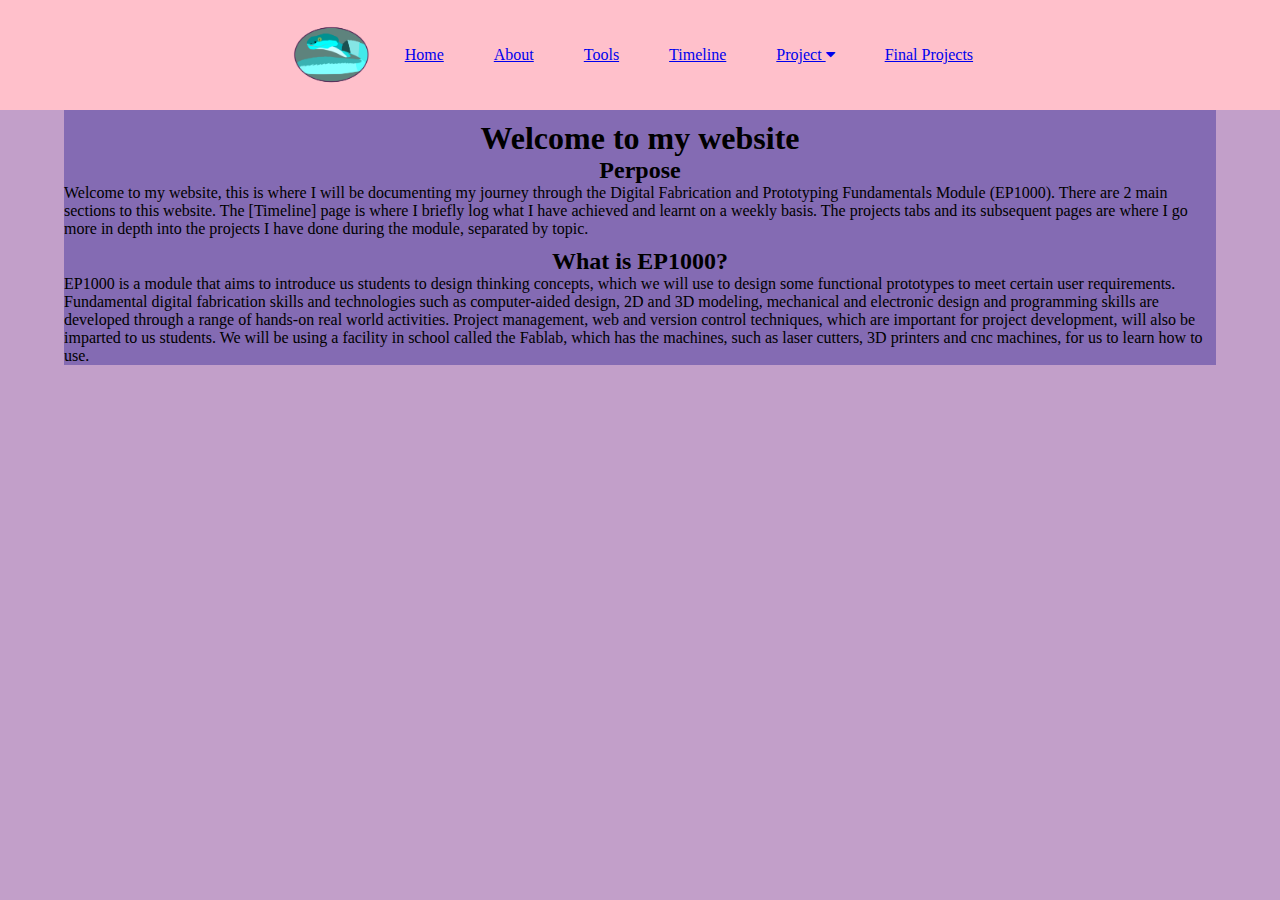
<file: index.html>
<!DOCTYPE html>
<html>
    <head>
        <meta charset="utf-8" />
        <meta name="viewport" content="width=device-width, initail-scale=1" />
        <title>Mathin's Homesite</title>
        <link rel="stylesheet" type="text/css" href="style.css" />
        <link rel="stylesheet" href="https://cdnjs.cloudflare.com/ajax/libs/font-awesome/4.7.0/css/font-awesome.min.css" />
    </head>
<body>
    <!--NavBar-->
    <div class ="topnav">
        <ul class = "navbar">
            <img src ="image\LogoDesign.png" id ="logo">
            <li><a class="active" href="index.html">Home</a></li>
            <li><a href="about.html">About</a></li>
            <li><a href="tools.html">Tools</a></li>
            <li><a href="timeline.html">Timeline</a></li>
            <li id = "project"><a href="#Project">Project <i class="fa fa-caret-down" ></i></a>
                <ul class ="dropdown">
                    <li><a href="website.html">Website Design</a></li>
                    <li><a href="computergraphics.html">Computer Graphics</a></li>
                    <li><a href="CAD.html">CaD</a></li>
                    <li><a href="model3d.html">3D Modeling</a></li>
                    <li><a href="lazer&3d.html">Lazer Cutting & 3D printing</a></li>
                    <li><a href="arduino.html">Arduino</a></li>
                </ul>
            </li>
            <li><a href="finalproject.html">Final Projects</a></li>
        </ul>
    </div>
    <!--content-->
    <div id ="header">
        <div class = "headtop">
            <h1>Welcome to my website</h1>
            <h2>Perpose</h2>
            <p>Welcome to my website, this is where I will be documenting my journey through the Digital Fabrication and Prototyping Fundamentals Module (EP1000). There are 2 main sections to this website.
                The [Timeline] page is where I briefly log what I have achieved and learnt on a weekly basis.
                The projects tabs and its subsequent pages are where I go more in depth into the projects I have done during the module, separated by topic.</p>
        </div>
        <h2>What is EP1000?</h2>
        <p>EP1000 is a module that aims to introduce us students to design thinking concepts, which we will use to design some functional prototypes to meet certain user requirements. Fundamental digital fabrication skills and technologies such as computer-aided design, 2D and 3D modeling, mechanical and electronic design and programming skills are developed through a range of hands-on real world activities. Project management, web and version control techniques, which are important for project development, will also be imparted to us students. We will be using a facility in school called the Fablab, which has the machines, such as laser cutters, 3D printers and cnc machines, for us to learn how to use.</p>
    </div>
</body>
</file>
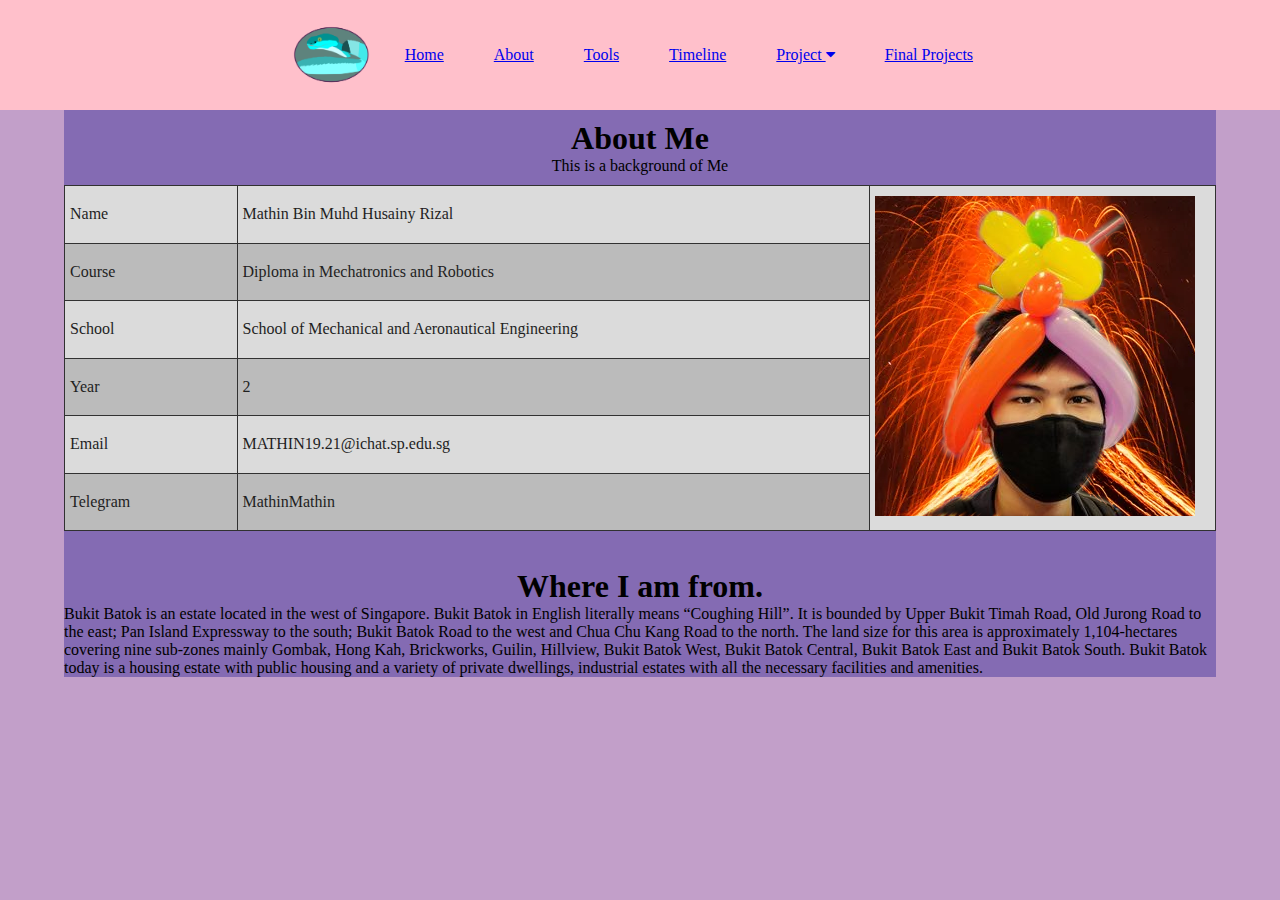
<file: about.html>
<!DOCTYPE html>
<html>
    <head>
        <meta charset="utf-8" />
        <meta name="viewport" content="width=device-width, initail-scale=1" />
        <title>Mathin's Homesite</title>
        <link rel="stylesheet" type="text/css" href="style.css" />
        <link rel="stylesheet" href="https://cdnjs.cloudflare.com/ajax/libs/font-awesome/4.7.0/css/font-awesome.min.css" />
    </head>
    <body>
        <!--NavBar-->
        <div class="topnav">
            <ul class="navbar">
              <img src ="image\LogoDesign.png" id ="logo">
                <li><a class="active" href="index.html">Home</a></li>
                <li><a href="about.html">About</a></li>
                <li><a href="tools.html">Tools</a></li>
                <li><a href="timeline.html">Timeline</a></li>
                <li id="project">
                    <a href="#Project">Project <i class="fa fa-caret-down"></i></a>
                    <ul class="dropdown">
                        <li><a href="website.html">Website Design</a></li>
                        <li><a href="computergraphics.html">Computer Graphics</a></li>
                        <li><a href="CAD.html">CaD</a></li>
                        <li><a href="model3d.html">3D Modeling</a></li>
                        <li><a href="lazer&3d.html">Lazer Cutting & 3D printing</a></li>
                        <li><a href="arduino.html">Arduino</a></li>
                    </ul>
                </li>
                <li><a href="finalproject.html">Final Projects</a></li>
            </ul>
        </div>
        <!--Profile-->
        <div id ="header">
          <div class = "headtop">
              <h1>About Me</h1>
              <p>This is a background of Me</p>
          </div>
          <table style="width:100%">
            <table id="t01">
              <colgroup>
                <col span="1" style="width: 15%;">
                <col span="1" style="width: 55%;">
                <col span="1" style="width: 30%;">
             </colgroup>
            <tbody>
              <tr>
                <td>Name</td>
                <td>Mathin Bin Muhd Husainy Rizal</td>
                <td rowspan="6" id="tpicborder"><img src="image/ProfilePicEP1000(1).png"alt="profile of Mathin" id="tpic"/></td>
              </tr>
              <tr>
                <td>Course</td>
                <td>Diploma in Mechatronics and Robotics</td>
              </tr>
              <tr>
                <td>School</td>
                <td>School of Mechanical and Aeronautical Engineering</td>
              </tr>
              <tr>
                <td>Year</td>
                <td>2</td>
              </tr>
              <tr>
                <td>Email</td>
                <td>MATHIN19.21@ichat.sp.edu.sg</td>
              </tr>
              <tr>
                <td>Telegram</td>
                <td>MathinMathin</td>
              </tr>
    
              
            </tbody>
            </table>
            </table>
          
              <h1><br>Where I am from.</h1>
              <p1>Bukit Batok is an estate located in the west of Singapore. Bukit Batok in English literally means “Coughing Hill”. It is bounded by Upper Bukit Timah Road, Old Jurong Road to the east; Pan Island Expressway to the south; Bukit Batok Road to the west and Chua Chu Kang Road to the north. The land size for this area is approximately 1,104-hectares covering nine sub-zones mainly Gombak, Hong Kah, Brickworks, Guilin, Hillview, Bukit Batok West, Bukit Batok Central, Bukit Batok East and Bukit Batok South. Bukit Batok today is a housing estate with public housing and a variety of private dwellings, industrial estates with all the necessary facilities and amenities.</p1>
         
      </div>
    </body>
</html>
</file>
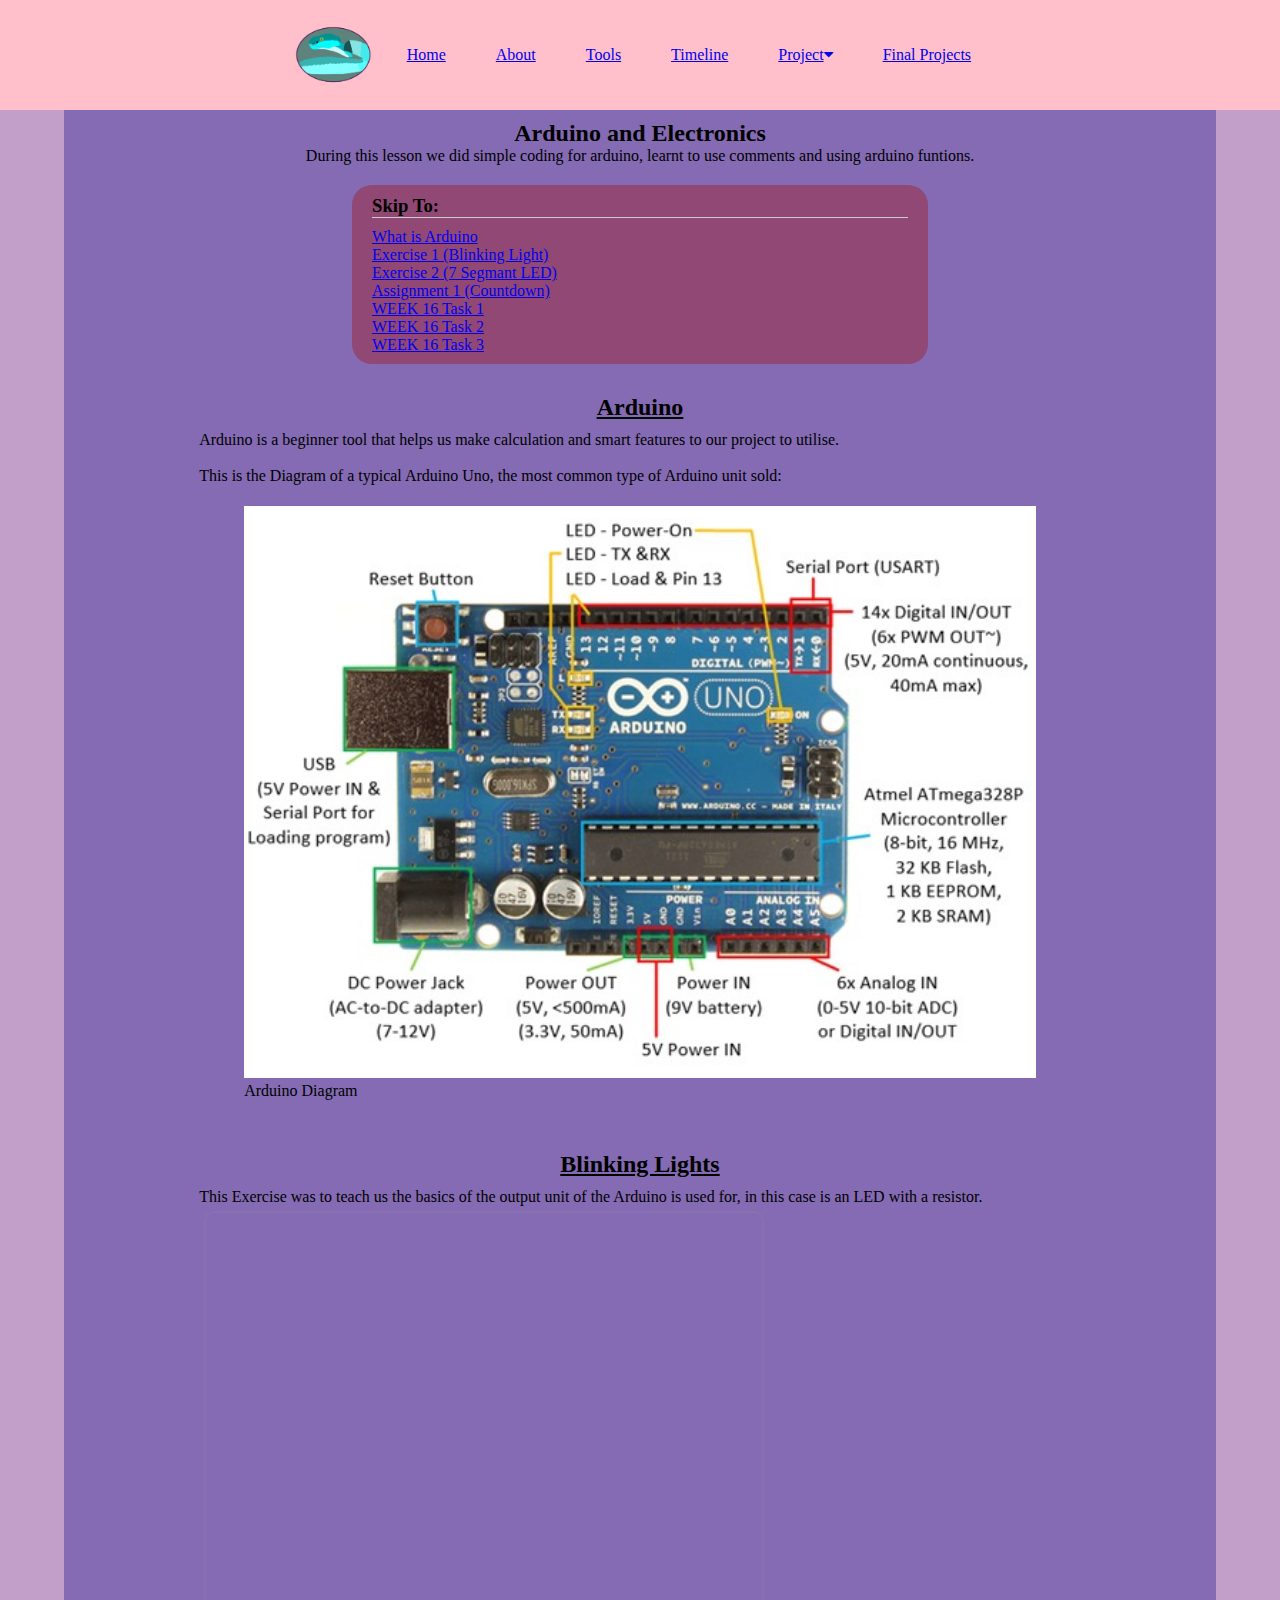
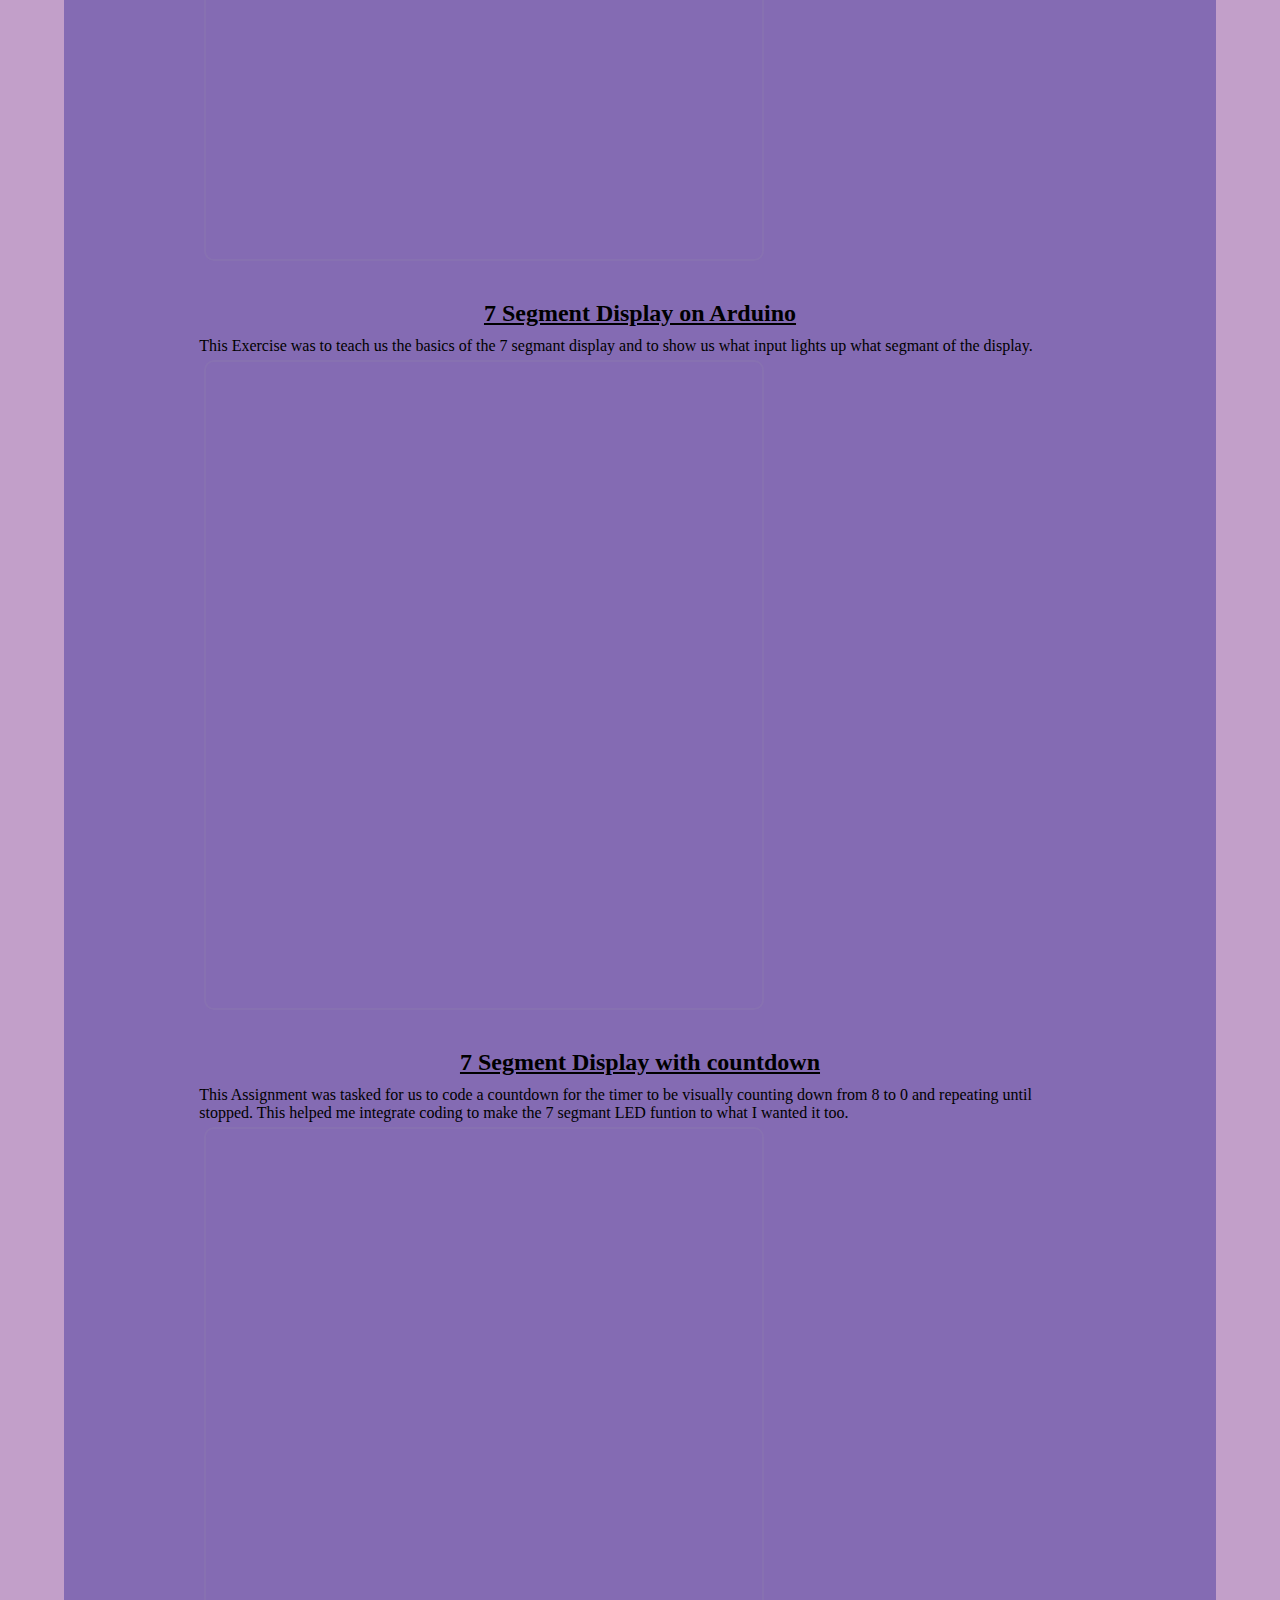
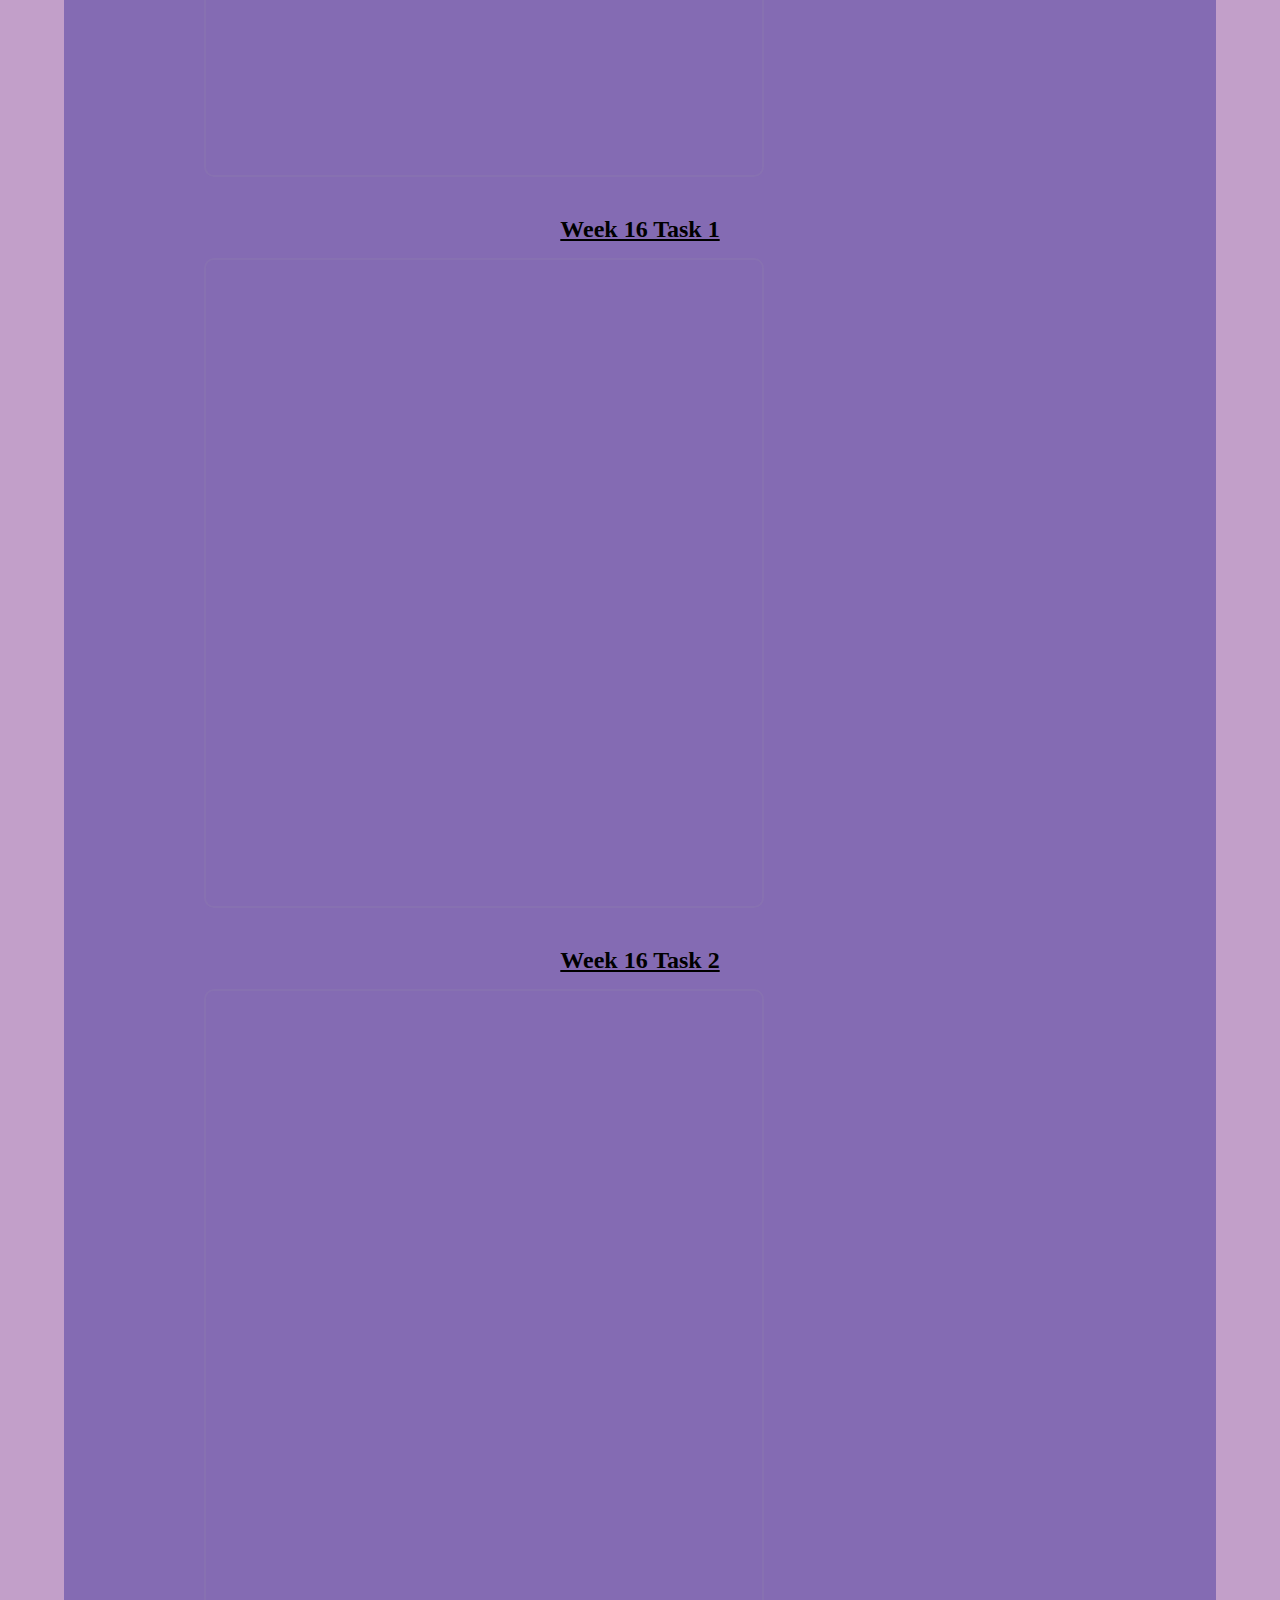
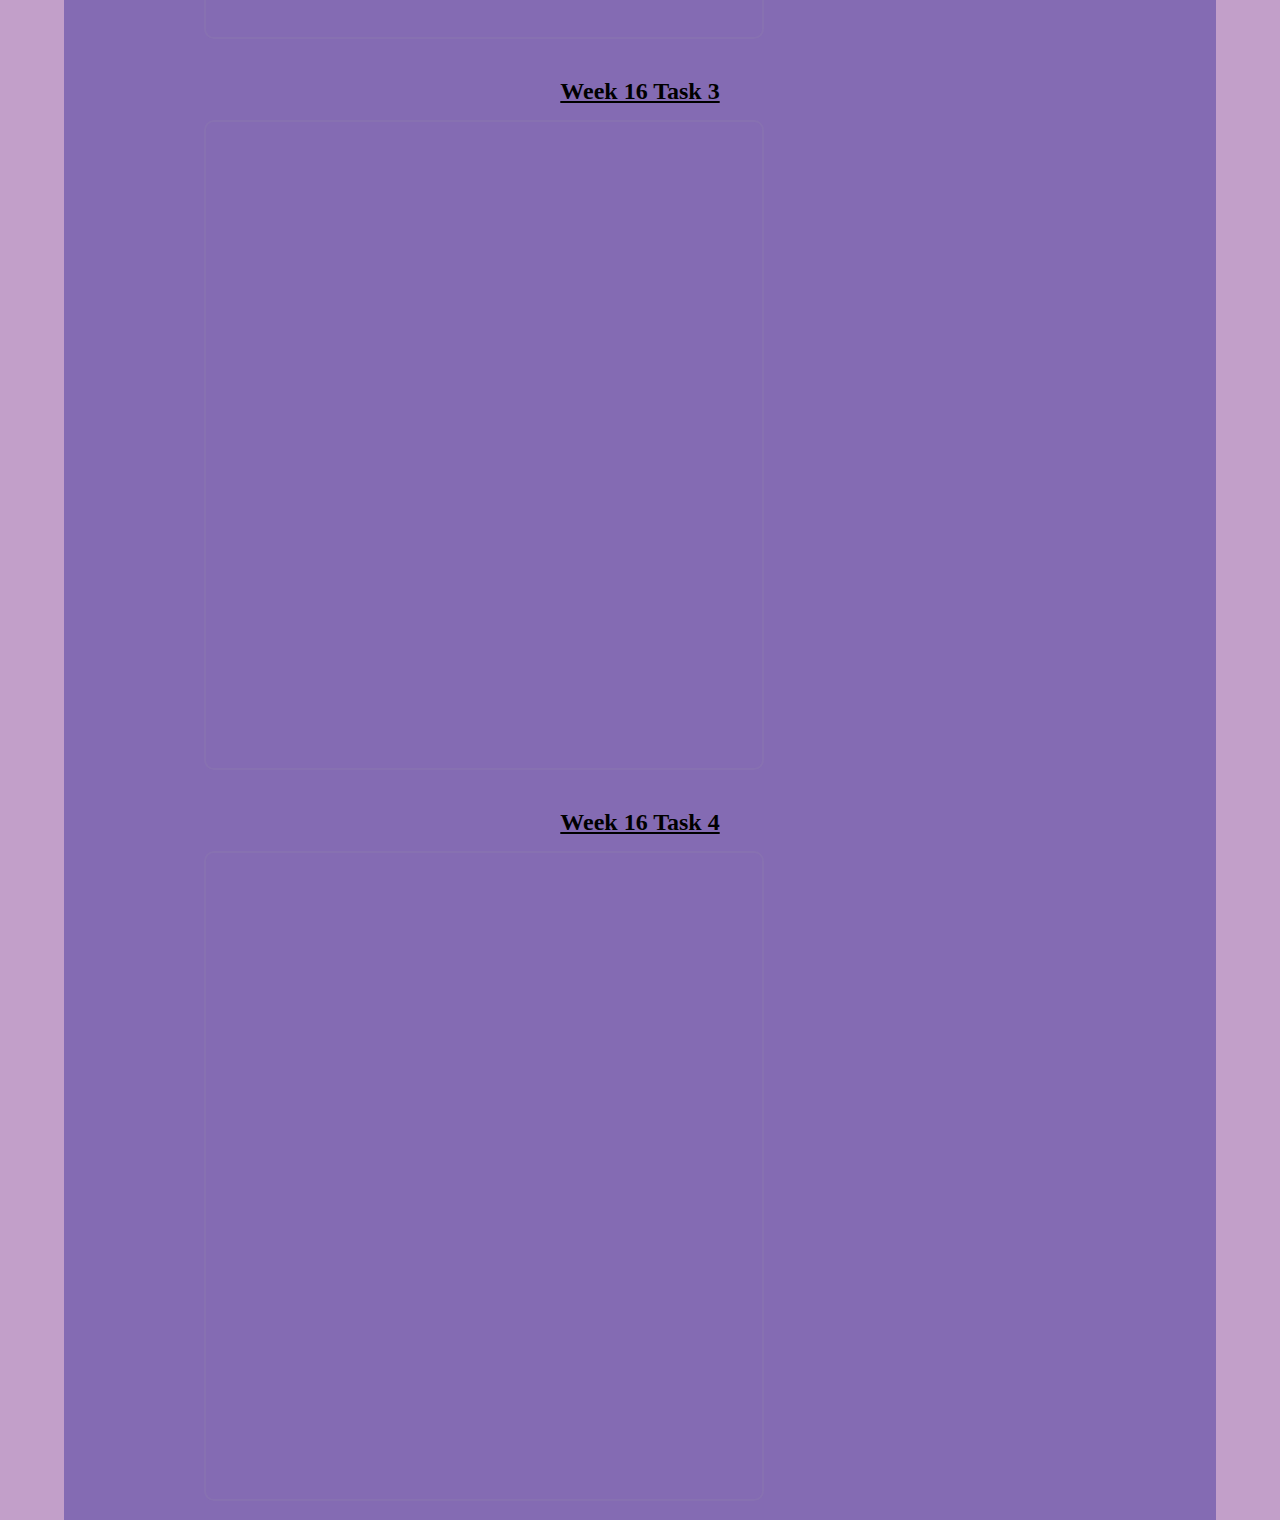
<file: arduino.html>
<!DOCTYPE html>
<html>
    <head>
        <meta charset="utf-8" />
        <meta name="viewport" content="width=device-width, initail-scale=1" />
        <title>Mathin's Homesite</title>
        <link rel="stylesheet" type="text/css" href="style.css" />
        <link rel="stylesheet" href="https://cdnjs.cloudflare.com/ajax/libs/font-awesome/4.7.0/css/font-awesome.min.css" />
    </head>
<body>
    <!--NavBar-->
    <div class ="topnav">
        <ul class = "navbar">
            <img src ="image\LogoDesign.png" id ="logo">
            <li><a class="active" href="index.html">Home</a></li>
            <li><a href="about.html">About</a></li>
            <li><a href="tools.html">Tools</a></li>
            <li><a href="timeline.html">Timeline</a></li>
            <li id = "project"><a href="#Project">Project<i class="fa fa-caret-down" ></i></a>
                <ul class ="dropdown">
                    <li><a href="website.html">Website Design</a></li>
                    <li><a href="computergraphics.html">Computer Graphics</a></li>
                    <li><a href="CAD.html">CaD</a></li>
                    <li><a href="model3d.html">3D Modeling</a></li>
                    <li><a href="lazer&3d.html">Lazer Cutting & 3D printing<a></li>
                    <li><a href="arduino.html">Arduino</a></li>
                </ul>
            </li>
            <li><a href="finalproject.html">Final Projects</a></li>
        </ul>
    </div>
    <!--content-->
    <div id ="header">
        <div class = "headtop">
            <h2>Arduino and Electronics</h2>
            <p1>During this lesson we did simple coding for arduino, learnt to use comments
                and using arduino funtions.
            </p1>
        </div>
        <div class="lessonhead2">
            <h3 class="title flex-title">
                <span class="title-main">Skip To:</span>
            </h3>
            <ul class = "skip">
                <li><a href = #ard1>What is Arduino</a></li>
                <li><a href = #ard2>Exercise 1 (Blinking Light)</a></li>
                <li><a href = #ard3>Exercise 2 (7 Segmant LED)</a></li>
                <li><a href = #ard4>Assignment 1 (Countdown)</a></li>
                <li><a href = #ard5>WEEK 16 Task 1</a></li>
                <li><a href = #ard6>WEEK 16 Task 2</a></li>
                <li><a href = #ard7>WEEK 16 Task 3</a></li>
            </ul>
        </div>
        <div class = "section">
            <h2 class = "sectionhead" id ="ard1">Arduino</h2>
            <p1>Arduino is a beginner tool that helps us make calculation and
                smart features to our project to utilise.<br><br>
                This is the Diagram of a typical Arduino Uno, the most common type of
                Arduino unit sold:
            </p1>
            <figure>
                <div class ="grppic">
                <div class = "pic">
                    <img src="image\Arduino (1).jpg" alt ="Arduino Diagram" style = "width:100%">
                    <figcaption>Arduino Diagram</figcaption>
                </div>
                
                </div>
            </figure>
        </div>
        <div class = "section">
            <h2 class = "sectionhead" id ="ard2">Blinking Lights</h2>
            <p1>This Exercise was to teach us the basics of the output 
                unit of the Arduino is used for, in this case is an LED
                with a resistor.
            </p1>
            <div class = "pic">
                <iframe width="560" height="350" src="https://www.tinkercad.com/embed/jyEypW72qhg?editbtn=1" frameborder="0" marginwidth="0" marginheight="0" scrolling="no"></iframe>
            </div>
        </div>
        <div class = "section">
            <h2 class = "sectionhead" id ="ard3">7 Segment Display on Arduino</h2>
            <p1>This Exercise was to teach us the basics of the 7 segmant display
                and to show us what input lights up what segmant of the display.
            </p1>
            <div class = "pic">
                <iframe width="560" height="350" src="https://www.tinkercad.com/embed/5ju30R5BTbq?editbtn=1" frameborder="0" marginwidth="0" marginheight="0" scrolling="no"></iframe>
            </div>
        </div>
        <div class = "section">
            <h2 class = "sectionhead" id ="ard4">7 Segment Display with countdown</h2>
            <p1>This Assignment was tasked for us to code a countdown for the timer to 
                be visually counting down from 8 to 0 and repeating until stopped. This helped 
                me integrate coding to make the 7 segmant LED funtion to what I wanted it too.
            </p1>
            <div class = "pic">
                <iframe width="560" height="350" src="https://www.tinkercad.com/embed/hX4E6FeV3jX?editbtn=1" frameborder="0" marginwidth="0" marginheight="0" scrolling="no"></iframe>
            </div>
        </div>
        <div class = "section">
            <h2 class = "sectionhead" id ="ard5">Week 16 Task 1</h2>
            <div class = "pic">
                <iframe width="560" height="350" src="https://www.tinkercad.com/embed/1ycWu209RcV?editbtn=1" frameborder="0" marginwidth="0" marginheight="0" scrolling="no"></iframe>
            </div>
        </div>
        <div class = "section">
            <h2 class = "sectionhead" id ="ard6">Week 16 Task 2</h2>
            <div class = "pic">
                <iframe width="560" height="350" src="https://www.tinkercad.com/embed/ly7eKeBYffq?editbtn=1" frameborder="0" marginwidth="0" marginheight="0" scrolling="no"></iframe>
            </div>
        </div>
        <div class = "section">
            <h2 class = "sectionhead" id ="ard7">Week 16 Task 3</h2>
            <div class = "pic">
                <iframe width="560" height="350" src="https://www.tinkercad.com/embed/jbococDTeI8?editbtn=1" frameborder="0" marginwidth="0" marginheight="0" scrolling="no"></iframe>
            </div>
        </div>
        <div class = "section">
            <h2 class = "sectionhead" id ="ard8">Week 16 Task 4</h2>
            <div class = "pic">
                <iframe width="560" height="350" src="https://www.tinkercad.com/embed/jDfxFgAHQeA?editbtn=1" frameborder="0" marginwidth="0" marginheight="0" scrolling="no"></iframe>
            </div>
        </div>
    </div>
</body>
</file>
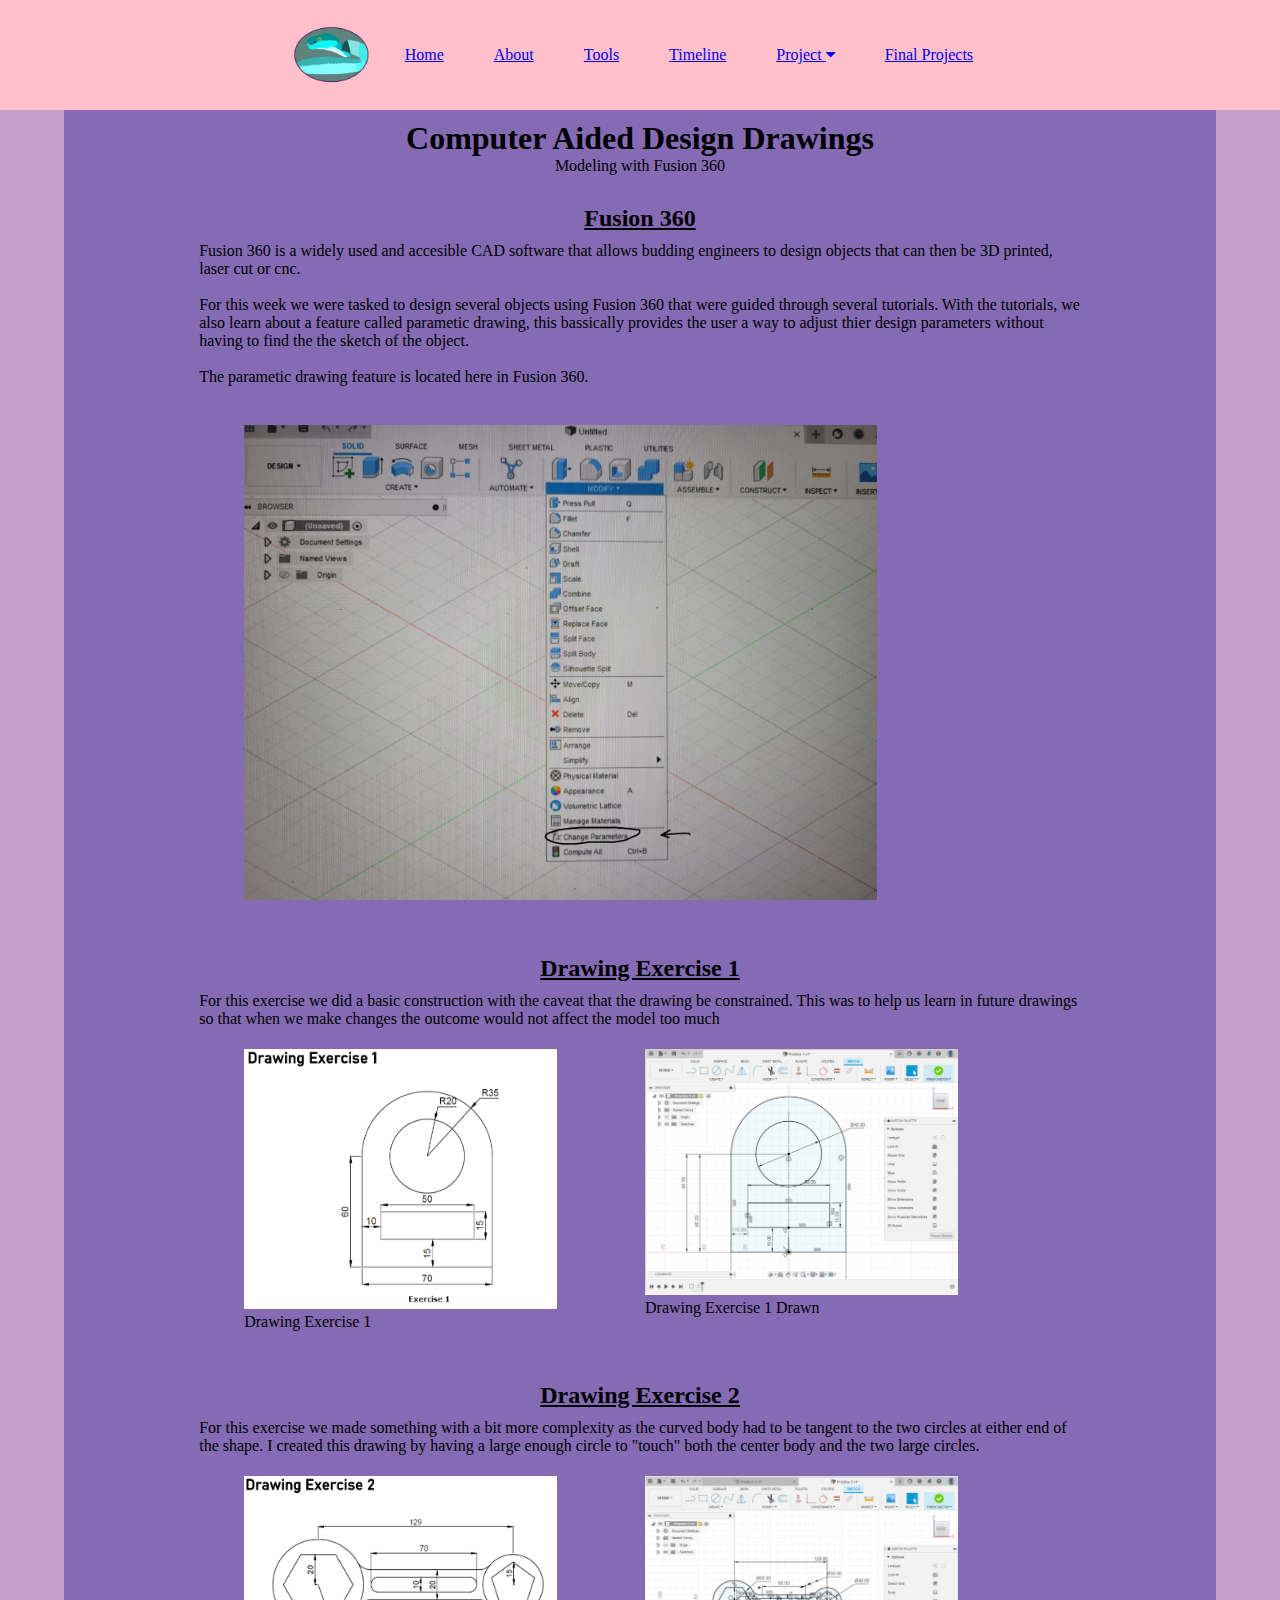
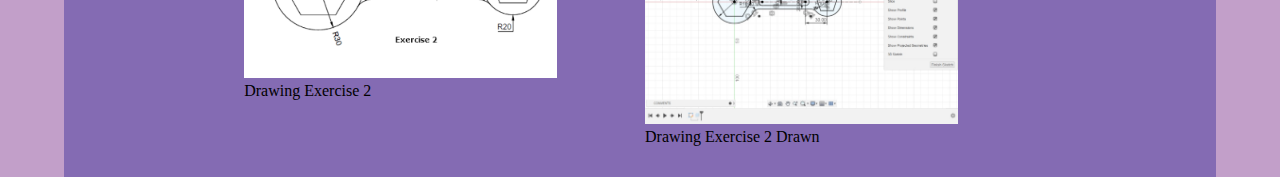
<file: CAD.html>
<!DOCTYPE html>
<html>
    <head>
        <meta charset="utf-8" />
        <meta name="viewport" content="width=device-width, initail-scale=1" />
        <title>Mathin's Homesite</title>
        <link rel="stylesheet" type="text/css" href="style.css" />
        <link rel="stylesheet" href="https://cdnjs.cloudflare.com/ajax/libs/font-awesome/4.7.0/css/font-awesome.min.css" />
    </head>
<body>
    <!--NavBar-->
    <div class ="topnav">
        <ul class = "navbar">
            <img src ="image\LogoDesign.png" id ="logo">
            <li><a class="active" href="index.html">Home</a></li>
            <li><a href="about.html">About</a></li>
            <li><a href="tools.html">Tools</a></li>
            <li><a href="timeline.html">Timeline</a></li>
            <li id = "project"><a href="#Project">Project <i class="fa fa-caret-down" ></i></a>
                <ul class ="dropdown">
                    <li><a href="website.html">Website Design</a></li>
                    <li><a href="computergraphics.html">Computer Graphics</a></li>
                    <li><a href="CAD.html">CaD</a></li>
                    <li><a href="model3d.html">3D Modeling</a></li>
                    <li><a href="lazer&3d.html">Lazer Cutting & 3D printing<a></li>
                    <li><a href="arduino.html">Arduino</a></li>
                </ul>
            </li>
            <li><a href="finalproject.html">Final Projects</a></li>
        </ul>
    </div>
    <!--content-->
    <div id ="header">
        <div class = "headtop">
            <h1>Computer Aided Design Drawings</h1>
            <p>Modeling with Fusion 360</p>
        </div>
        <div class = "section">
            <h2 class = "sectionhead">Fusion 360</h2>
            <p1>Fusion 360 is a widely used and accesible CAD
                software that allows budding engineers to design 
                objects that can then be 3D printed, laser cut or cnc.
                <br><br>
                For this week we were tasked to design several objects 
                using Fusion 360 that were guided through several tutorials.
                With the tutorials, we also learn about a feature called
                parametic drawing, this bassically provides the user a way
                to adjust thier design parameters without having to find the
                the sketch of the object.
                <br><br>
                The parametic drawing feature is located here in Fusion 360.<br><br>
            </p1>
            <figure>
                <div class ="grppic">
                <div class = "pic">
                    <img src="image\Parametric_drawing.jpg" alt ="Parametric location" style = "width:80%">
                </div>
                </div>
            </figure>
        </div>
        <div class = "section">
            <h2 class = "sectionhead">Drawing Exercise 1</h2>
            <p1>For this exercise we did a basic construction with the 
                caveat that the drawing be constrained. This was to help
                us learn in future drawings so that when we make changes
                the outcome would not affect the model too much
            </p1>
            <figure>
                <div class ="grppic">
                <div class = "pic">
                    <img src="image\Dwg1.PNG" alt ="Dwg Exe 1" style = "width:80%">
                    <figcaption>Drawing Exercise 1</figcaption>
                </div>
                <div class = "pic">
                    <img src="image\Dwg1(Me).jpg" alt ="Dwg Exe 1" style = "width:80%">
                    <figcaption>Drawing Exercise 1 Drawn</figcaption>
                </div>
                </div>
            </figure>
        </div>
        <div class = "section">
            <h2 class = "sectionhead">Drawing Exercise 2</h2>
            <p1>For this exercise we made something with a bit more
                complexity as the curved body had to be tangent to the
                two circles at either end of the shape. I created this drawing
                by having a large enough circle to "touch" both the center body
                and the two large circles.
            </p1>
            <figure>
                <div class ="grppic">
                <div class = "pic">
                    <img src="image\Dwg2.PNG" alt ="Dwg Exe 1" style = "width:80%">
                    <figcaption>Drawing Exercise 2</figcaption>
                </div>
                <div class = "pic">
                    <img src="image\Dwg2(Me).jpg" alt ="Dwg Exe 1" style = "width:80%">
                    <figcaption>Drawing Exercise 2 Drawn</figcaption>
                </div>
                </div>
            </figure>
        </div>
        </div>
    </div>
</body>
</file>
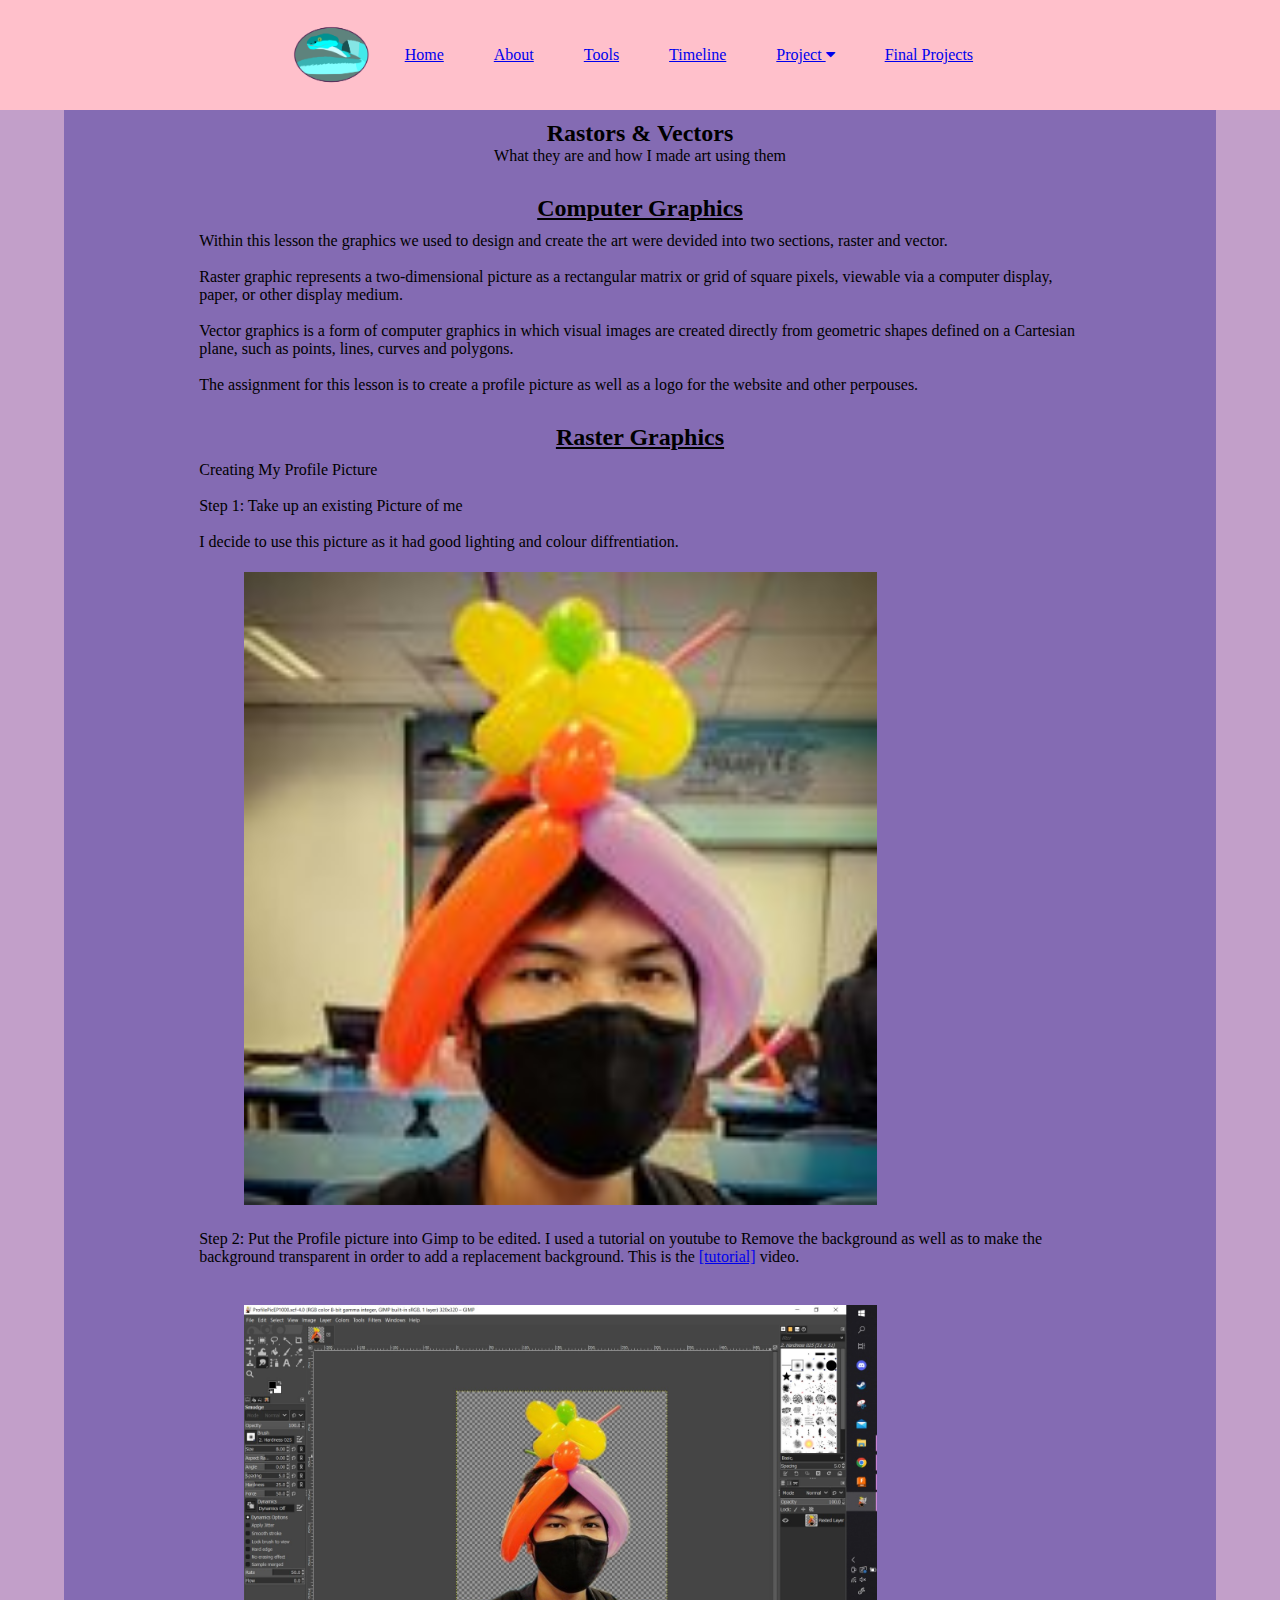
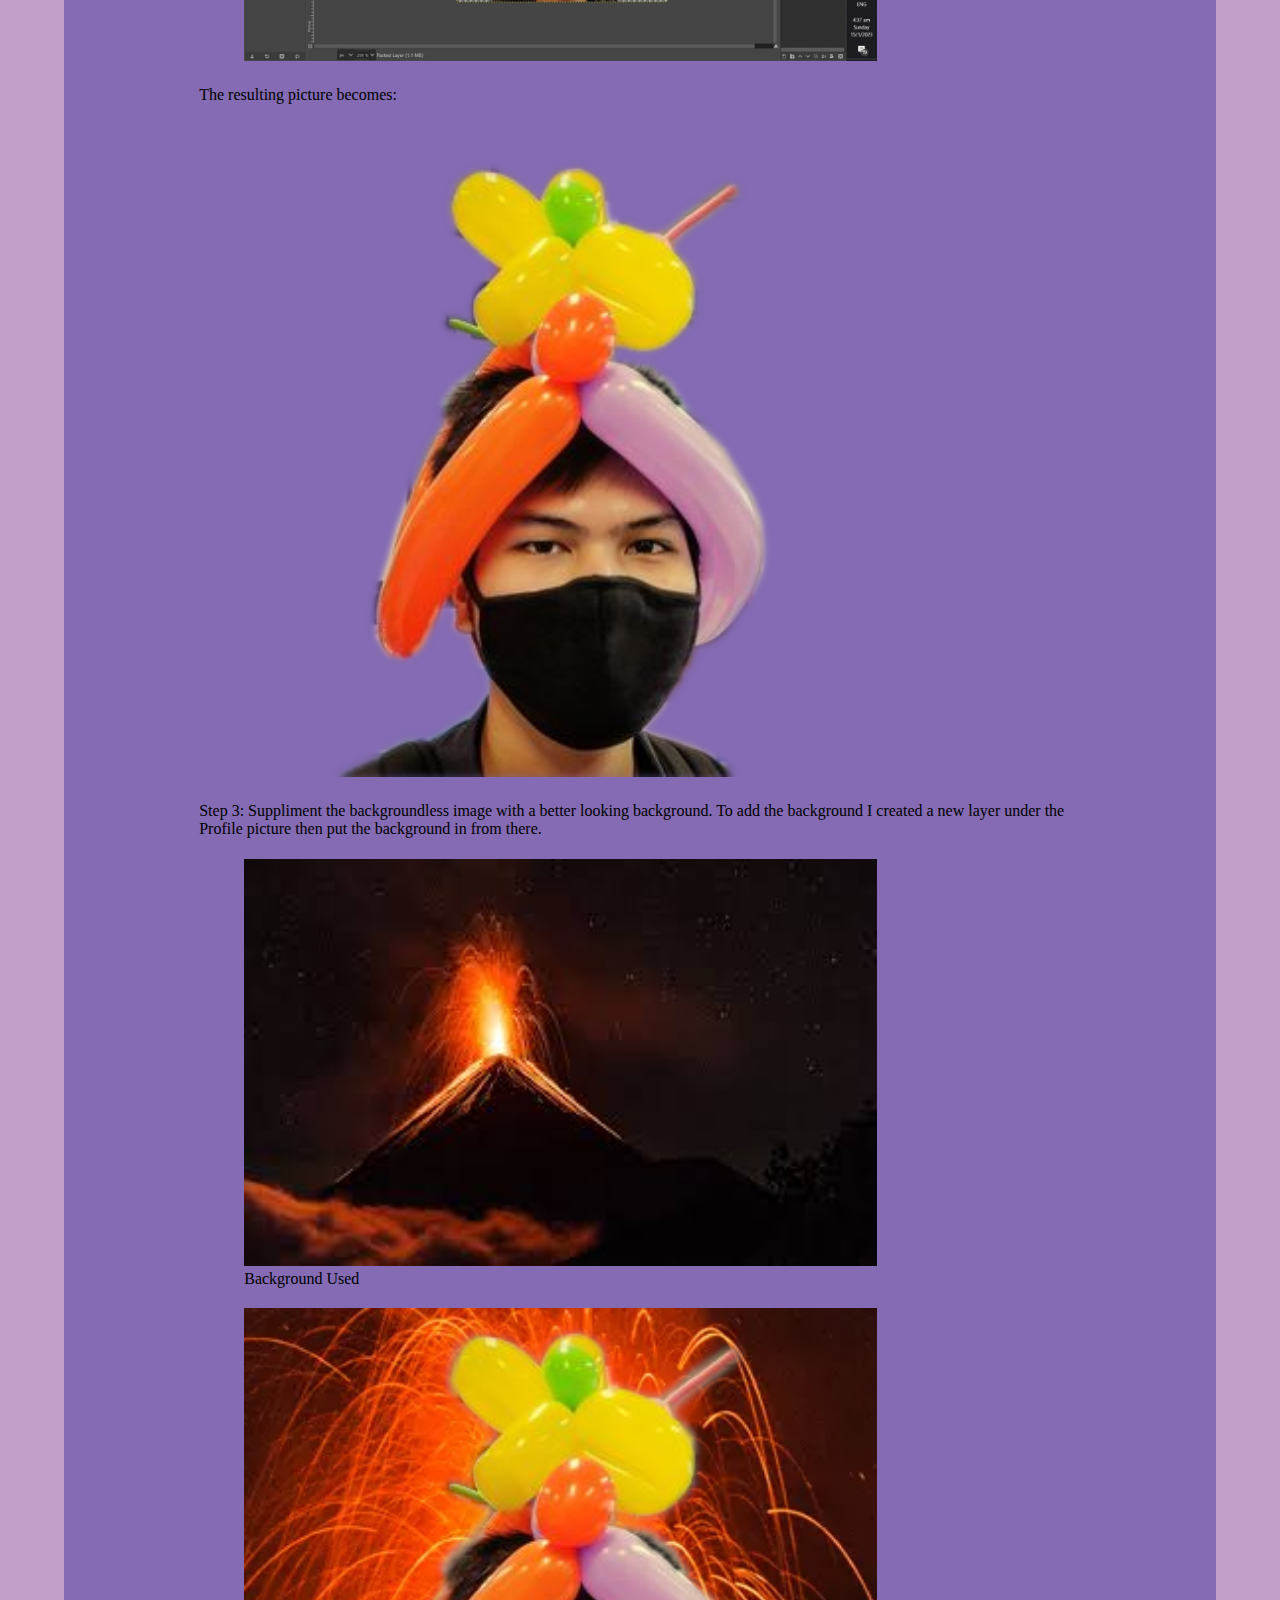
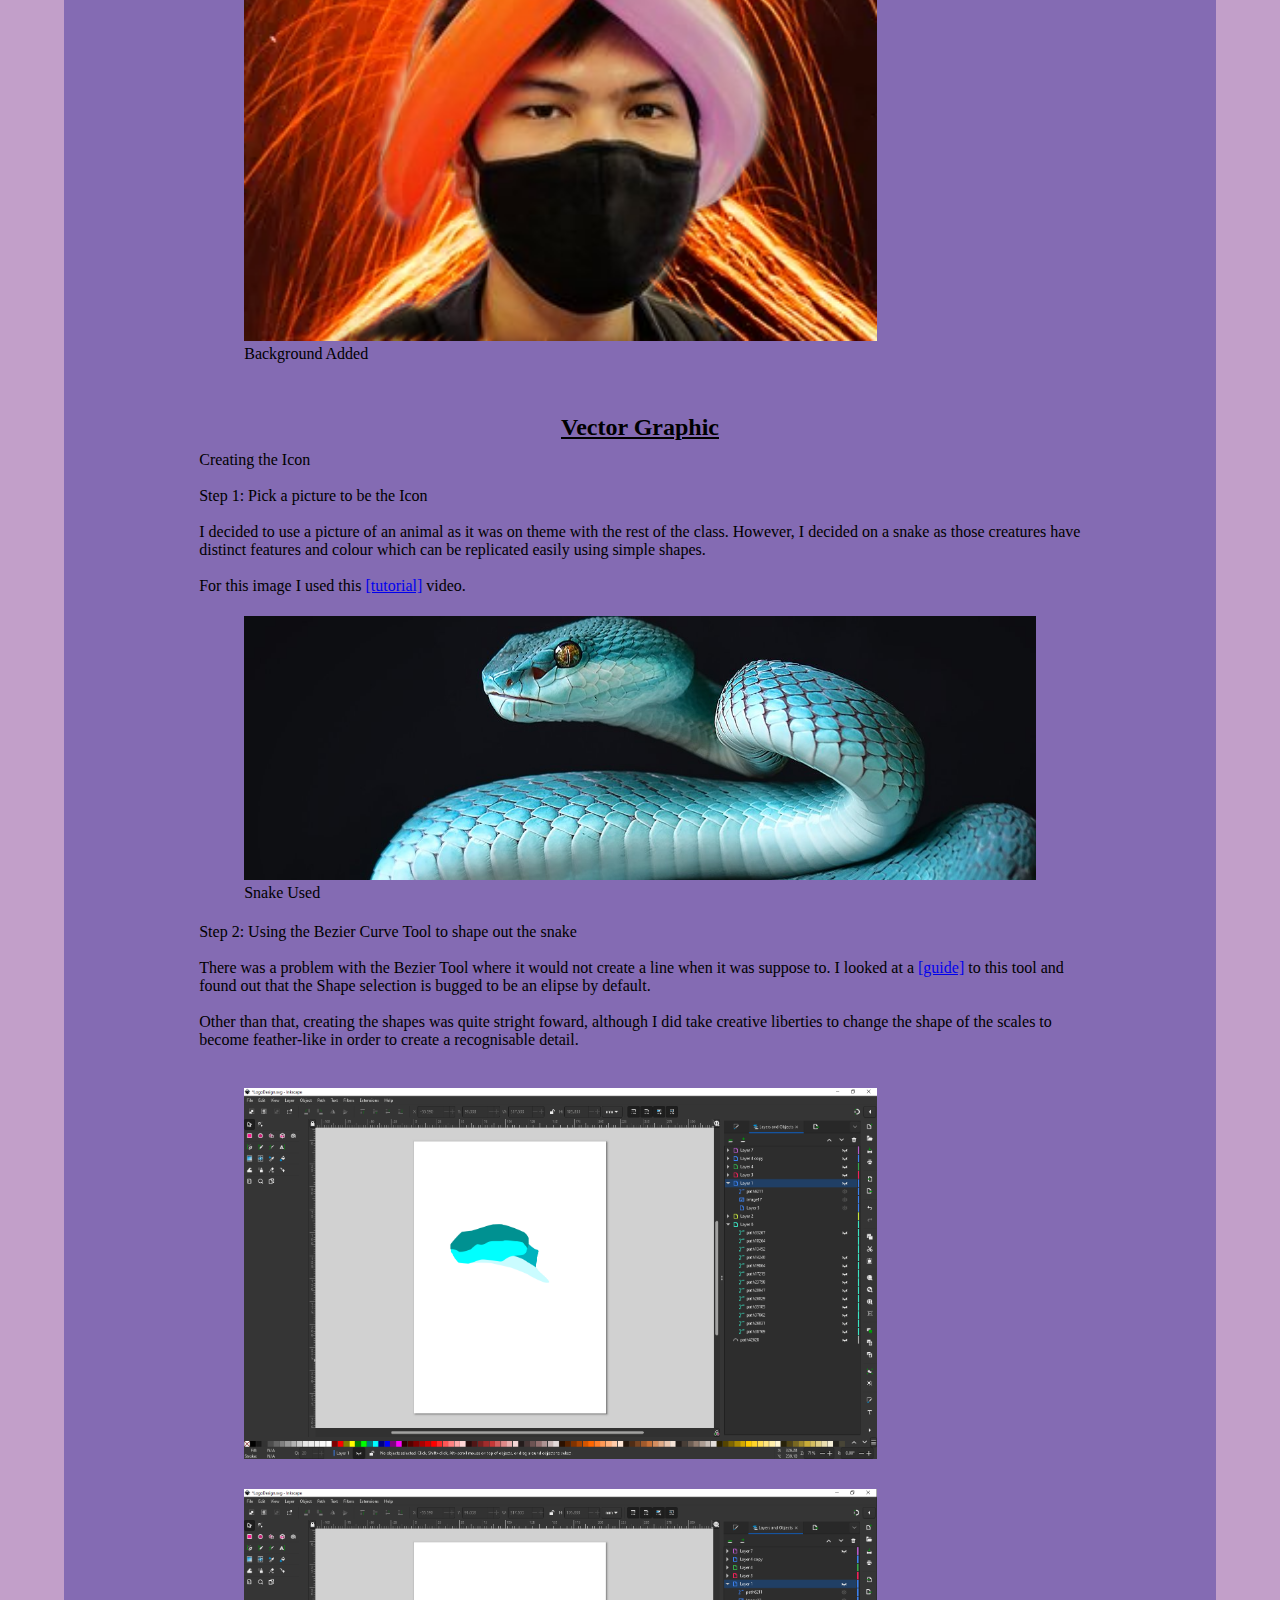
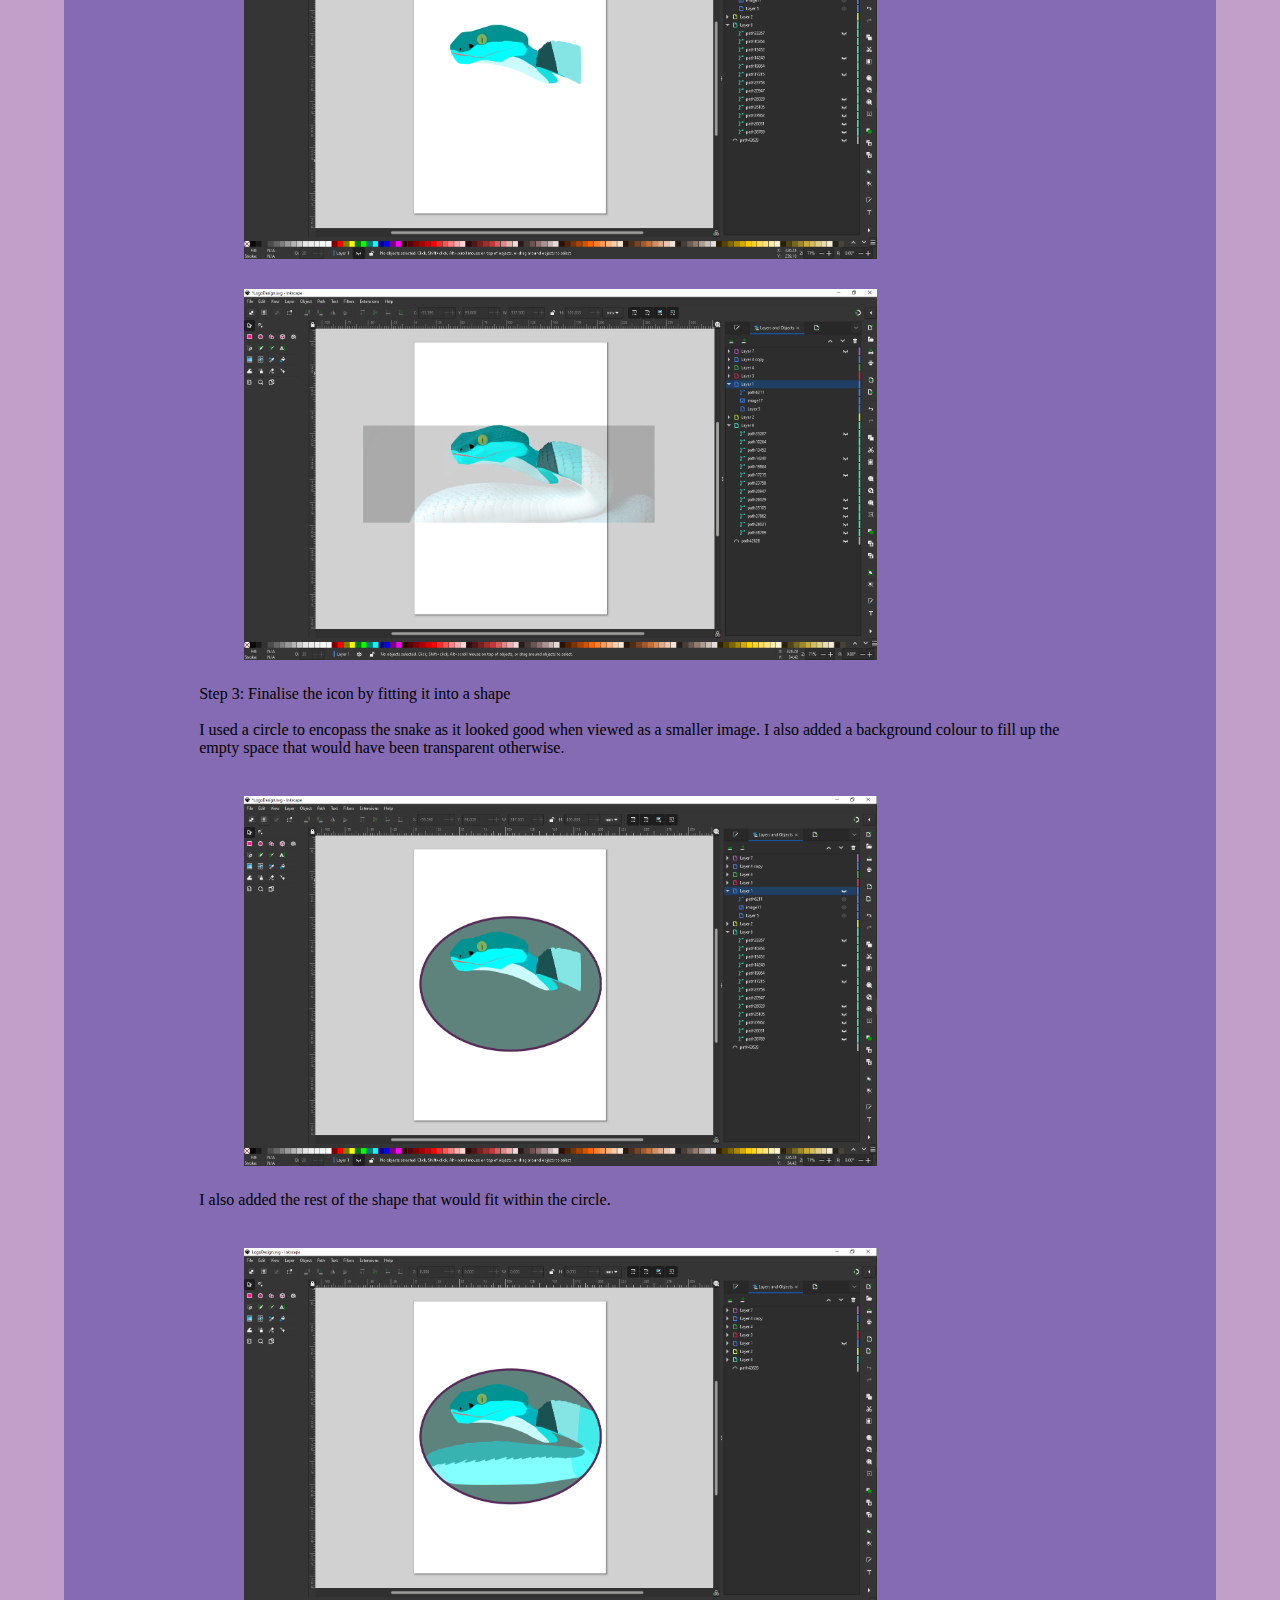
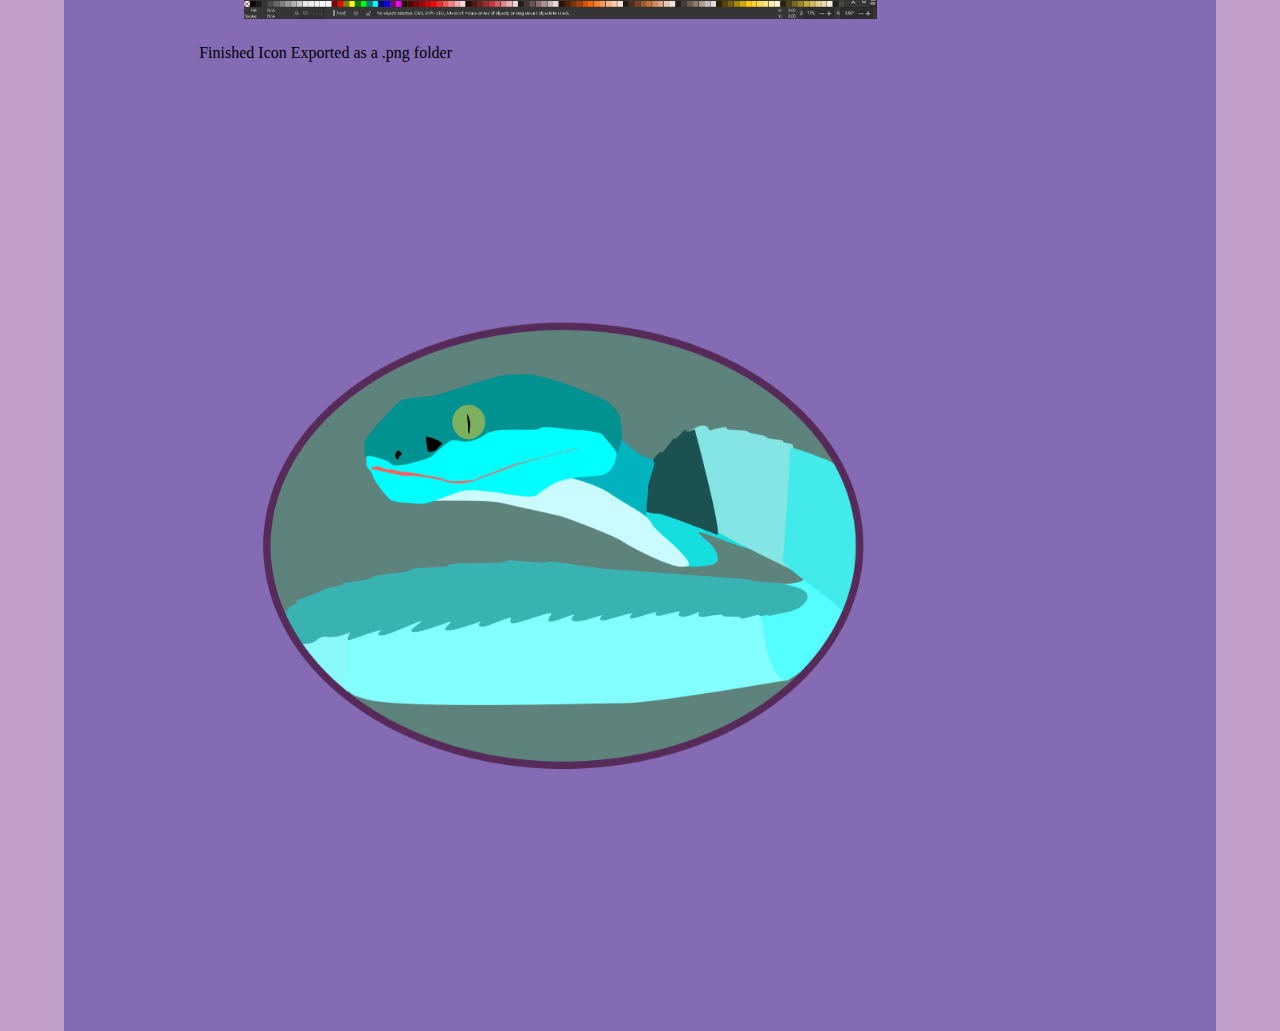
<file: computergraphics.html>
<!DOCTYPE html>
<html>
    <head>
        <meta charset="utf-8" />
        <meta name="viewport" content="width=device-width, initail-scale=1" />
        <title>Mathin's Homesite</title>
        <link rel="stylesheet" type="text/css" href="style.css" />
        <link rel="stylesheet" href="https://cdnjs.cloudflare.com/ajax/libs/font-awesome/4.7.0/css/font-awesome.min.css" />
    </head>
<body>
    <!--NavBar-->
    <div class ="topnav">
        <ul class = "navbar">
            <img src ="image\LogoDesign.png" id ="logo">
            <li><a class="active" href="index.html">Home</a></li>
            <li><a href="about.html">About</a></li>
            <li><a href="tools.html">Tools</a></li>
            <li><a href="timeline.html">Timeline</a></li>
            <li id = "project"><a href="#Project">Project <i class="fa fa-caret-down" ></i></a>
                <ul class ="dropdown">
                    <li><a href="website.html">Website Design</a></li>
                    <li><a href="computergraphics.html">Computer Graphics</a></li>
                    <li><a href="CAD.html">CaD</a></li>
                    <li><a href="model3d.html">3D Modeling</a></li>
                    <li><a href="lazer&3d.html">Lazer Cutting & 3D printing<a></li>
                    <li><a href="arduino.html">Arduino</a></li>
                </ul>
            </li>
            <li><a href="finalproject.html">Final Projects</a></li>
        </ul>
    </div>
    <!--content-->
    <div id ="header">
        <div class = "headtop">
            <h2>Rastors & Vectors</h2>
            <p>What they are and how I made art using them</p>
        </div>
        <div class = "section">
            <h2 class = "sectionhead">Computer Graphics</h2>
            <p1>Within this lesson the graphics we used to design
                and create the art were devided into two sections,
                raster and vector.<br><br>
                Raster graphic represents a two-dimensional
                picture as a rectangular matrix or grid of square pixels, viewable
                via a computer display, paper, or other display medium.<br><br>
                Vector graphics is a form of computer graphics in which visual 
                images are created directly from geometric shapes defined on a 
                Cartesian plane, such as points, lines, curves and polygons.<br><br>
                The assignment for this lesson is to create a profile picture
                as well as a logo for the website and other perpouses.
            </p1>
        </div>
        <div class = "section">
            <h2 class = "sectionhead">Raster Graphics</h2>
            <p1>Creating My Profile Picture<br><br>
            Step 1: Take up an existing Picture of me<br><br>
            I decide to use this picture as it had good 
            lighting and colour diffrentiation.</p1>
            <figure>
                <div class ="grppic">
                <div class = "pic">
                    <img src="image\Initial_ProfilePic.jpg" alt ="Intital-ProfilePic" style = "width:80%">
                </div>
                </div>
            </figure>
            <p1>Step 2: Put the Profile picture into Gimp to
                be edited. I used a tutorial on youtube to Remove 
                the background as well as to make the background
                transparent in order to add a replacement background. This is the <a href ="https://www.youtube.com/watch?v=C0tg2mRroSY&t=87s&ab_channel=gimpworkshop" class="links">[tutorial]</a> video.
                <br><br>
            </p1>
            <figure>
                <div class ="grppic">
                <div class = "pic">
                    <img src="image\Initial_ProfilePic(2).jpg" alt ="Intital-ProfilePic" style = "width:80%">
                </div>
                </div>
            </figure>
            <p1>The resulting picture becomes:<br><br></p1>
            <figure>
                <div class ="grppic">
                <div class = "pic">
                    <img src="image\ProfilePicEP1000.png" alt ="ProfilePic" style = "width:80%">
                </div>
                </div>
            </figure>
            <p1>Step 3: Suppliment the backgroundless image with a 
                better looking background. To add the background I created a 
                new layer under the Profile picture then put the background in
                from there.
            </p1>
            <figure>
                <div class ="grppic">
                <div class = "pic">
                    <img src="image\Background.jpg" alt ="Background" style = "width:80%">
                    <figcaption>Background Used</figcaption>
                </div>
                </div>
                <div class ="grppic">
                    <div class = "pic">
                        <img src="image\ProfilePicEP1000(1).png" alt ="Profile Picture final" style = "width:80%">
                        <figcaption>Background Added</figcaption>
                    </div>
                    </div>
            </figure>
        </div>
        <div class = "section">
            <h2 class = "sectionhead">Vector Graphic</h2>
            <p1>Creating the Icon<br><br>
            Step 1: Pick a picture to be the Icon<br><br>
            I decided to use a picture of an animal as it was on theme
            with the rest of the class. However, I decided on a snake
            as those creatures have distinct features and colour which
            can be replicated easily using simple shapes.<br><br>
            For this image I used this <a href ="https://www.youtube.com/watch?v=s-kPg4vYKfk&ab_channel=LogosByNick" class="links">[tutorial]</a> video.</p1>
            <figure>
                <div class ="grppic">
                <div class = "pic">
                    <img src="image\Snake Raster graphics.jpg" alt ="Snake used" style = "width:100%">
                    <figcaption>Snake Used</figcaption>
                </div>
            </figure>
            <p1>Step 2: Using the Bezier Curve Tool to shape out the snake<br><br>
            There was a problem with the Bezier Tool where it would not create a line
            when it was suppose to. I looked at a <a href ="https://www.youtube.com/watch?v=PDnI4pdt77o&ab_channel=MichaelBrig" class="links">[guide]</a> to this tool and 
            found out that the Shape selection is bugged to be an elipse by default.<br><br>
            Other than that, creating the shapes was quite stright foward, although
            I did take creative liberties to change the shape of the scales to become
            feather-like in order to create a recognisable detail.<br><br></p1>
            <figure>
                <div class ="grppic">
                <div class = "pic">
                    <img src="image\iconpt1.PNG" alt ="Icon Part 1" style = "width:80%">
                </div>
            </figure>
            <figure>
                <div class ="grppic">
                    <div class = "pic">
                        <img src="image\iconpt2.PNG" alt ="Icon Part 2" style = "width:80%">
                    </div>
            </figure>
            <figure>
                <div class ="grppic">
                    <div class = "pic">
                        <img src="image\iconpt3.PNG" alt ="Icon Part 3" style = "width:80%">
                </div>
            </figure>
            <p1>Step 3: Finalise the icon by fitting it into a shape<br><br>
            I used a circle to encopass the snake as it looked good
            when viewed as a smaller image. I also added a background colour
            to fill up the empty space that would have been transparent otherwise.
            <br><br></p1>
            <figure>
                <div class ="grppic">
                <div class = "pic">
                    <img src="image\iconpt4.PNG" alt ="Icon Part 4" style = "width:80%">
                </div>
            </figure>
            <p1>I also added the rest of the shape that would fit within
                the circle.<br><br></p1>
            <figure>
                <div class ="grppic">
                        <div class = "pic">
                            <img src="image\iconpt5.PNG" alt ="Icon Part 5" style = "width:80%">
                </div>
            </figure>
            <p1>Finished Icon Exported as a .png folder<br><br></p1>
            <figure>
                <div class ="grppic">
                        <div class = "pic">
                            <img src="image\LogoDesign.png" alt ="Icon Final" style = "width:80%">
                </div>
            </figure>
        </div>
    </div>
</body>
</file>
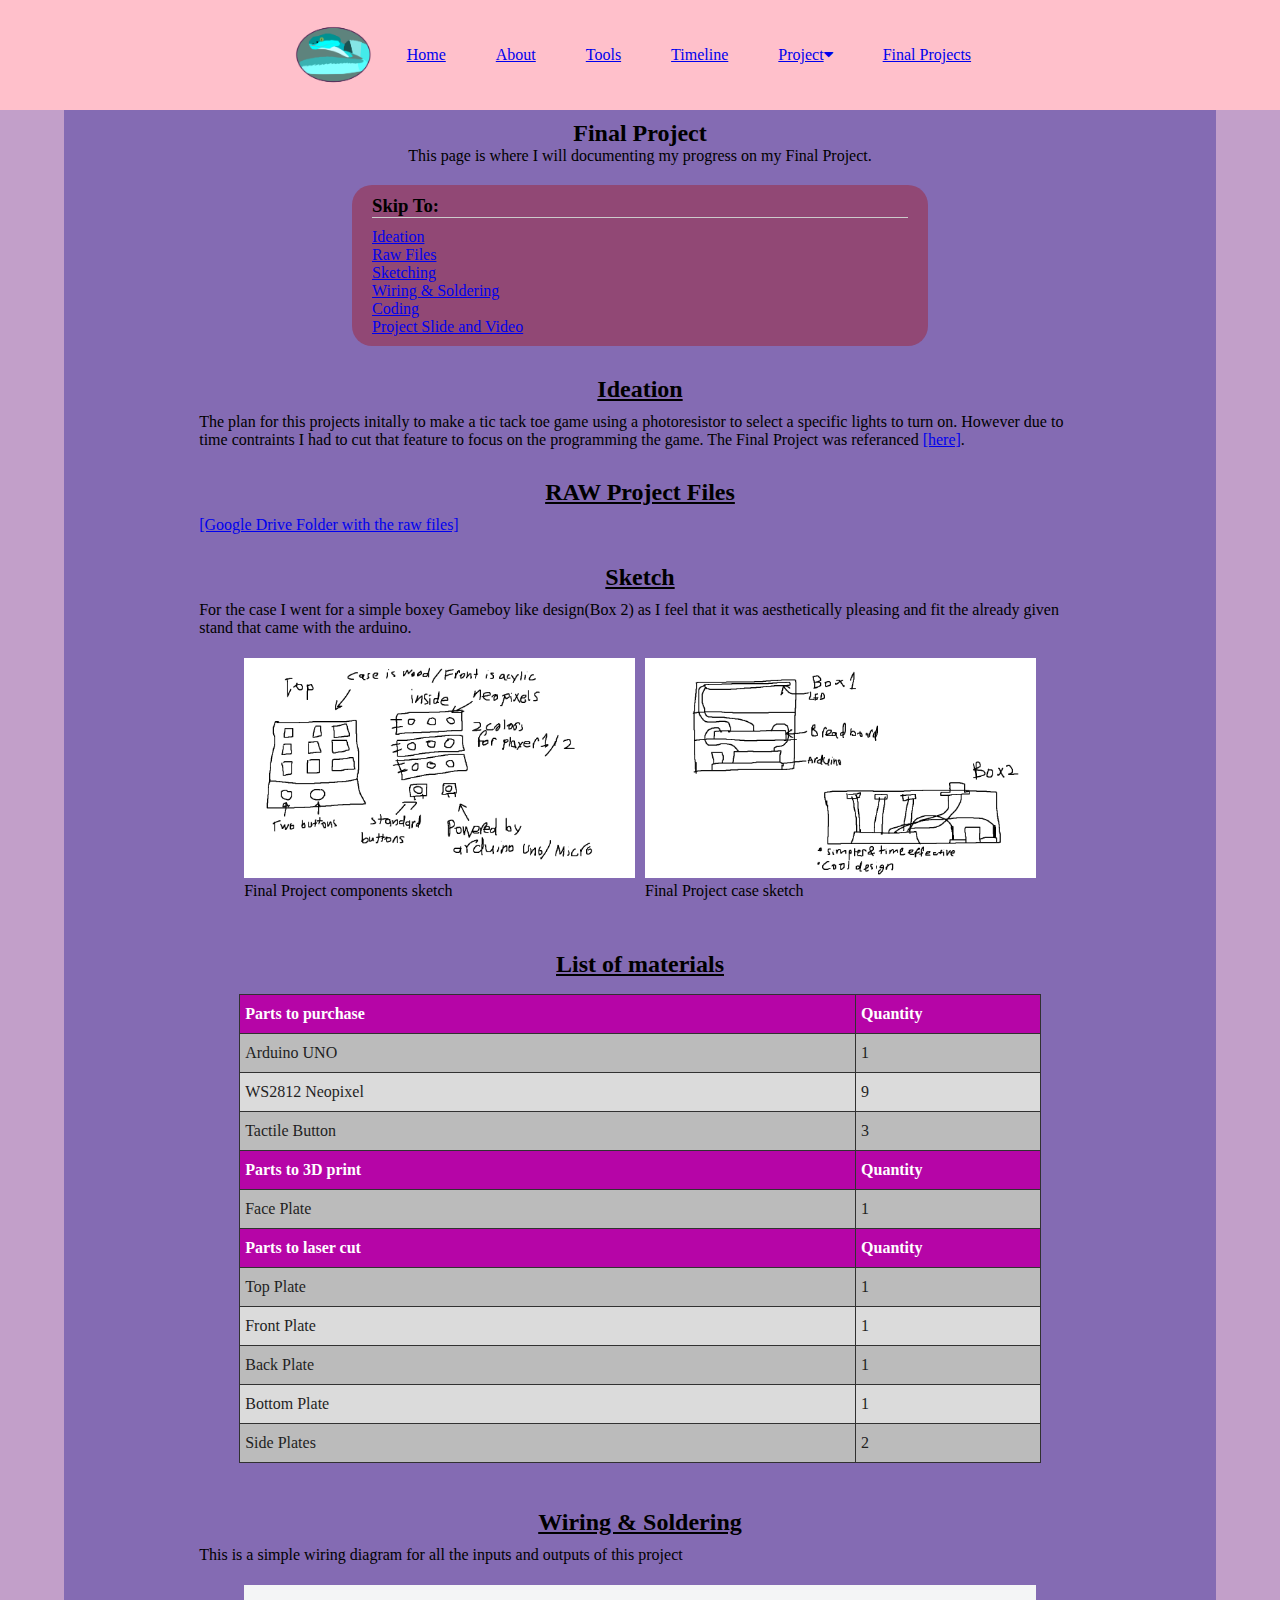
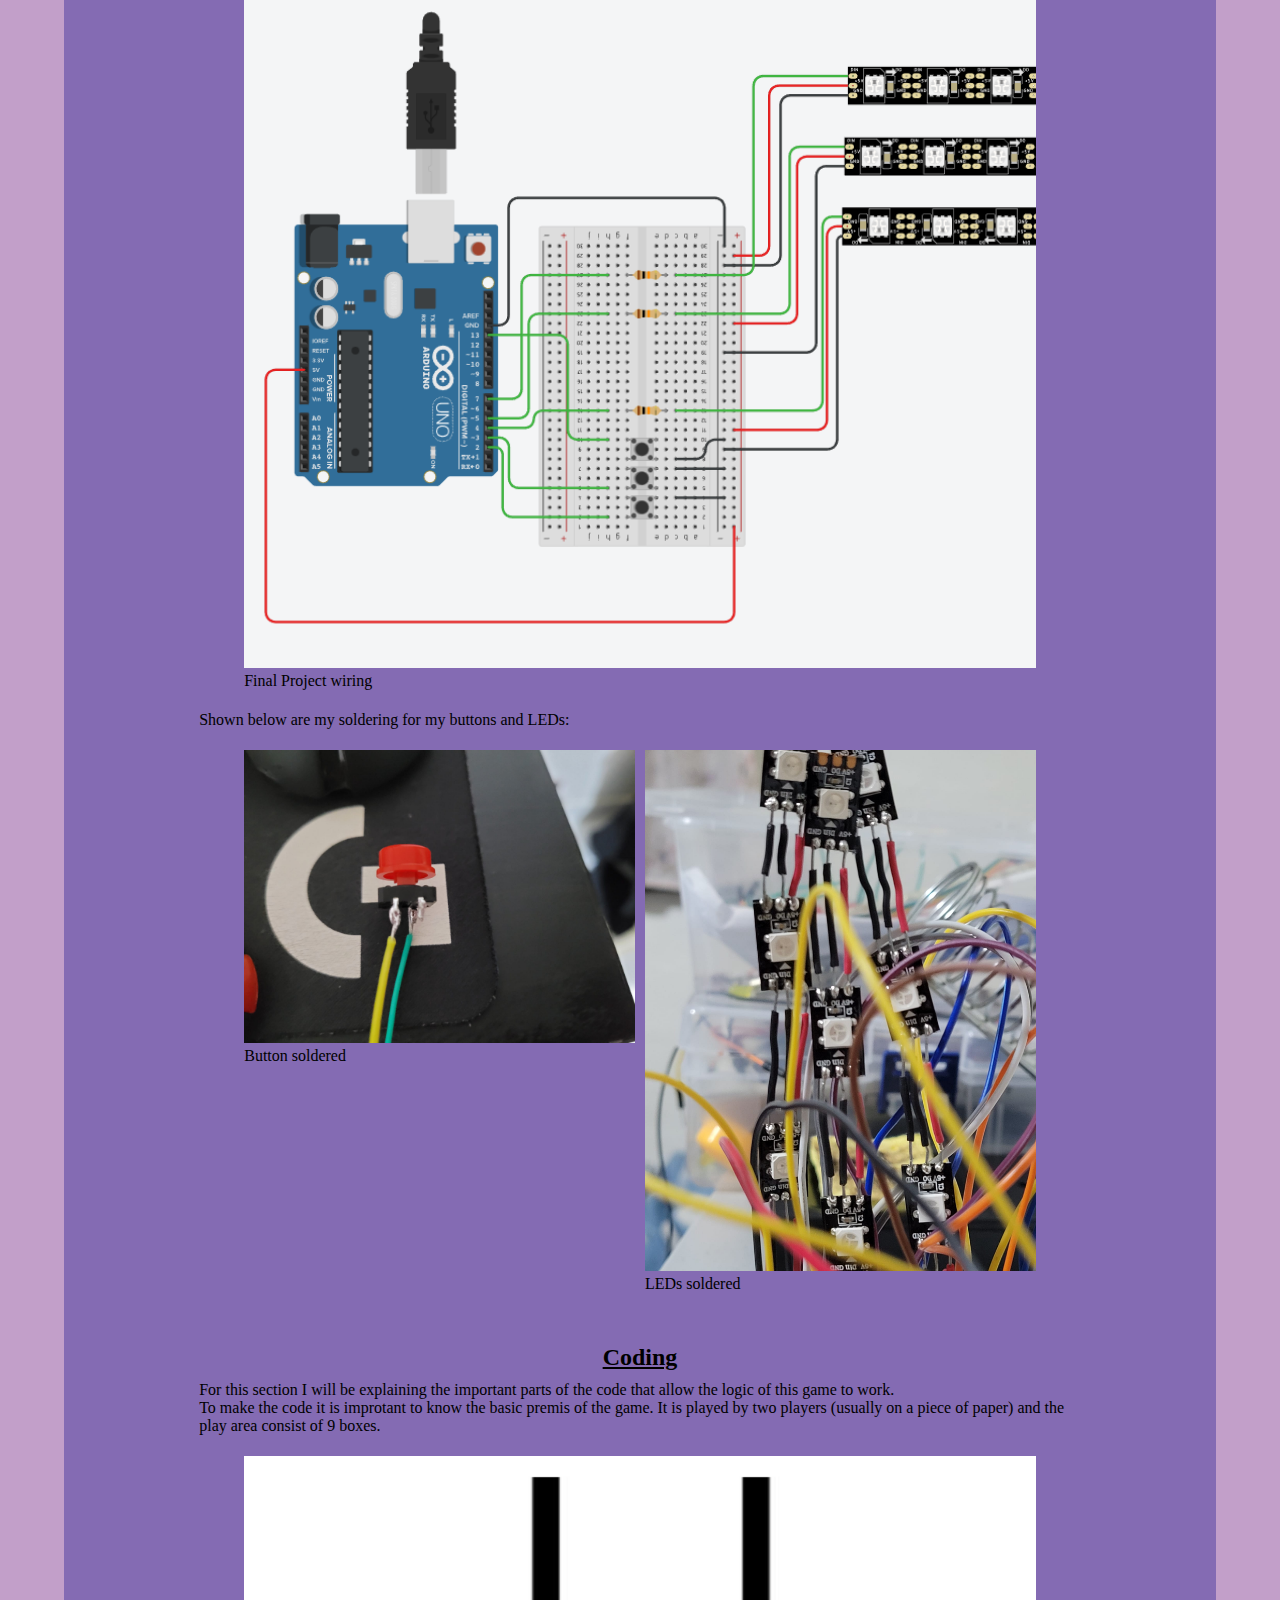
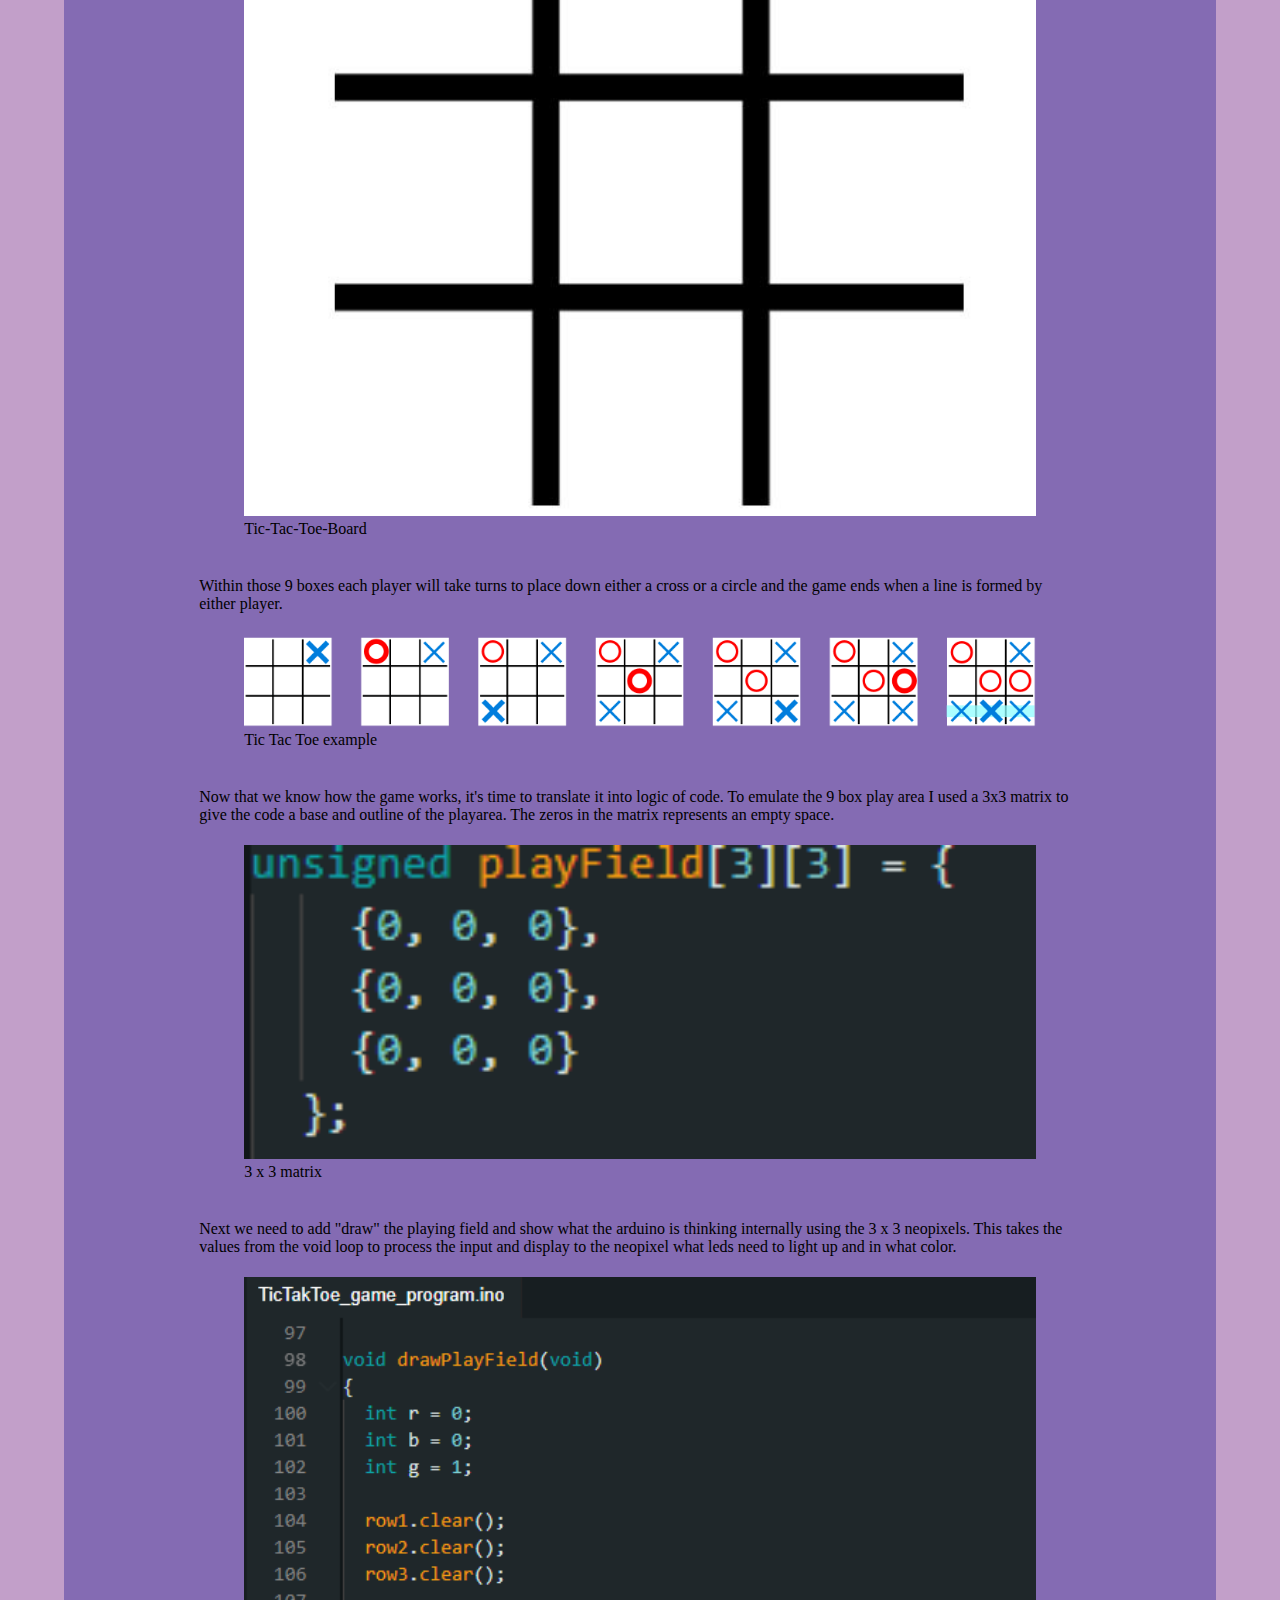
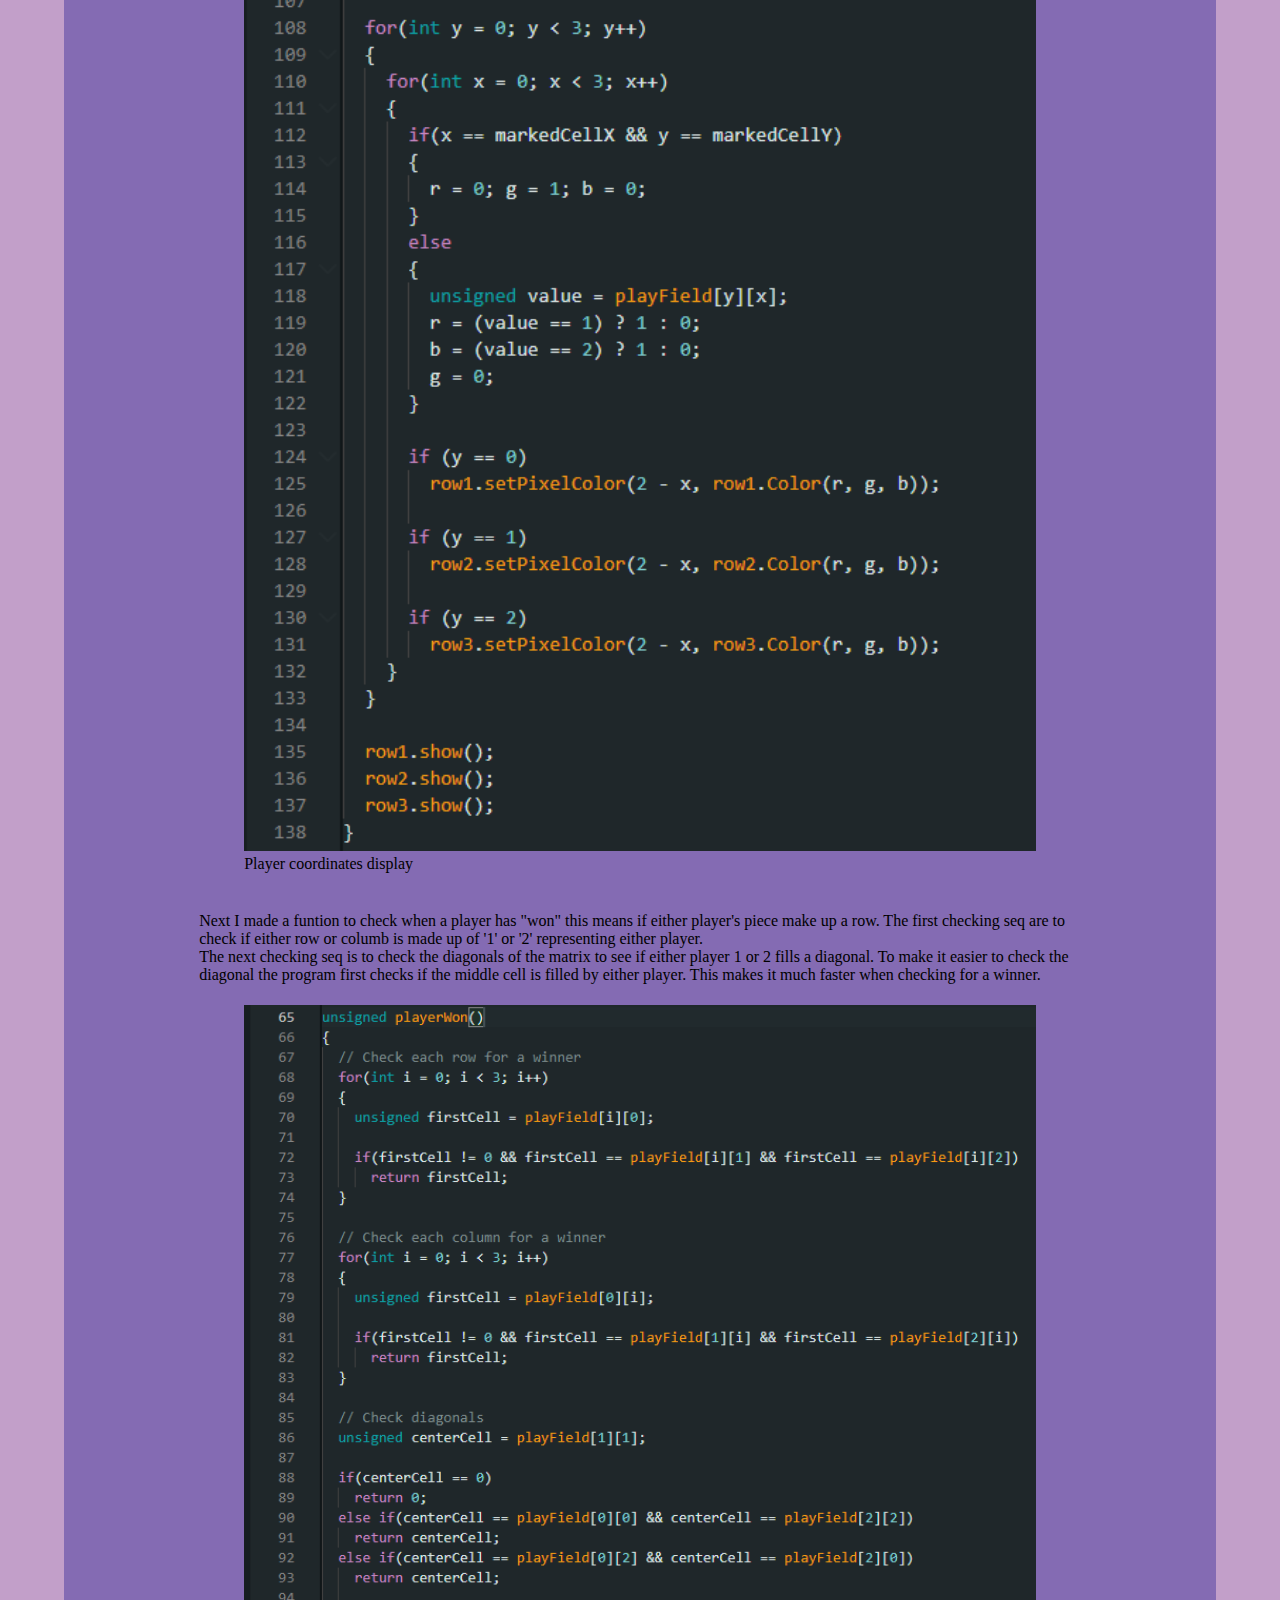
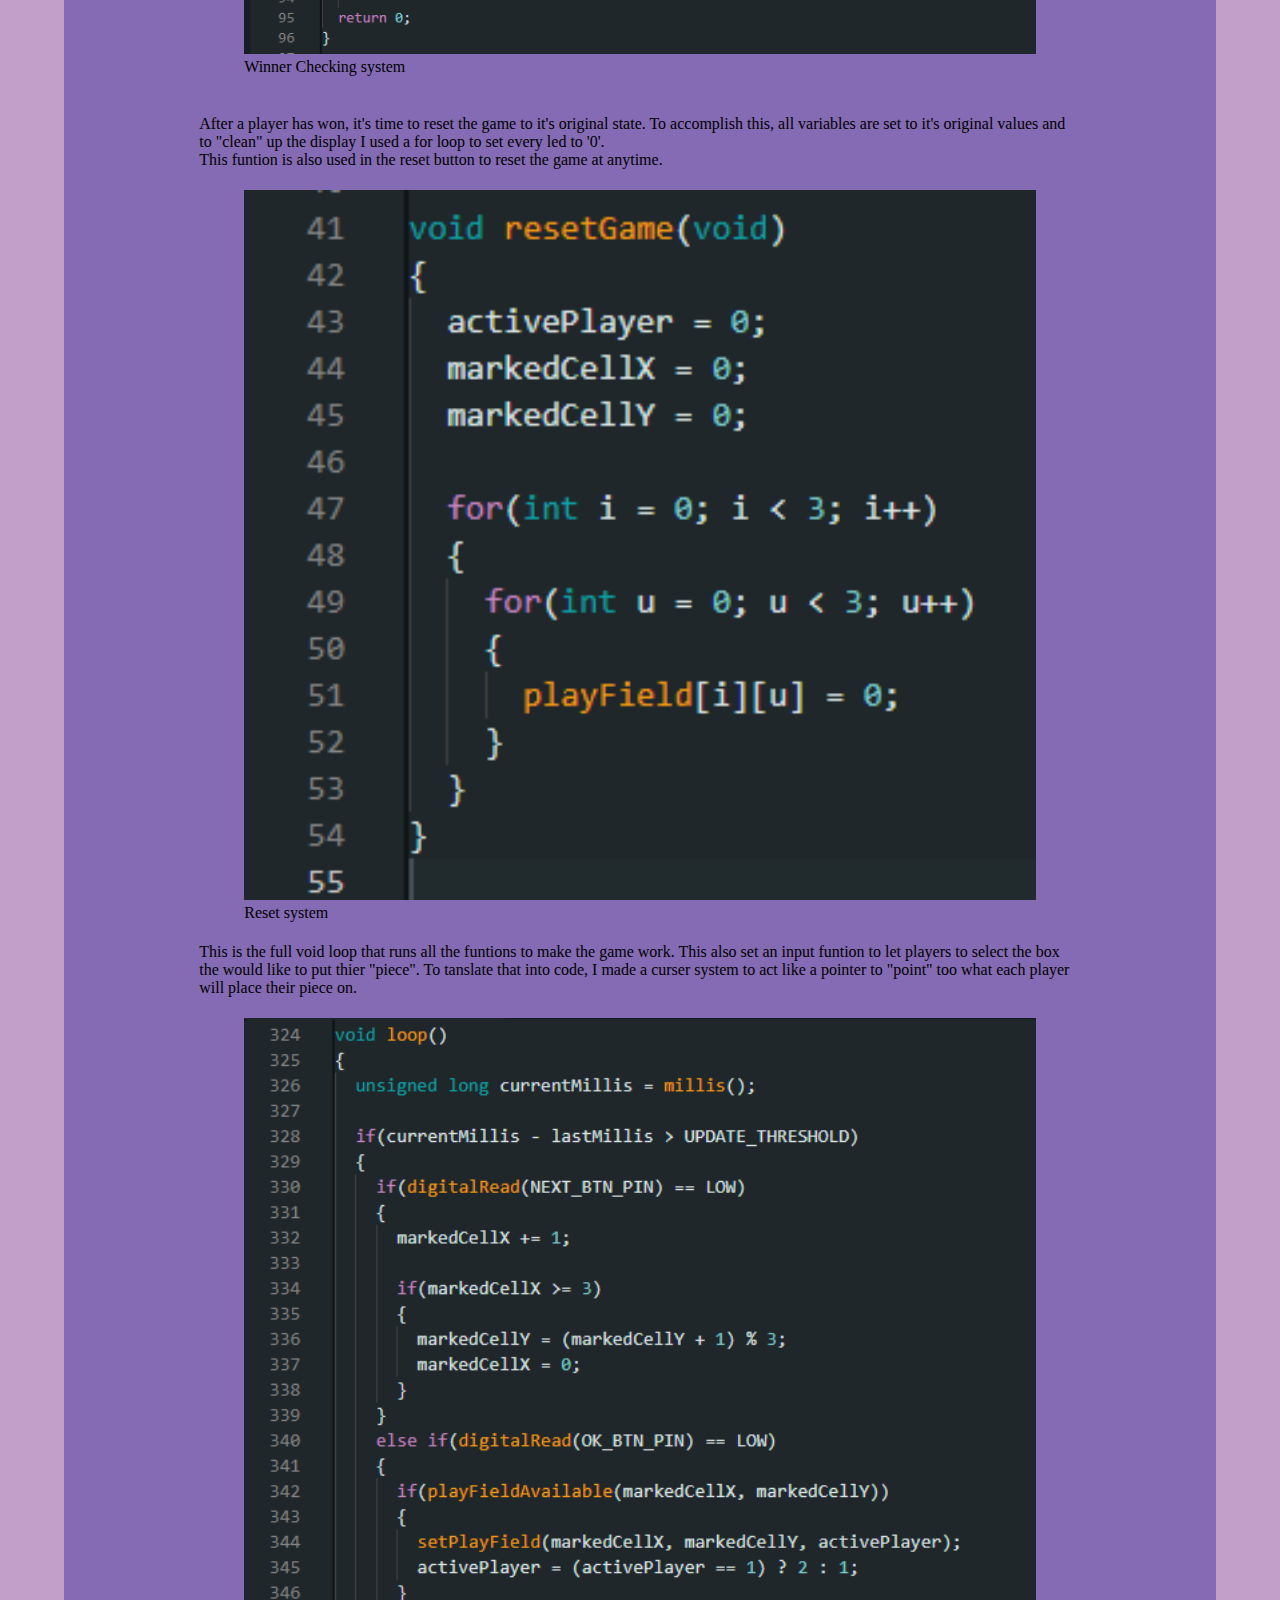
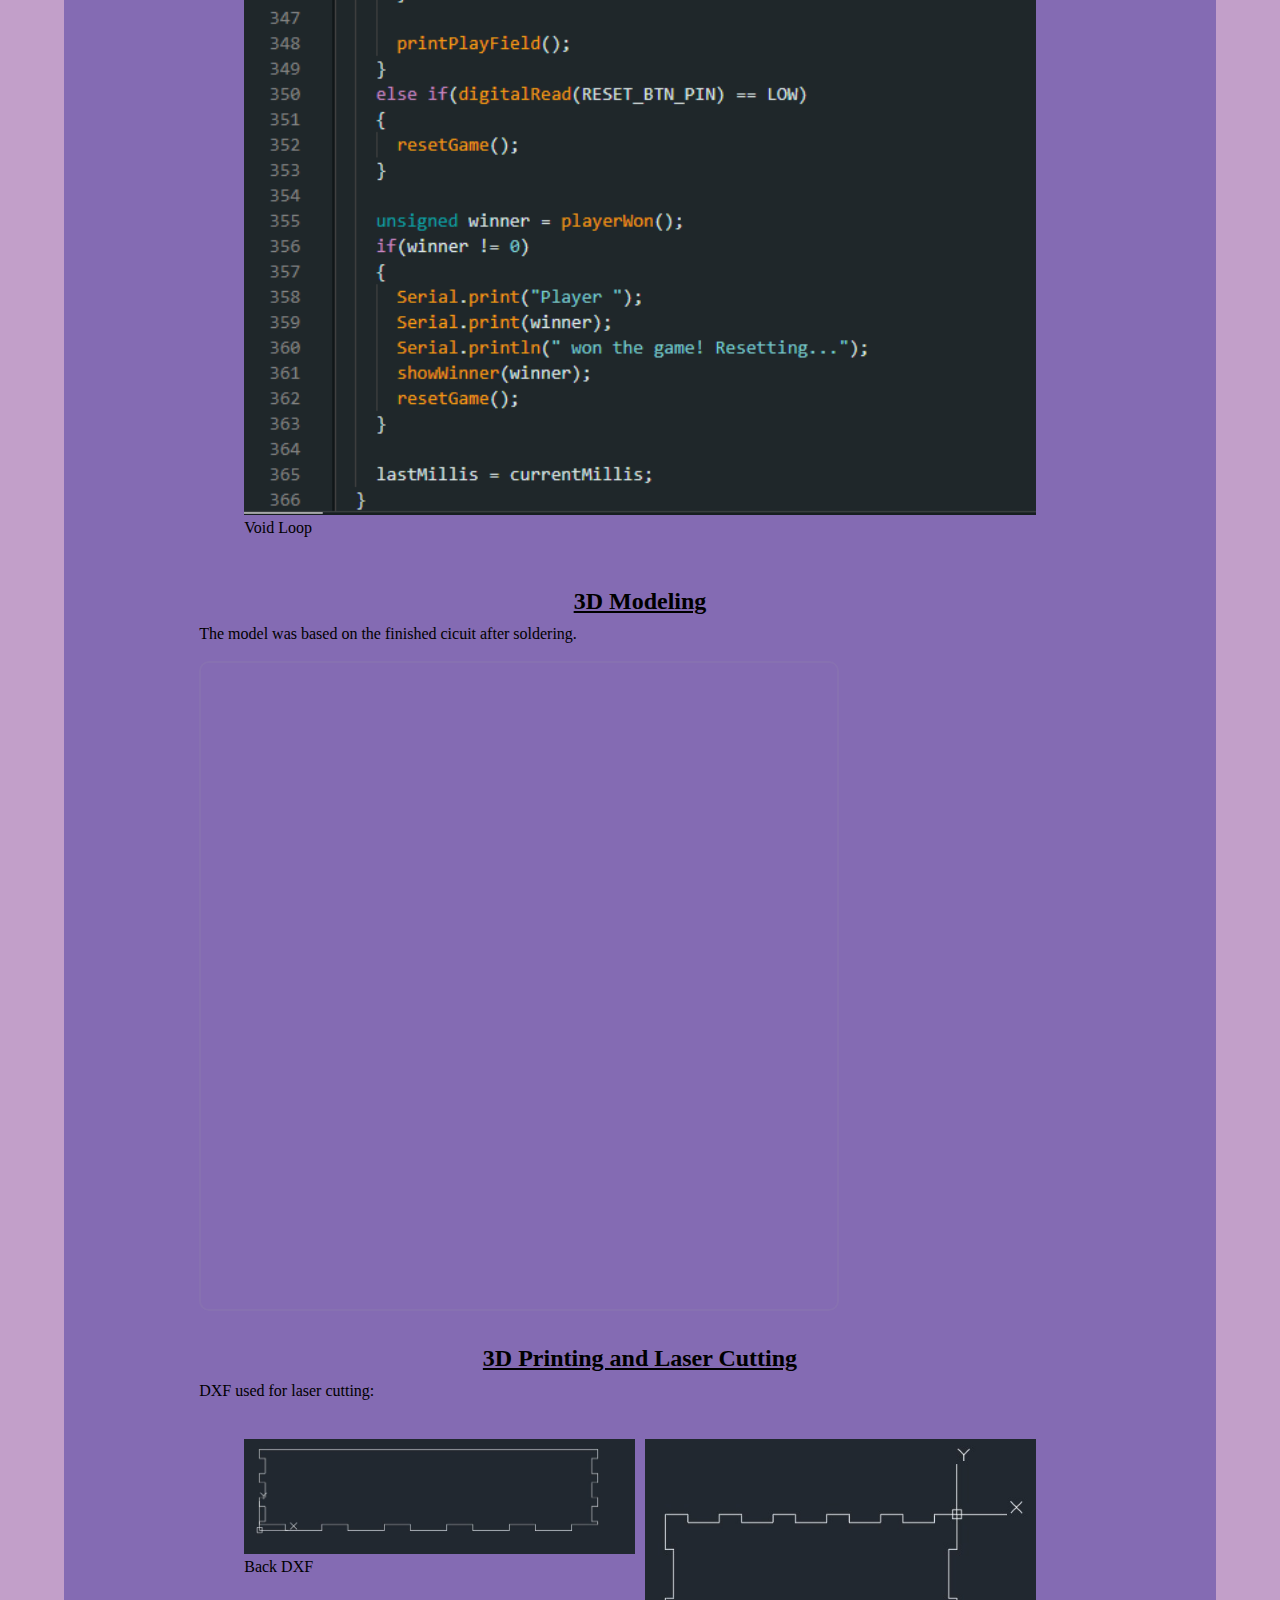
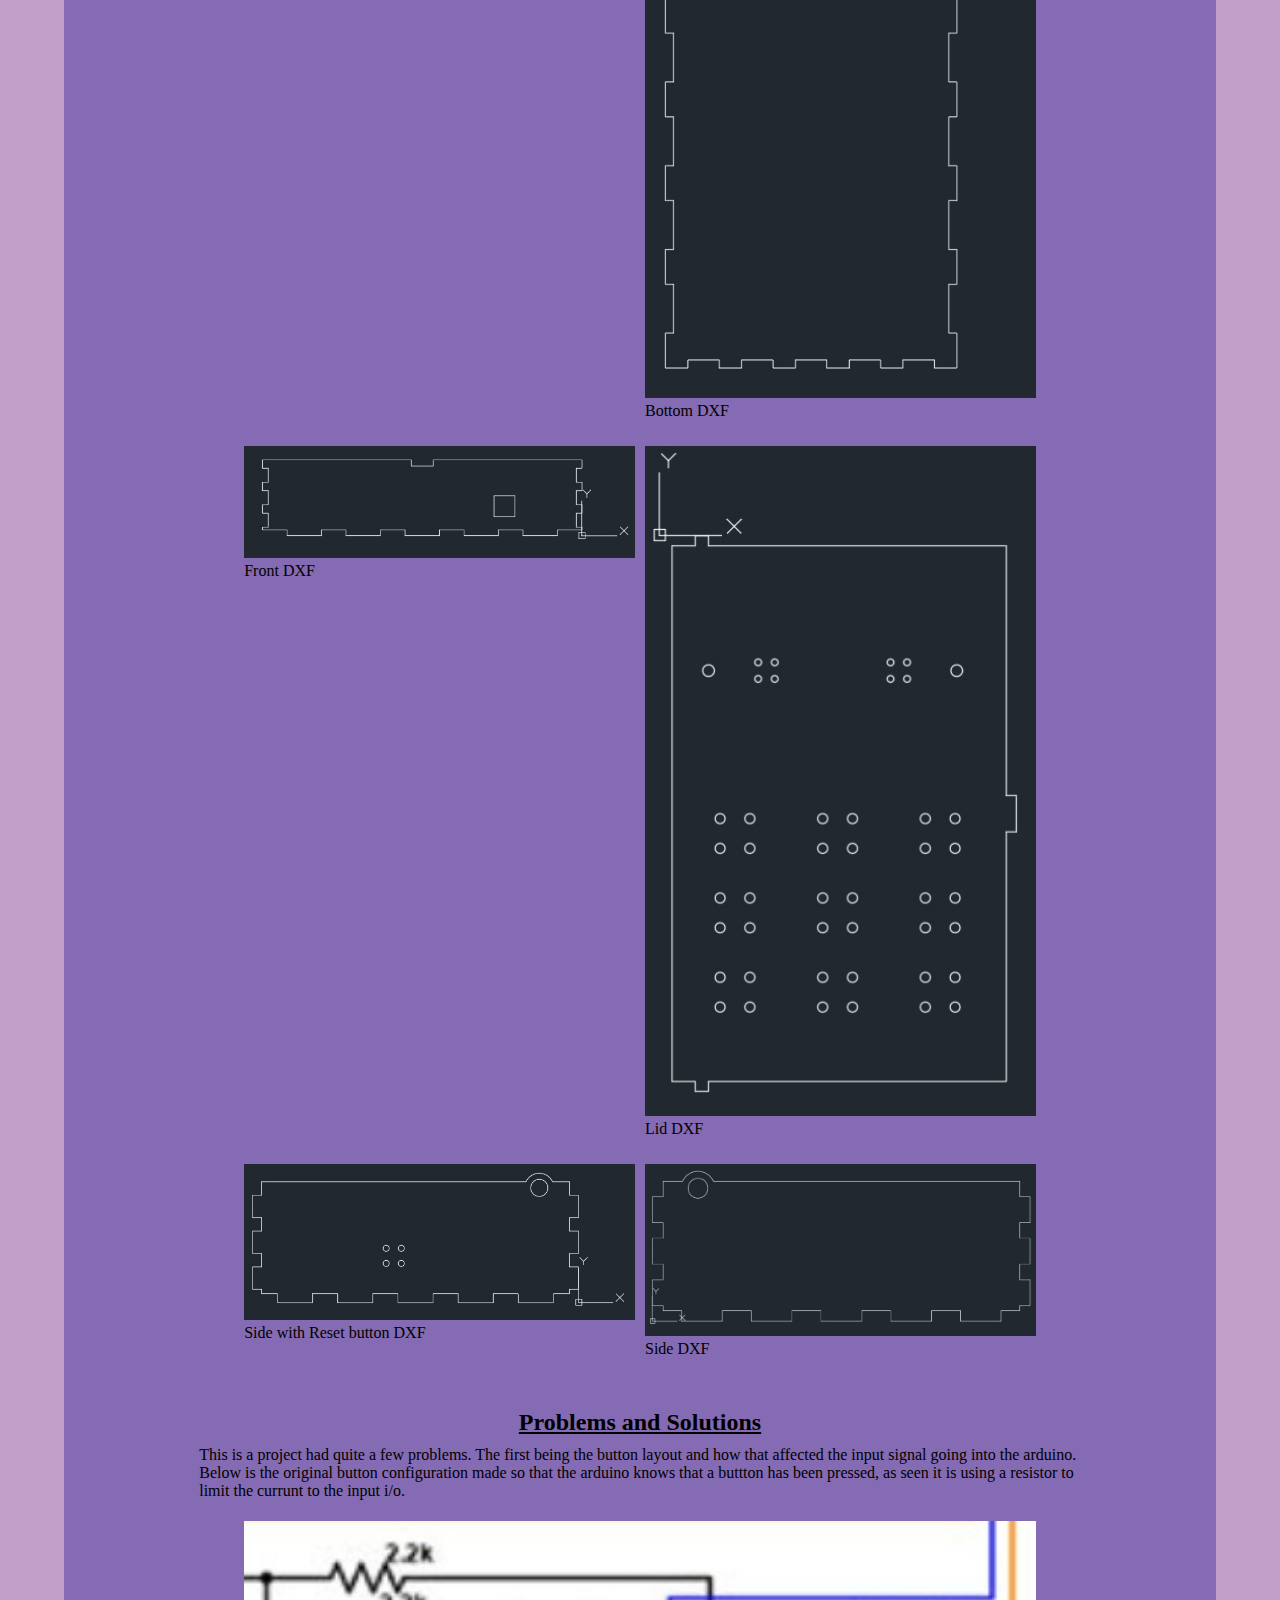
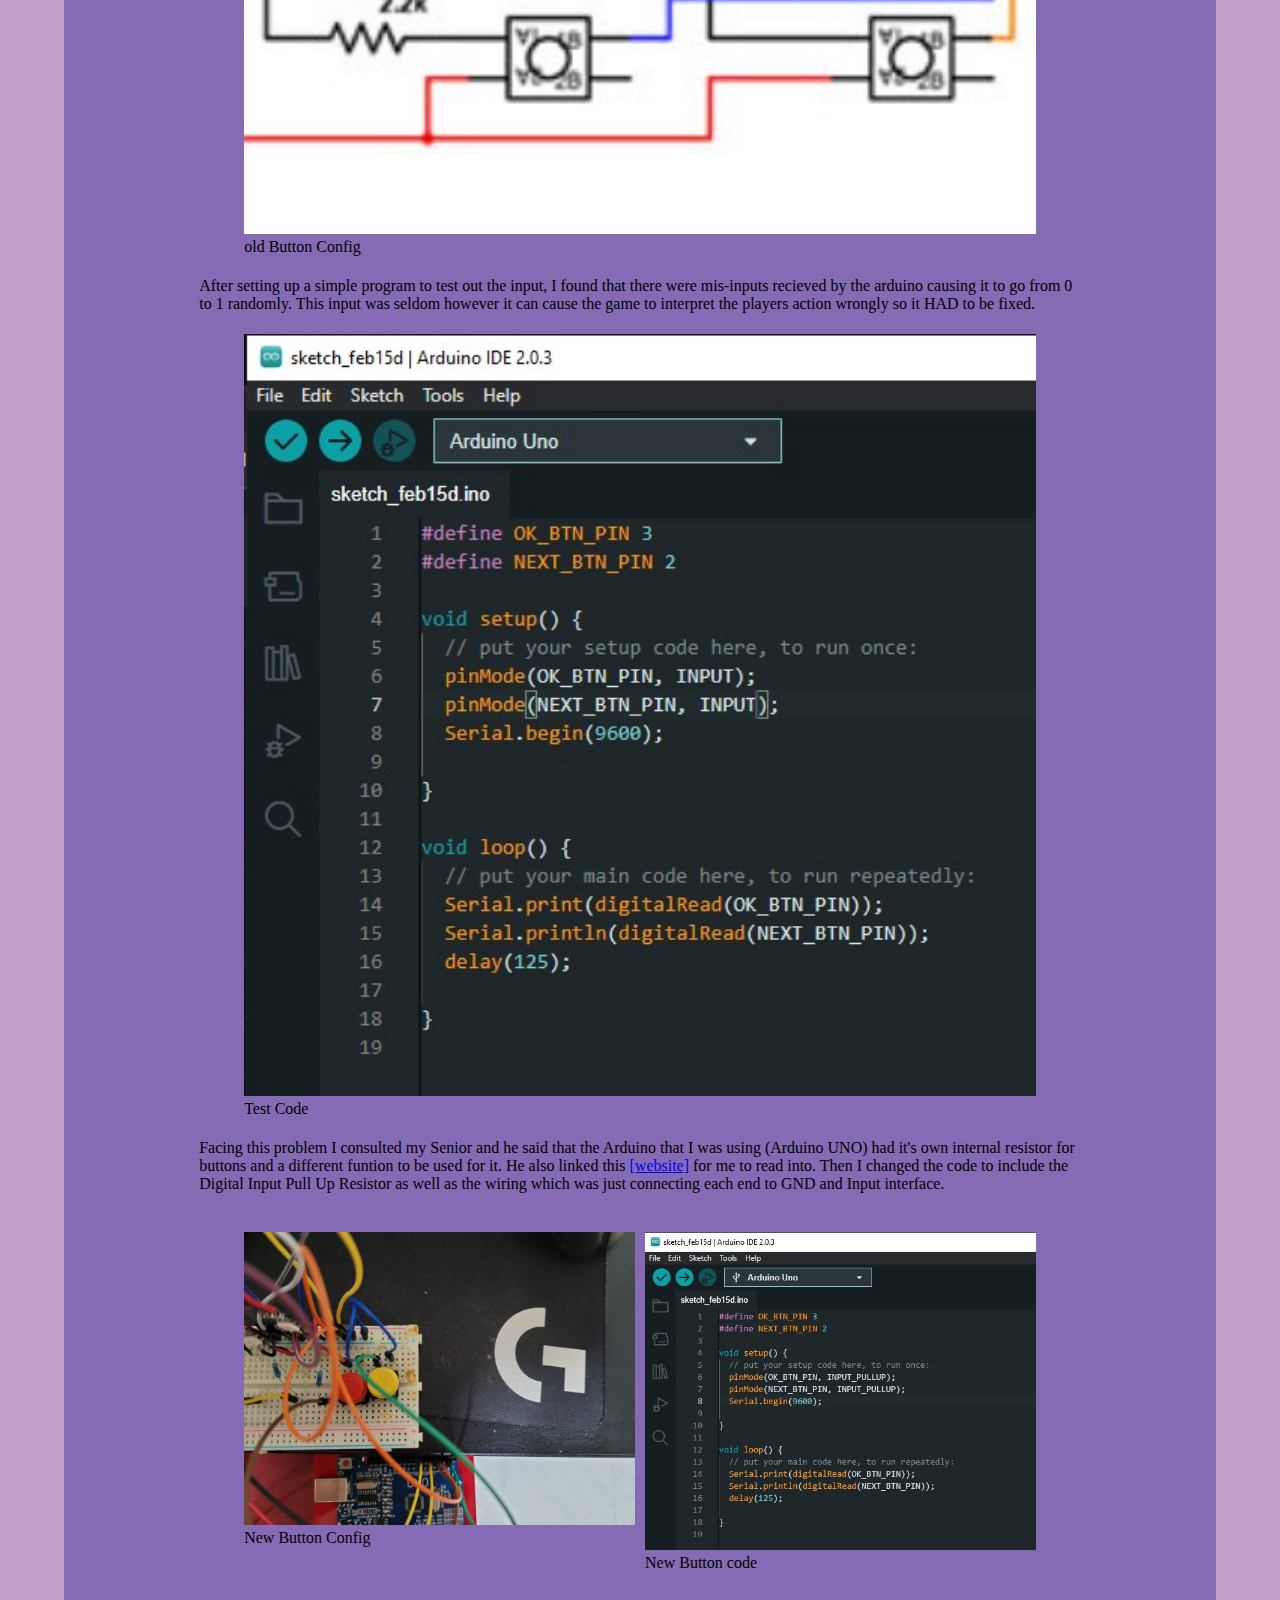
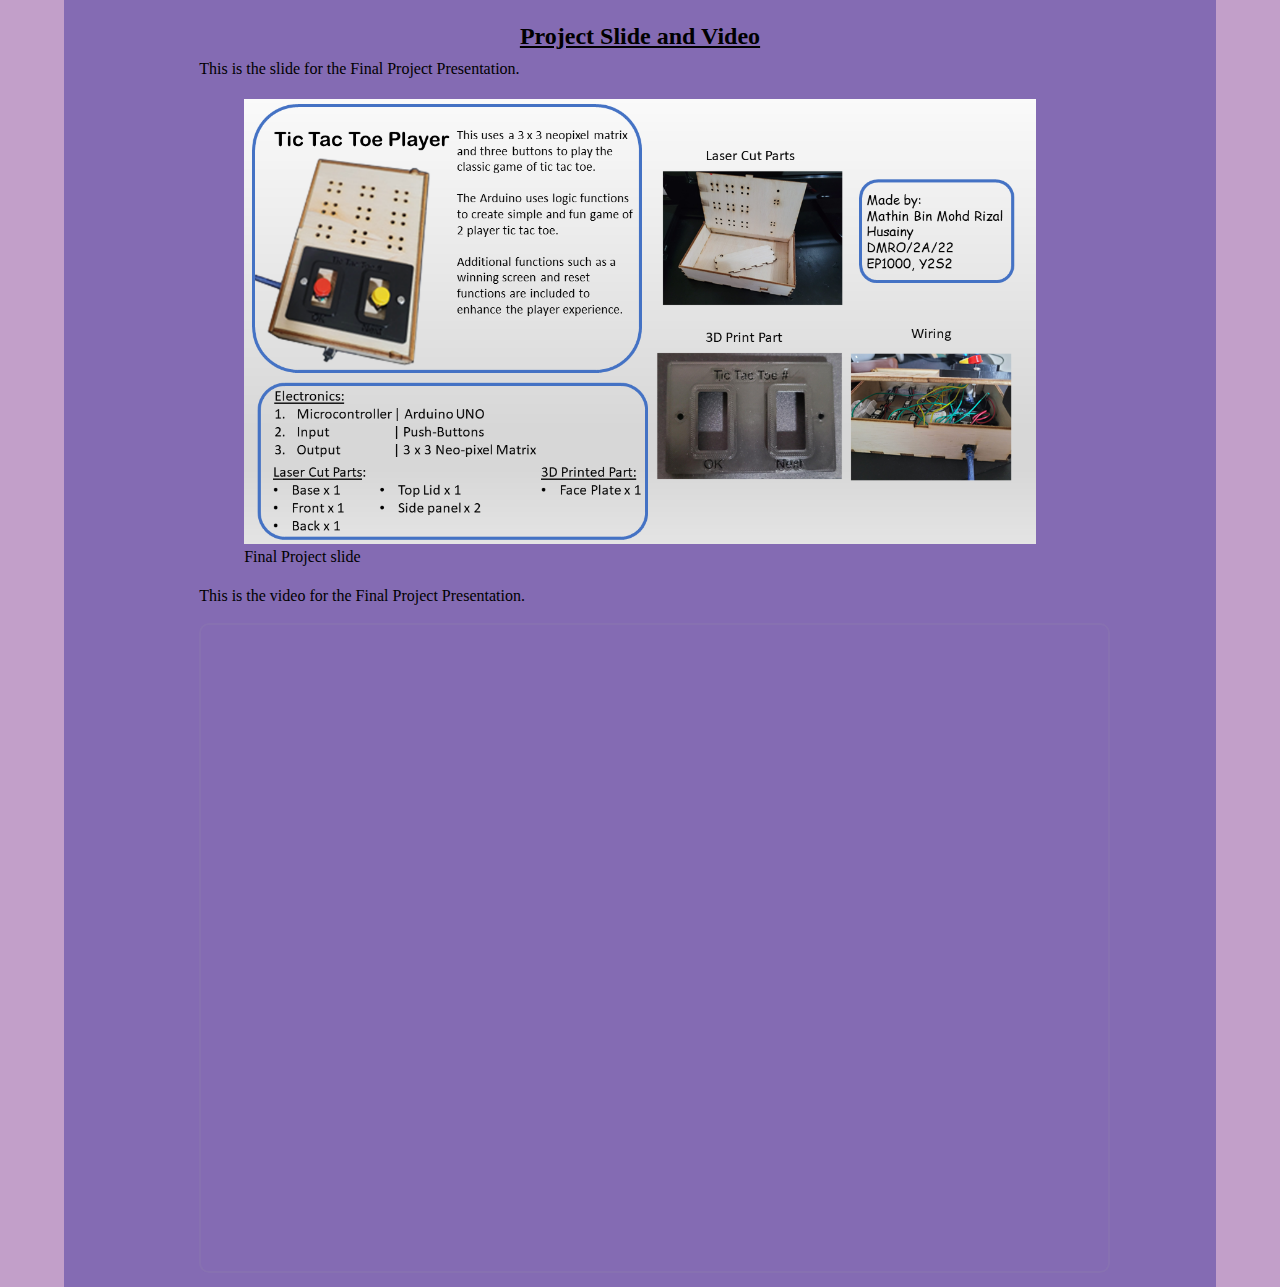
<file: finalproject.html>
<!DOCTYPE html>
<html>
    <head>
        <meta charset="utf-8" />
        <meta name="viewport" content="width=device-width, initail-scale=1" />
        <title>Mathin's Homesite</title>
        <link rel="stylesheet" type="text/css" href="style.css" />
        <link rel="stylesheet" href="https://cdnjs.cloudflare.com/ajax/libs/font-awesome/4.7.0/css/font-awesome.min.css" />
    </head>
<body>
    <!--NavBar-->
    <div class ="topnav">
        <ul class = "navbar">
            <img src ="image\LogoDesign.png" id ="logo">
            <li><a class="active" href="index.html">Home</a></li>
            <li><a href="about.html">About</a></li>
            <li><a href="tools.html">Tools</a></li>
            <li><a href="timeline.html">Timeline</a></li>
            <li id = "project"><a href="#Project">Project<i class="fa fa-caret-down" ></i></a>
                <ul class ="dropdown">
                    <li><a href="website.html">Website Design</a></li>
                    <li><a href="computergraphics.html">Computer Graphics</a></li>
                    <li><a href="CAD.html">CaD</a></li>
                    <li><a href="model3d.html">3D Modeling</a></li>
                    <li><a href="lazer&3d.html">Lazer Cutting & 3D printing<a></li>
                    <li><a href="arduino.html">Arduino</a></li>
                </ul>
            </li>
            <li><a href="finalproject.html">Final Projects</a></li>
        </ul>
    </div>
    <!--content-->
    <div id ="header">
        <div class = "headtop">
            <h2>Final Project</h2>
            <p>This page is where I will documenting my progress on my Final Project.</p>
        </div>
        <div class="lessonhead2">
            <h3 class="title flex-title">
                <span class="title-main">Skip To:</span>
            </h3>
            <ul class = "skip">
                <li><a href = #Idea>Ideation</a></li>
                <li><a href = #RawF>Raw Files</a></li>
                <li><a href = #sket>Sketching</a></li>
                <li><a href = #wiri>Wiring & Soldering</a></li>
                <li><a href = #code>Coding</a></li>
                <li><a href = #slid>Project Slide and Video</a></li>
            </ul>
        </div>
        <div class = "section">
            <h2 class = "sectionhead" id ="Idea">Ideation</h2>
            <p1>The plan for this projects initally to make a 
                tic tack toe game using a photoresistor to select
                a specific lights to turn on. However due to time
                contraints I had to cut that feature to focus on
                the programming the game. The Final Project was referanced 
                <a href ="https://projecthub.arduino.cc/markbennettuk/391b3a63-9480-4278-9328-b27ffc478b54" class="links">[here]</a>.
            </p1>
        </div>
        <div class = "section">
            <h2 class = "sectionhead" id ="RawF">RAW Project Files</h2>
            <p1>
                <a href ="https://drive.google.com/drive/folders/1j6w2EyVqRILldSLvpWwNGCR_S5MZMMs1?usp=share_link" class="links">[Google Drive Folder with the raw files]</a>
            </p1>
        </div>
        <div class = "section">
            <h2 class = "sectionhead" id ="sket">Sketch</h2>
            <p1> For the case I went for a simple boxey Gameboy like design(Box 2)
                as I feel that it was aesthetically pleasing and fit the already given
                stand that came with the arduino.
            </p1>
            <figure>
                <div class ="grppic">
                <div class = "pic">
                    <img src="image\Final Project Idea.png" alt ="Final Project Sketch" style = "width:100%">
                    <figcaption>Final Project components sketch</figcaption>
                </div>
                <div class = "pic">
                    <img src="image\Final Prject Casing.png" alt ="Final Prject Casing" style = "width:100%">
                    <figcaption>Final Project case sketch</figcaption>
                </div>
                </div>
            </figure>
        </div>
        <div class = "section">
            <h2 class = "sectionhead" id ="wiri">List of materials</h2>
            <figure>
                <table style="width:100%">
                  </table><table id="t01">
                    <colgroup>
                      <col span="1" style="width: 50%;">
                      <col span="1" style="width: 15%;">
                   </colgroup>
                  <tbody>
                    <tr>
                      <th>Parts to purchase</th>
                      <th>Quantity</th>
                    </tr>
                    <tr>
                      <td>Arduino UNO</td>
                      <td>1</td>
                    </tr>
                    <tr>
                      <td>WS2812 Neopixel</td>
                      <td>9</td>
                    </tr>
                  <tr>
                    <td>Tactile Button</td>
                    <td>3</td>
                  </tr>
                    <tr>
                      <th>Parts to 3D print</th>
                      <th>Quantity</th>
                    </tr>
                    <tr>
                      <td>Face Plate</td>
                      <td>1</td>
                    </tr>
                      <th>Parts to laser cut</th>
                      <th>Quantity</th>
                    </tr>
                    <tr>
                      <td>Top Plate</td>
                      <td>1</td>
                    </tr>
                    <tr>
                      <td>Front Plate</td>
                      <td>1</td>
                    </tr>
                    <tr>
                      <td>Back Plate</td>
                      <td>1</td>
                    </tr>
                    <tr>
                      <td>Bottom Plate</td>
                      <td>1</td>
                    </tr>
                    <tr>
                      <td>Side Plates</td>
                      <td>2</td>
                    </tr>
              
                  </tbody>
                  </table>
                </figure>
        </div>
        <div class = "section">
            <h2 class = "sectionhead" id ="wiri">Wiring & Soldering</h2>
            <p1>This is a simple wiring diagram for all the inputs and outputs
                of this project
            </p1>
            <figure>
                <div class ="grppic">
                <div class = "pic">
                    <img src="image\Final Project Wiring(1).png" alt ="Final Project Wiring" style = "width:100%">
                    <figcaption>Final Project wiring</figcaption>
                </div>
                </div>
            </figure>
            <p1>Shown below are my soldering for my buttons and LEDs:<br>
            </p1>
            <figure>
                <div class ="grppic">
                <div class = "pic">
                    <img src="image\btn soldered.jpg" alt ="Button soldered" style = "width:100%">
                    <figcaption>Button soldered</figcaption>
                </div>
                <div class = "pic">
                    <img src="image\LEDs Soldered.jpg" alt ="LEDs soldered" style = "width:100%">
                    <figcaption>LEDs soldered</figcaption>
                </div>
                </div>
            </figure>
        </div>
        <div class = "section">
            <h2 class = "sectionhead" id ="code">Coding</h2>
            <p1>For this section I will be explaining the important parts of the code
                that allow the logic of this game to work.<br>
                To make the code it is improtant to know the basic premis of the game.
                It is played by two players (usually on a piece of paper) and the play area
                consist of 9 boxes.
            </p1>
            <figure>
                <div class ="grppic">
                <div class = "pic">
                    <img src="image\Tic-Tac-Toe-Board.jpg" alt ="Tic-Tac-Toe-Board" style = "width:100%">
                    <figcaption>Tic-Tac-Toe-Board</figcaption>
                </div>
                </div>
            </figure>
            <p1><br>Within those 9 boxes each player will take turns to place down
                either a cross or a circle and the game ends when a line is formed by either player.
            </p1>
            <figure>
                <div class ="grppic">
                <div class = "pic">
                    <img src="image\Tic-tac-toe-gameplay.png" alt ="Tic-Tac-Toe-gameplay" style = "width:100%">
                    <figcaption>Tic Tac Toe example</figcaption>
                </div>
                </div>
            </figure>
            <p1><br>Now that we know how the game works, it's time to 
                translate it into logic of code. To emulate the 9 box play area I used a 3x3 matrix to 
                give the code a base and outline of the playarea. The zeros in the matrix represents an empty space.
            </p1>
            <figure>
                <div class ="grppic">
                <div class = "pic">
                    <img src="image\Final Prject Coding(2).png" alt ="3x3 matrix" style = "width:100%">
                    <figcaption>3 x 3 matrix</figcaption>
                </div>
                </div>
            </figure>
            <p1><br>Next we need to add "draw" the playing field and show what the 
                arduino is thinking internally using the 3 x 3 neopixels. This takes the values
                from the void loop to process the input and display to the neopixel what leds need to 
                light up and in what color.
            </p1>
            <figure>
                <div class ="grppic">
                <div class = "pic">
                    <img src="image\Final Prject Coding(3).png" alt ="Pointer" style = "width:100%">
                    <figcaption>Player coordinates display</figcaption>
                </div>
                </div>
            </figure>
            <p1><br>Next I made a funtion to check when a player has "won"
                this means if either player's piece make up a row. The first checking seq
                are to check if either row or columb is made up of '1' or '2' representing either player.
                <br>The next checking seq is to check the diagonals of the matrix to see if 
                either player 1 or 2 fills a diagonal. To make it easier to check the diagonal
                the program first checks if the middle cell is filled by either player. This makes it much faster when checking for a winner.
            </p1>
            <figure>
                <div class ="grppic">
                <div class = "pic">
                    <img src="image\Final Prject Coding(4).png" alt ="Winner Checking system" style = "width:100%">
                    <figcaption>Winner Checking system</figcaption>
                </div>
                </div>
            </figure>
            <p1><br>After a player has won, it's time to reset the game to it's original state.
                To accomplish this, all variables are set to it's original values and to "clean"
                up the display I used a for loop to set every led to '0'.<br>
                 This funtion is also used in the reset button to reset the game at anytime.
            </p1>
            <figure>
                <div class ="grppic">
                <div class = "pic">
                    <img src="image\Final Prject Coding(5).png" alt ="Reset system" style = "width:100%">
                    <figcaption>Reset system</figcaption>
                </div>
                </div>
            </figure>
            <p1>
                 This is the full void loop that runs all the funtions to make the game work.
                 This also set an input funtion to let players to 
                 select the box the would like to put thier "piece". To 
                 tanslate that into code, I made a curser system to act like
                 a pointer to "point" too what each player will place their piece on.
            </p1>
            <figure>
                <div class ="grppic">
                <div class = "pic">
                    <img src="image\Final Prject Coding(6).png" alt ="Void loop" style = "width:100%">
                    <figcaption>Void Loop</figcaption>
                </div>
                </div>
            </figure>
        </div>
        <div class = "section">
            <h2 class = "sectionhead" id ="3dmd">3D Modeling</h2>
            <p1>The model was based on the finished cicuit after soldering.
                <br><br>
            </p1>
            <iframe src="https://ichat1881.autodesk360.com/shares/public/SH35dfcQT936092f0e43103b6b40d6eb080d?mode=embed" width="640" height="480" allowfullscreen="true" webkitallowfullscreen="true" mozallowfullscreen="true"  frameborder="0"></iframe>
        </div>
        <div class = "section">
            <h2 class = "sectionhead" id ="3dmd">3D Printing and Laser Cutting</h2>
            <p1>DXF used for laser cutting:
                <br><br>
            </p1>
            <figure>
                <div class ="grppic">
                <div class = "pic">
                    <img src="image\FinalProject DXF(1).jpg" alt ="Back DXF" style = "width:100%">
                    <figcaption>Back DXF</figcaption>
                </div>
                <div class = "pic">
                    <img src="image\FinalProject DXF(2).jpg" alt ="Bottom DXF" style = "width:100%">
                    <figcaption>Bottom DXF</figcaption>
                </div>
                </div>
            </figure>
            <figure>
                <div class ="grppic">
                <div class = "pic">
                    <img src="image\FinalProject DXF(3).jpg" alt ="Front DXF" style = "width:100%">
                    <figcaption>Front DXF</figcaption>
                </div>
                <div class = "pic">
                    <img src="image\FinalProject DXF(4).jpg" alt ="Lid DXF" style = "width:100%">
                    <figcaption>Lid DXF</figcaption>
                </div>
                </div>
            </figure>
            <figure>
                <div class ="grppic">
                <div class = "pic">
                    <img src="image\FinalProject DXF(5).jpg" alt ="Side 2.0 DXF" style = "width:100%">
                    <figcaption>Side with Reset button DXF</figcaption>
                </div>
                <div class = "pic">
                    <img src="image\FinalProject DXF(6).jpg" alt ="Side DXF" style = "width:100%">
                    <figcaption>Side DXF</figcaption>
                </div>
                </div>
            </figure>
        </div>
        <div class = "section">
            <h2 class = "sectionhead" id ="prob">Problems and Solutions</h2>
            <p1>This is a project had quite a few problems. The first being the button layout and how that affected the 
                input signal going into the arduino. Below is the original button configuration made so that the arduino 
                knows that a buttton has been pressed, as seen it is using a resistor to limit the currunt to the input i/o.
            </p1>
            <figure>
                <div class ="grppic">
                <div class = "pic">
                    <img src="image\Final Project Problem(1).jpg" alt ="Button Config" style = "width:100%">
                    <figcaption>old Button Config</figcaption>
                </div>
                </div>
            </figure>
            <p1>After setting up a simple program to test out the input, I found that there were mis-inputs recieved 
                by the arduino causing it to go from 0 to 1 randomly. This input was seldom however it can cause the
                game to interpret the players action wrongly so it HAD to be fixed.
            </p1>
            <figure>
                <div class ="grppic">
                <div class = "pic">
                    <img src="image\Final Project Problem(2).jpg" alt ="Button Test Code" style = "width:100%">
                    <figcaption>Test Code</figcaption>
                </div>
                </div>
            </figure>
            <p1>Facing this problem I consulted my Senior and he said that the Arduino that I was using (Arduino UNO)
                had it's own internal resistor for buttons and a different funtion to be used for it. He also
                linked this <a href ="https://docs.arduino.cc/tutorials/generic/digital-input-pullup" class="links">[website]</a> for me to read into.
                Then I changed the code to include the Digital Input Pull Up Resistor as well as the wiring which was just connecting each end to GND and Input interface.
                <br><br>
            </p1>
            <figure>
                <div class ="grppic">
                <div class = "pic">
                    <img src="image\btnproFixed(wiring).jpg" alt ="Button Wiring" style = "width:100%">
                    <figcaption>New Button Config</figcaption>
                </div>
                <div class = "pic">
                    <img src="image\btnproFixed.jpg" alt ="New Btn Code" style = "width:100%">
                    <figcaption>New Button code</figcaption>
                </div>
                </div>
            </figure>
        </div>
        <div class = "section">
            <h2 class = "sectionhead" id ="slid">Project Slide and Video</h2>
            <p1>
                This is the slide for the Final Project Presentation.<br>
            </p1>
            <figure>
                <div class ="grppic">
                <div class = "pic">
                    <img src="image\Tic Tac Toe Presentation.png" alt ="Final Project slide" style = "width:100%">
                    <figcaption>Final Project slide</figcaption>
                </div>
                </div>
            </figure>
            <p1>
                This is the video for the Final Project Presentation.<br><br>
            </p1>
            <iframe width="911" height="521" src="https://www.youtube.com/embed/niKMN1X8loA" title="Tick Tac Toe Player (pt.2) - DigiFab Project" frameborder="0" allow="accelerometer; autoplay; clipboard-write; encrypted-media; gyroscope; picture-in-picture; web-share" allowfullscreen></iframe>
        </div>
    </div>
</body>
</file>
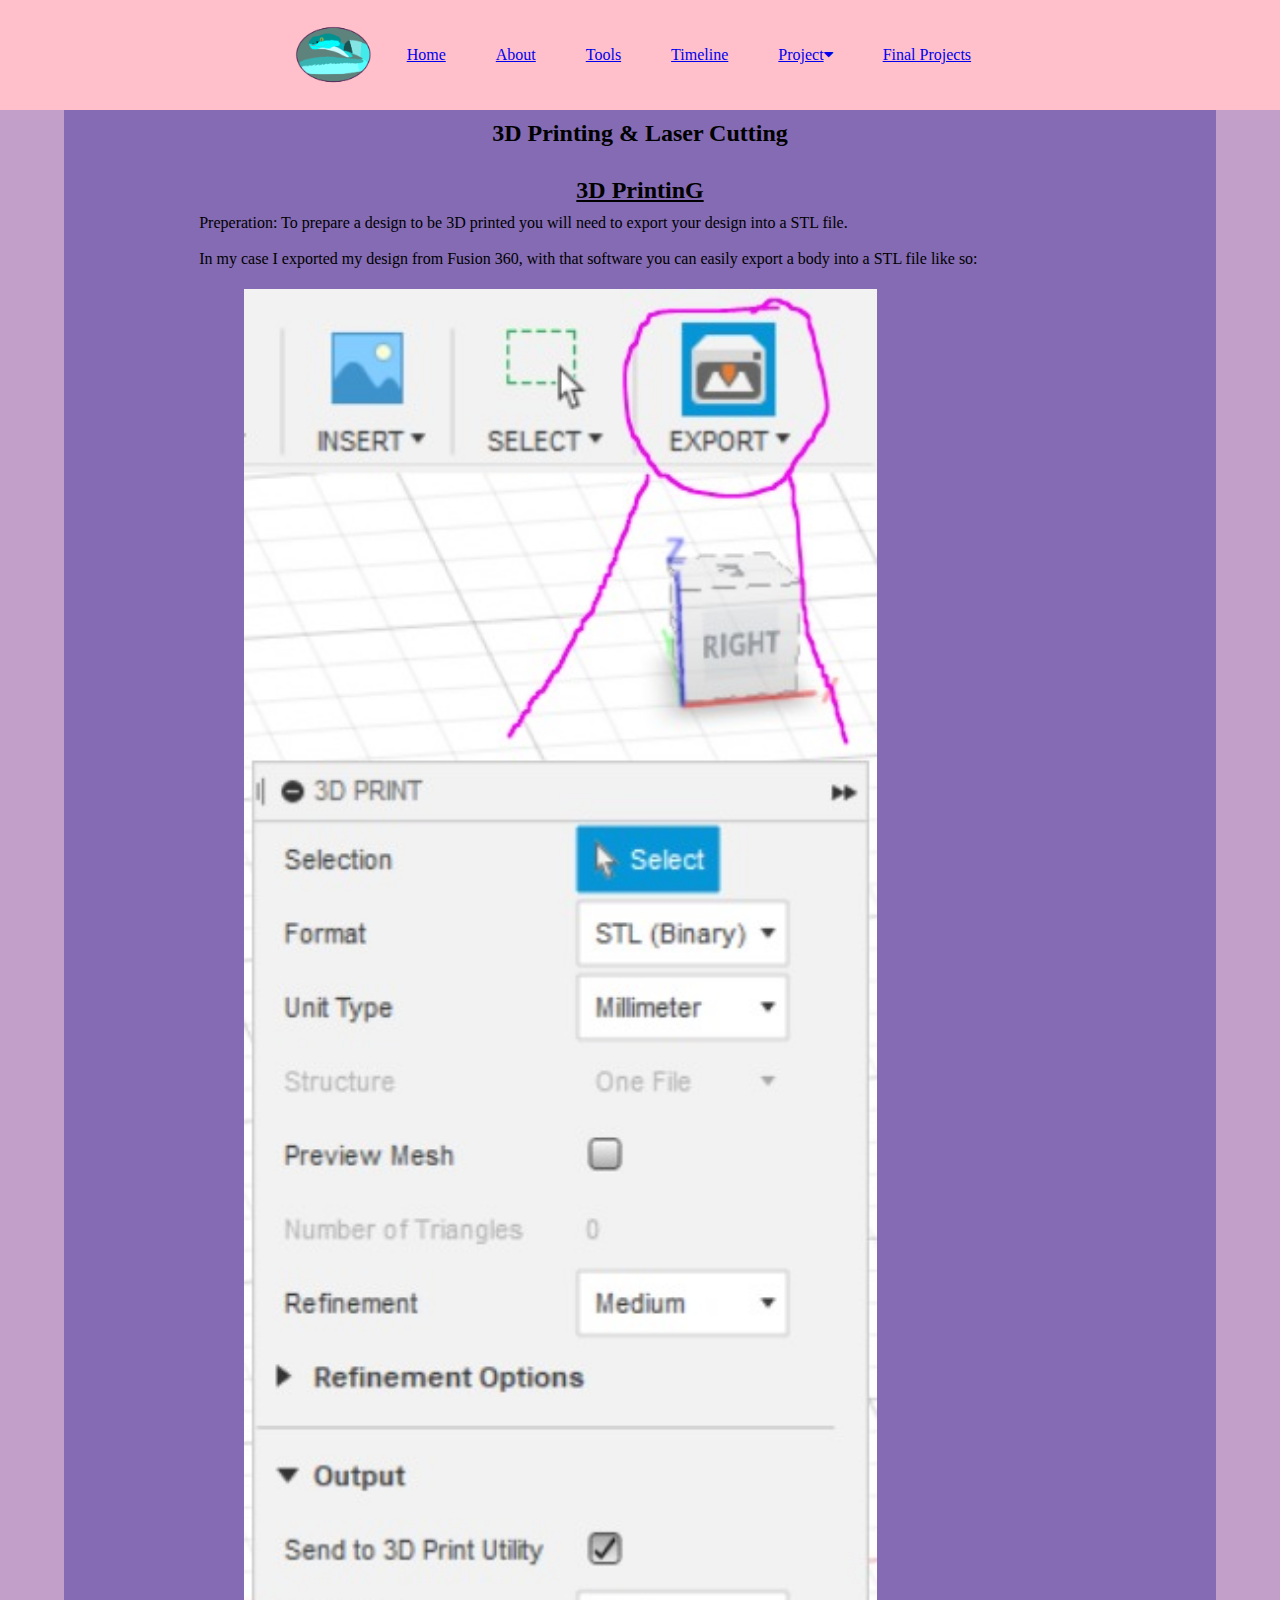
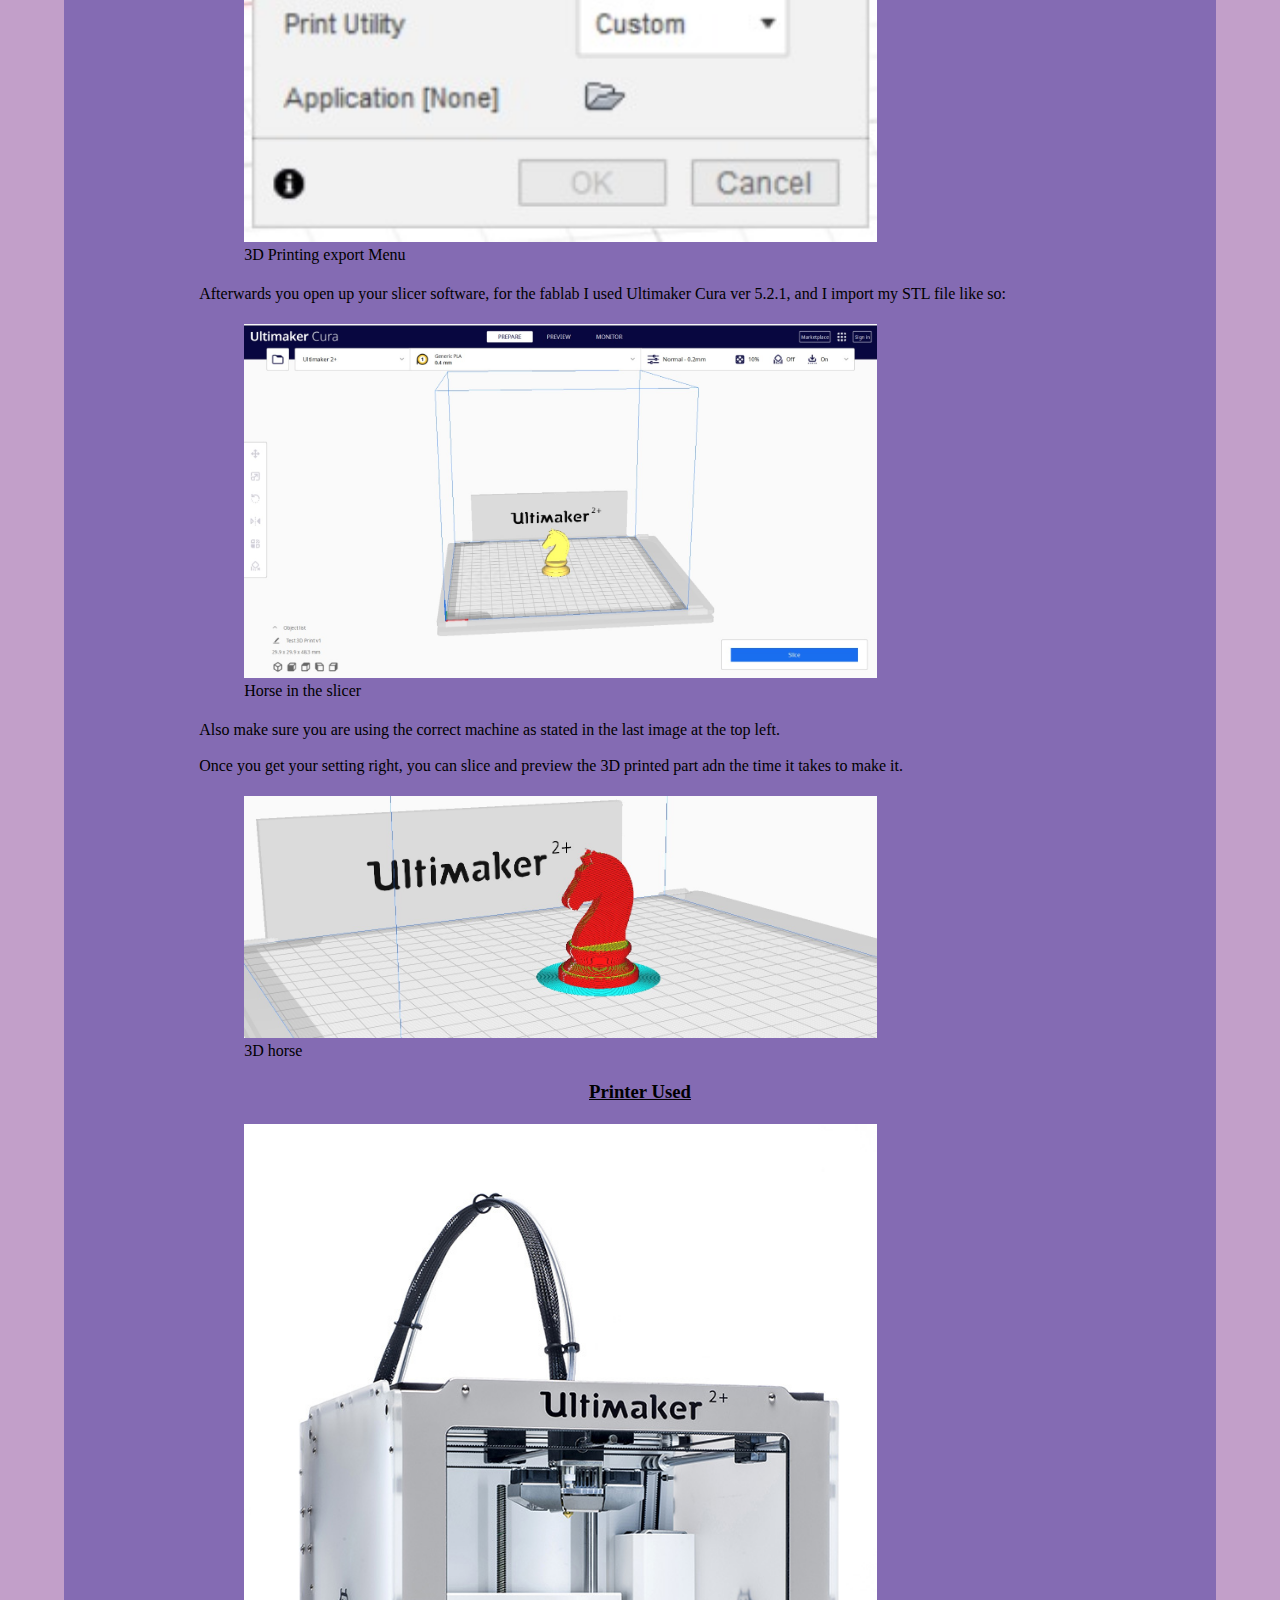
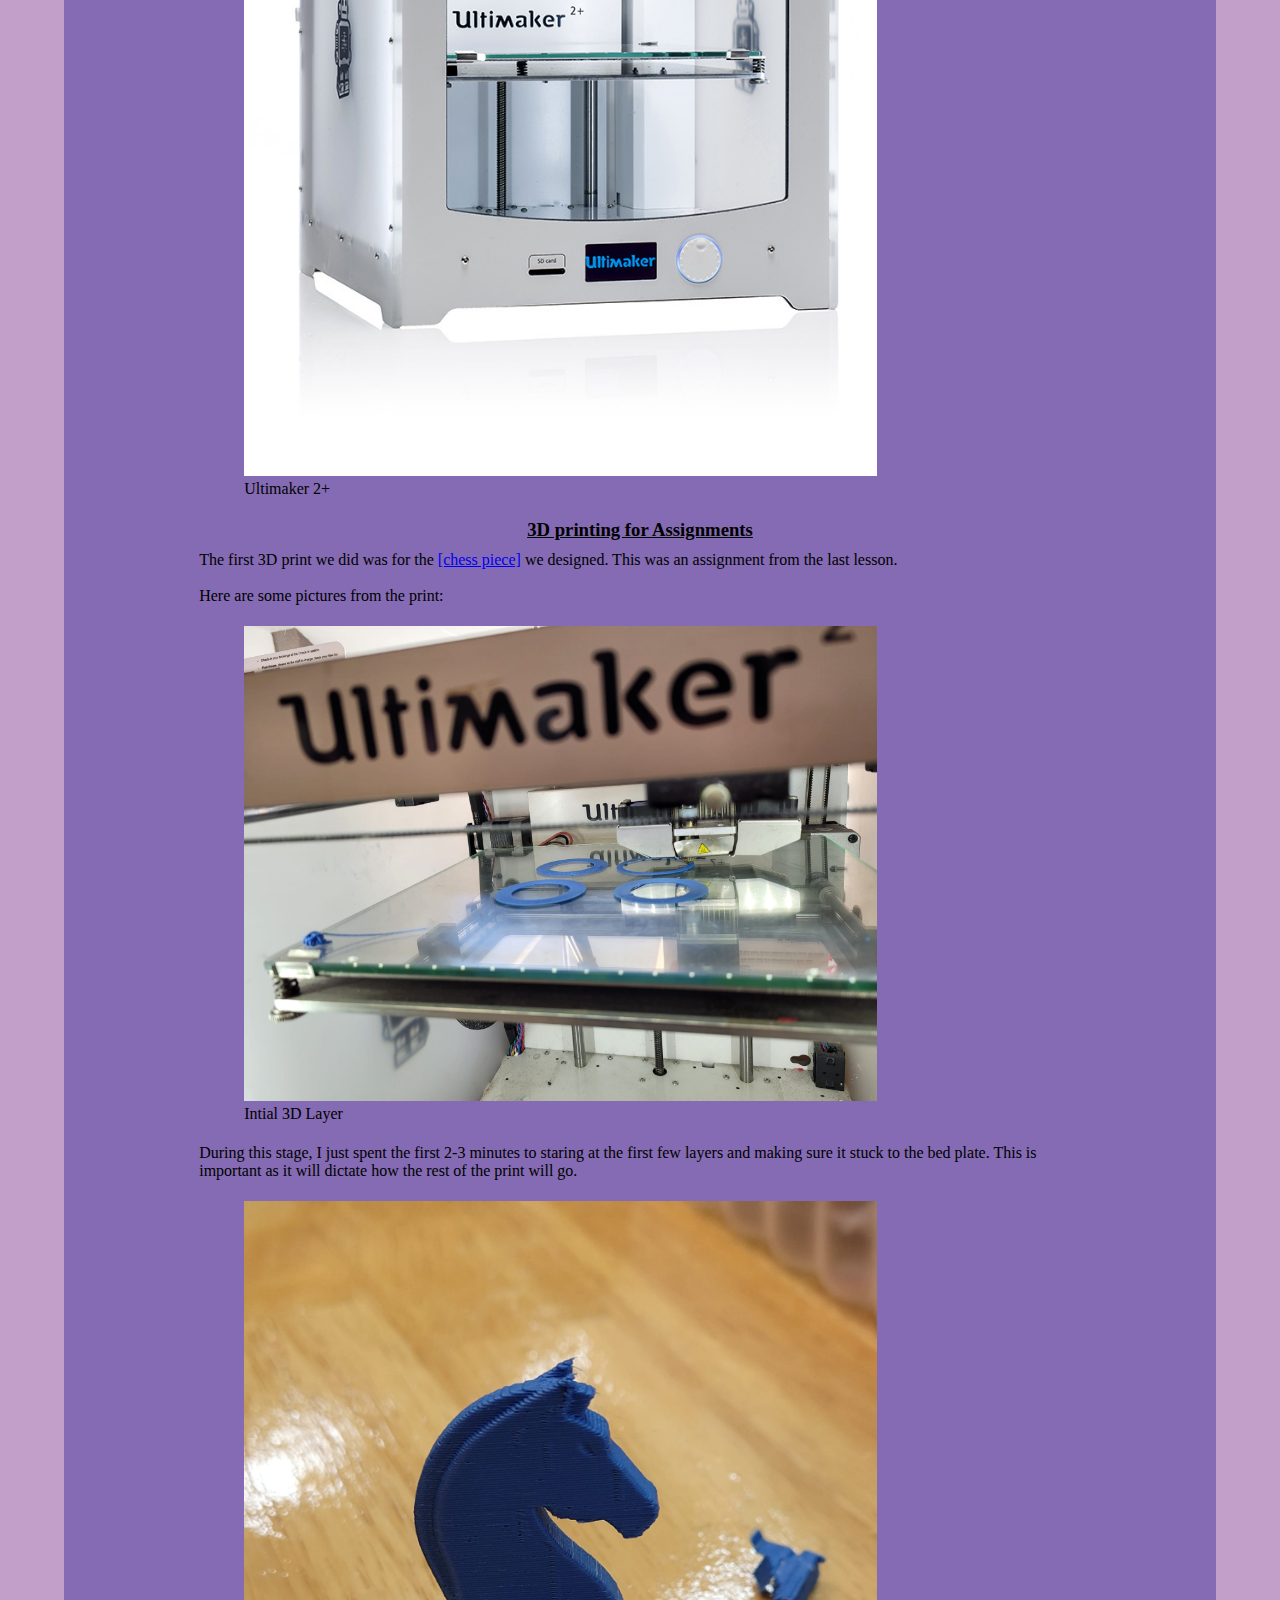
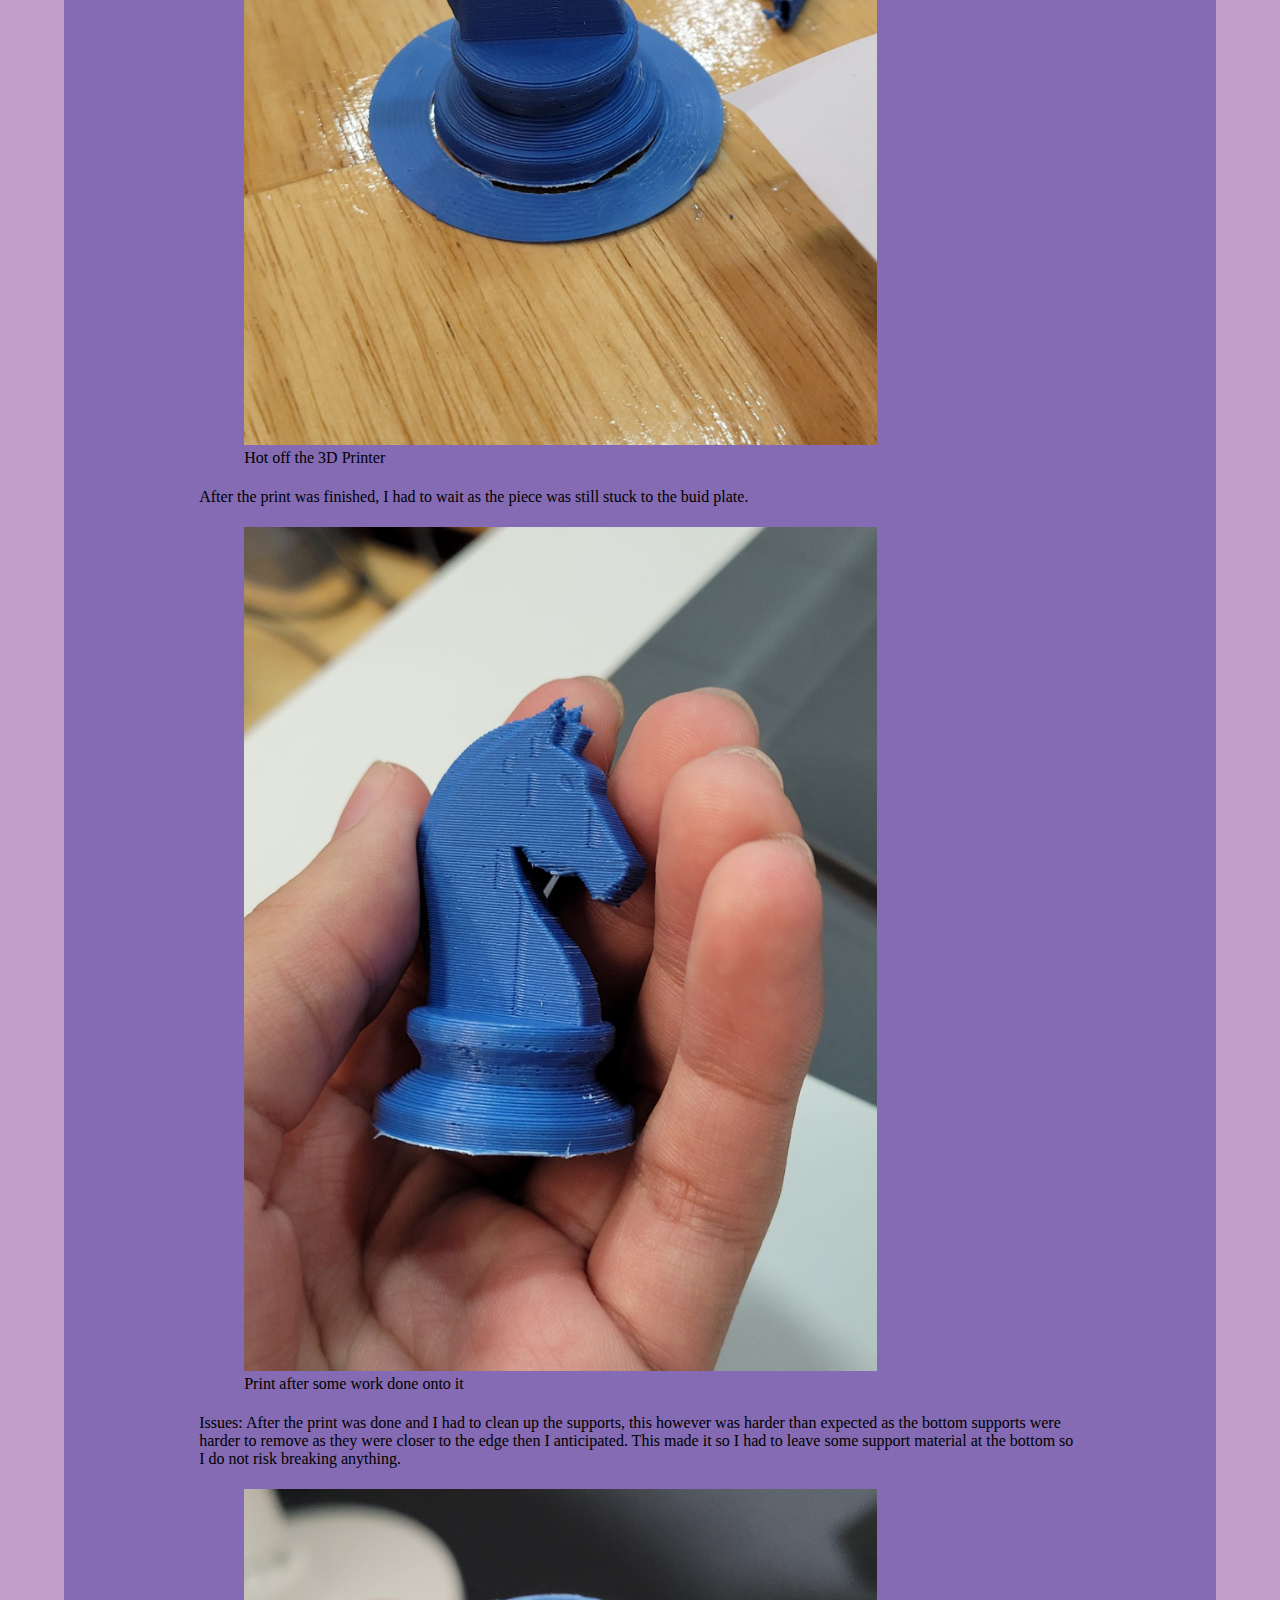
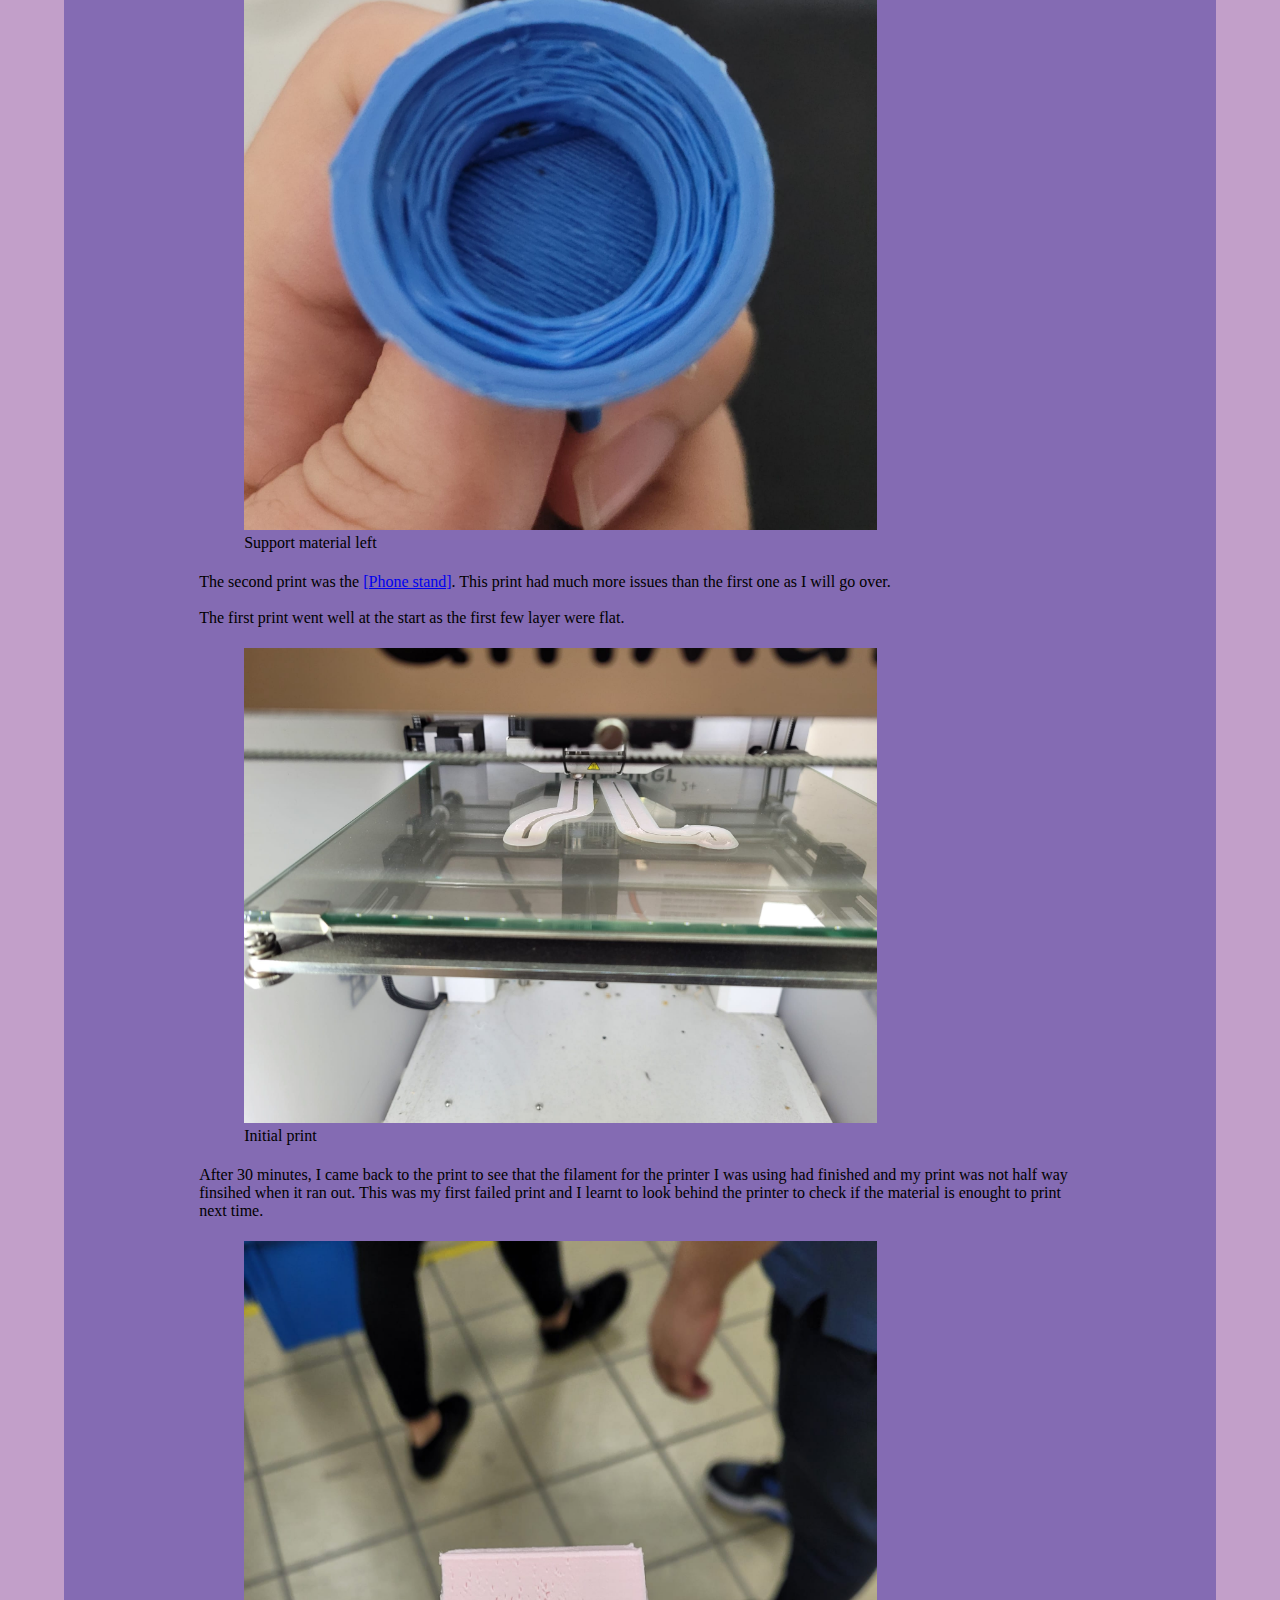
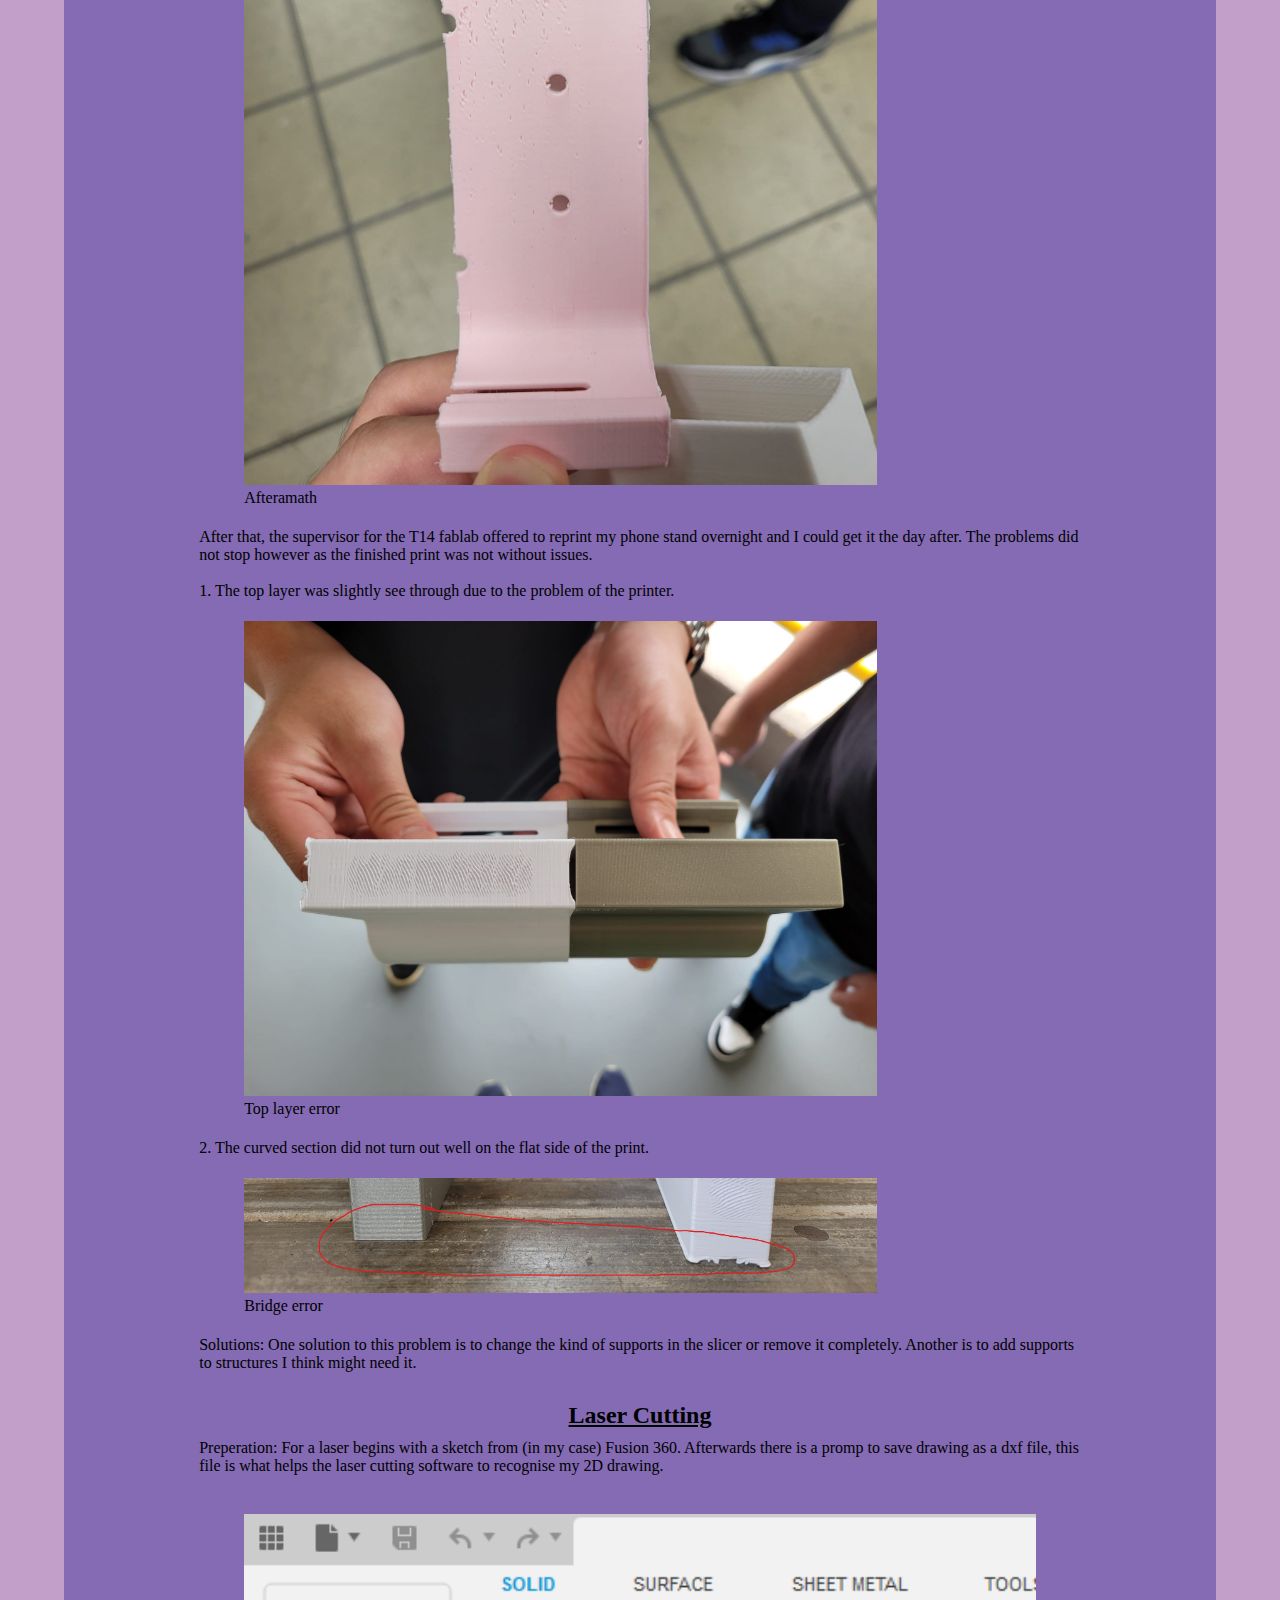
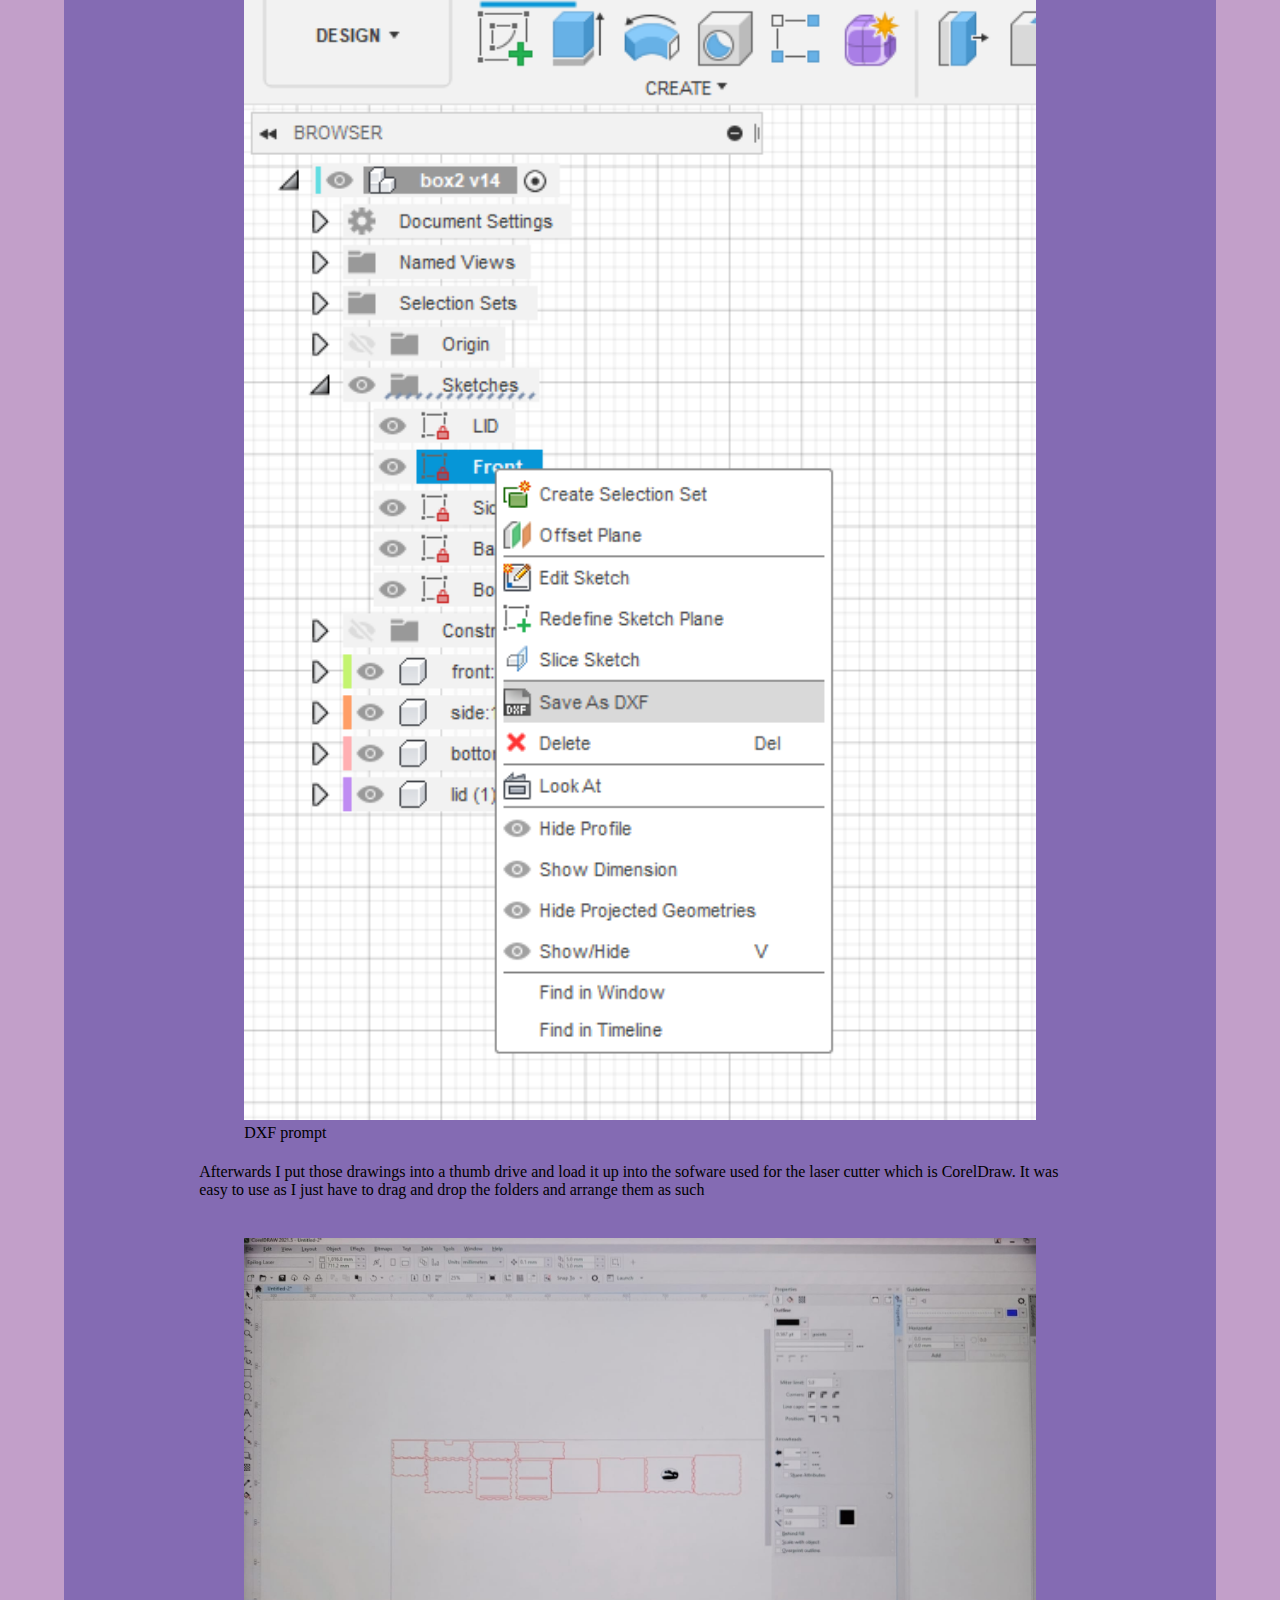
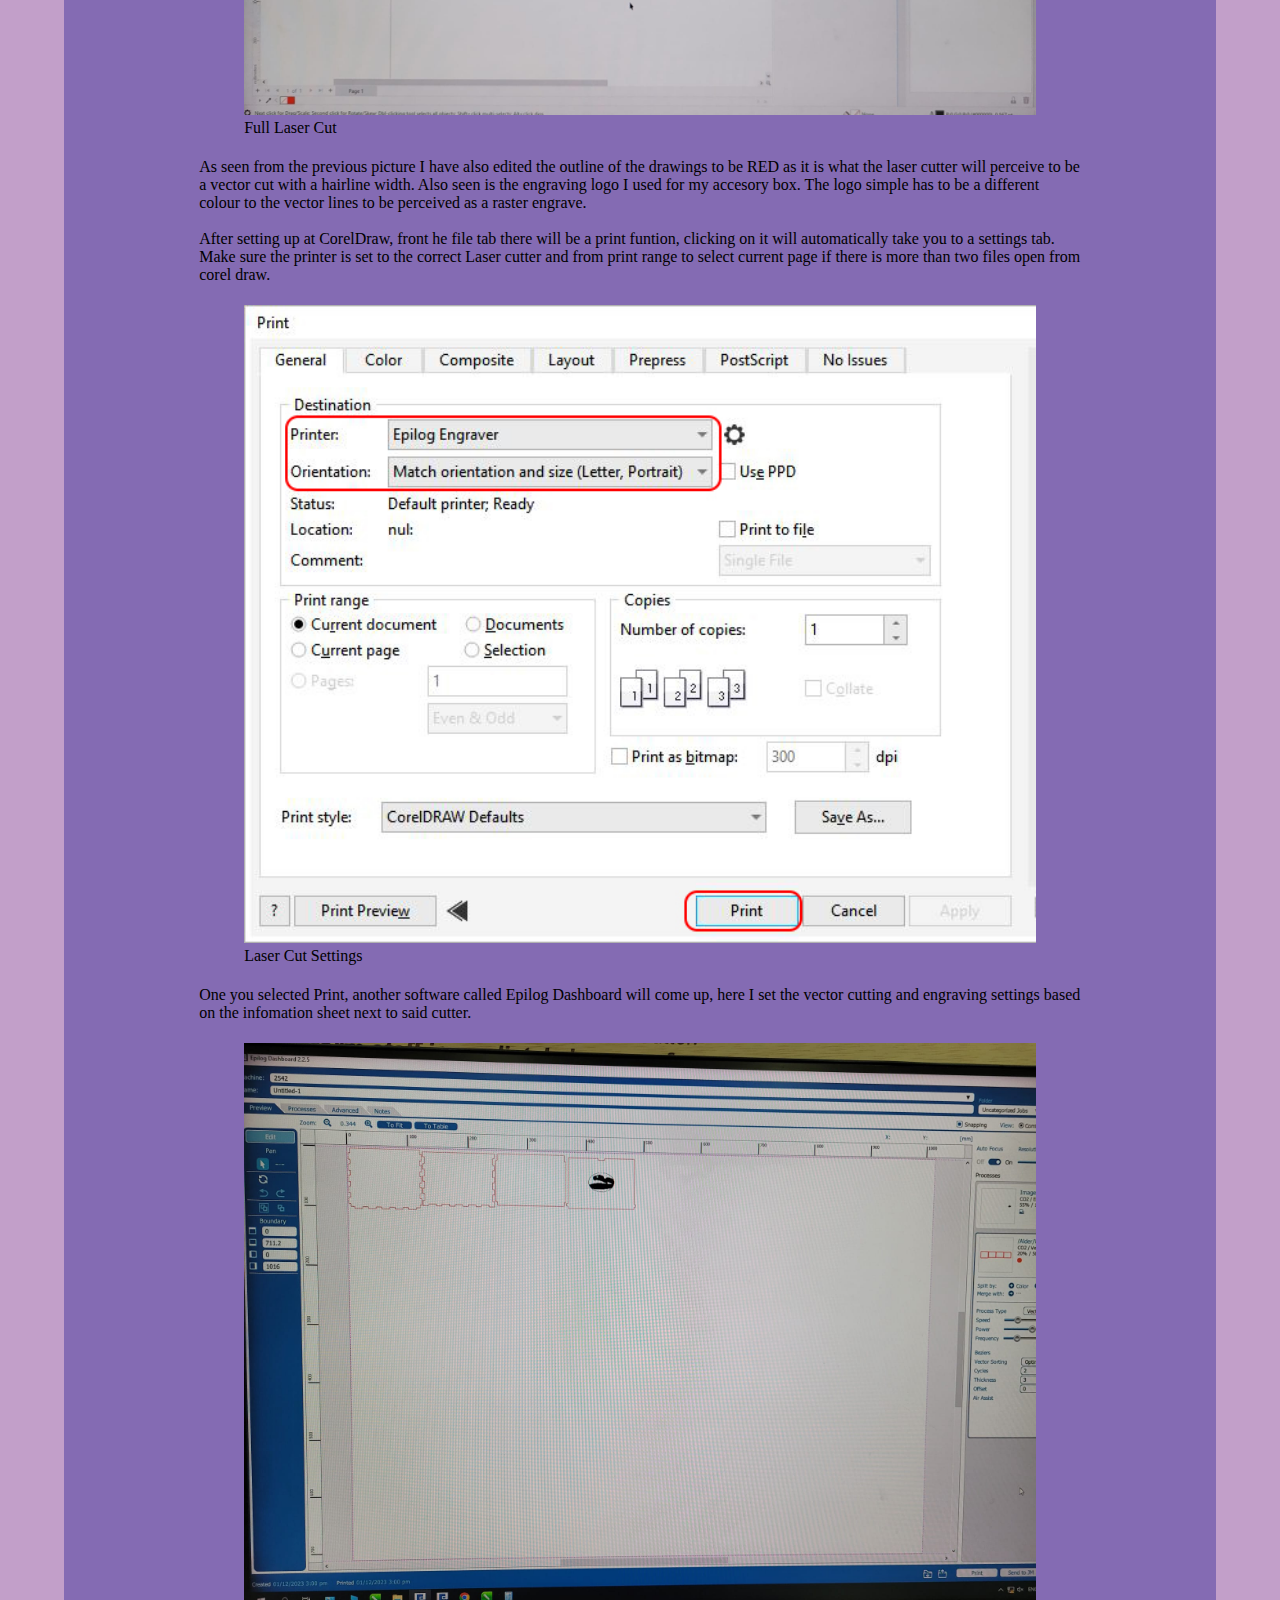
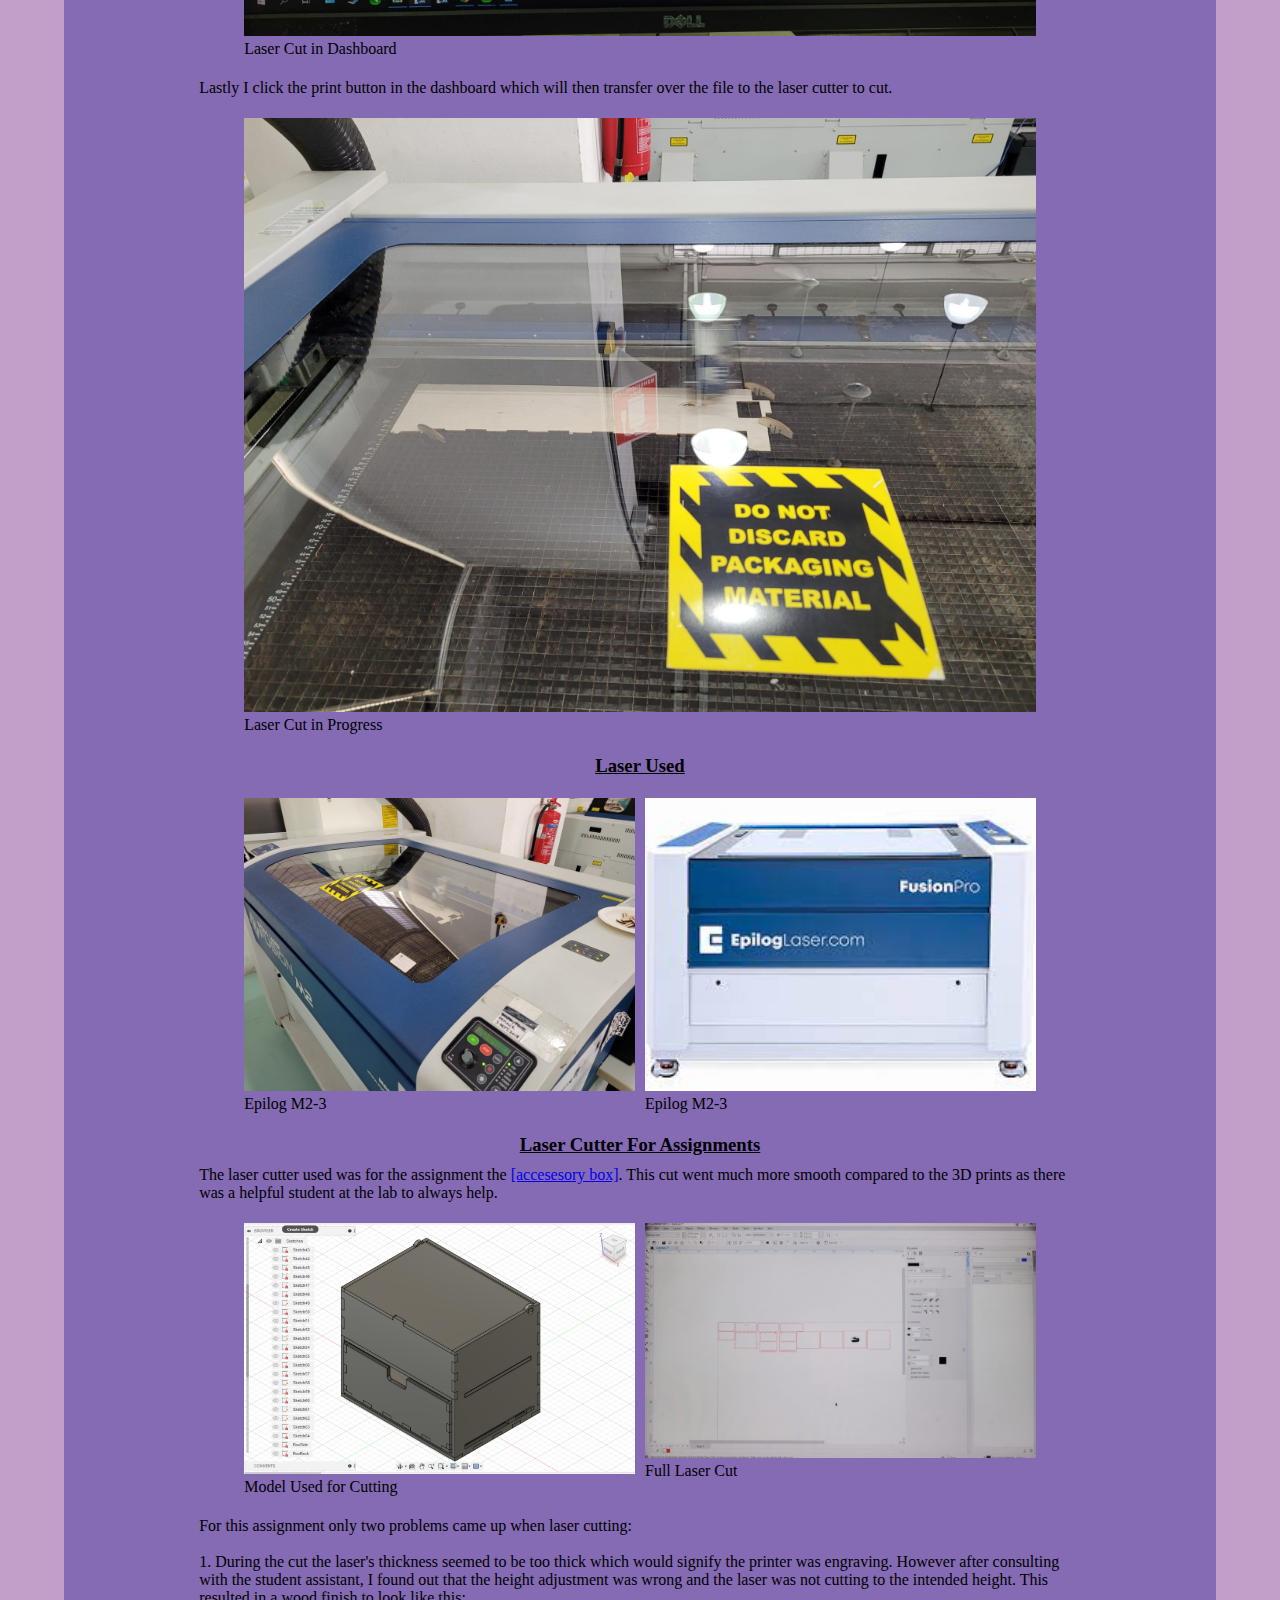
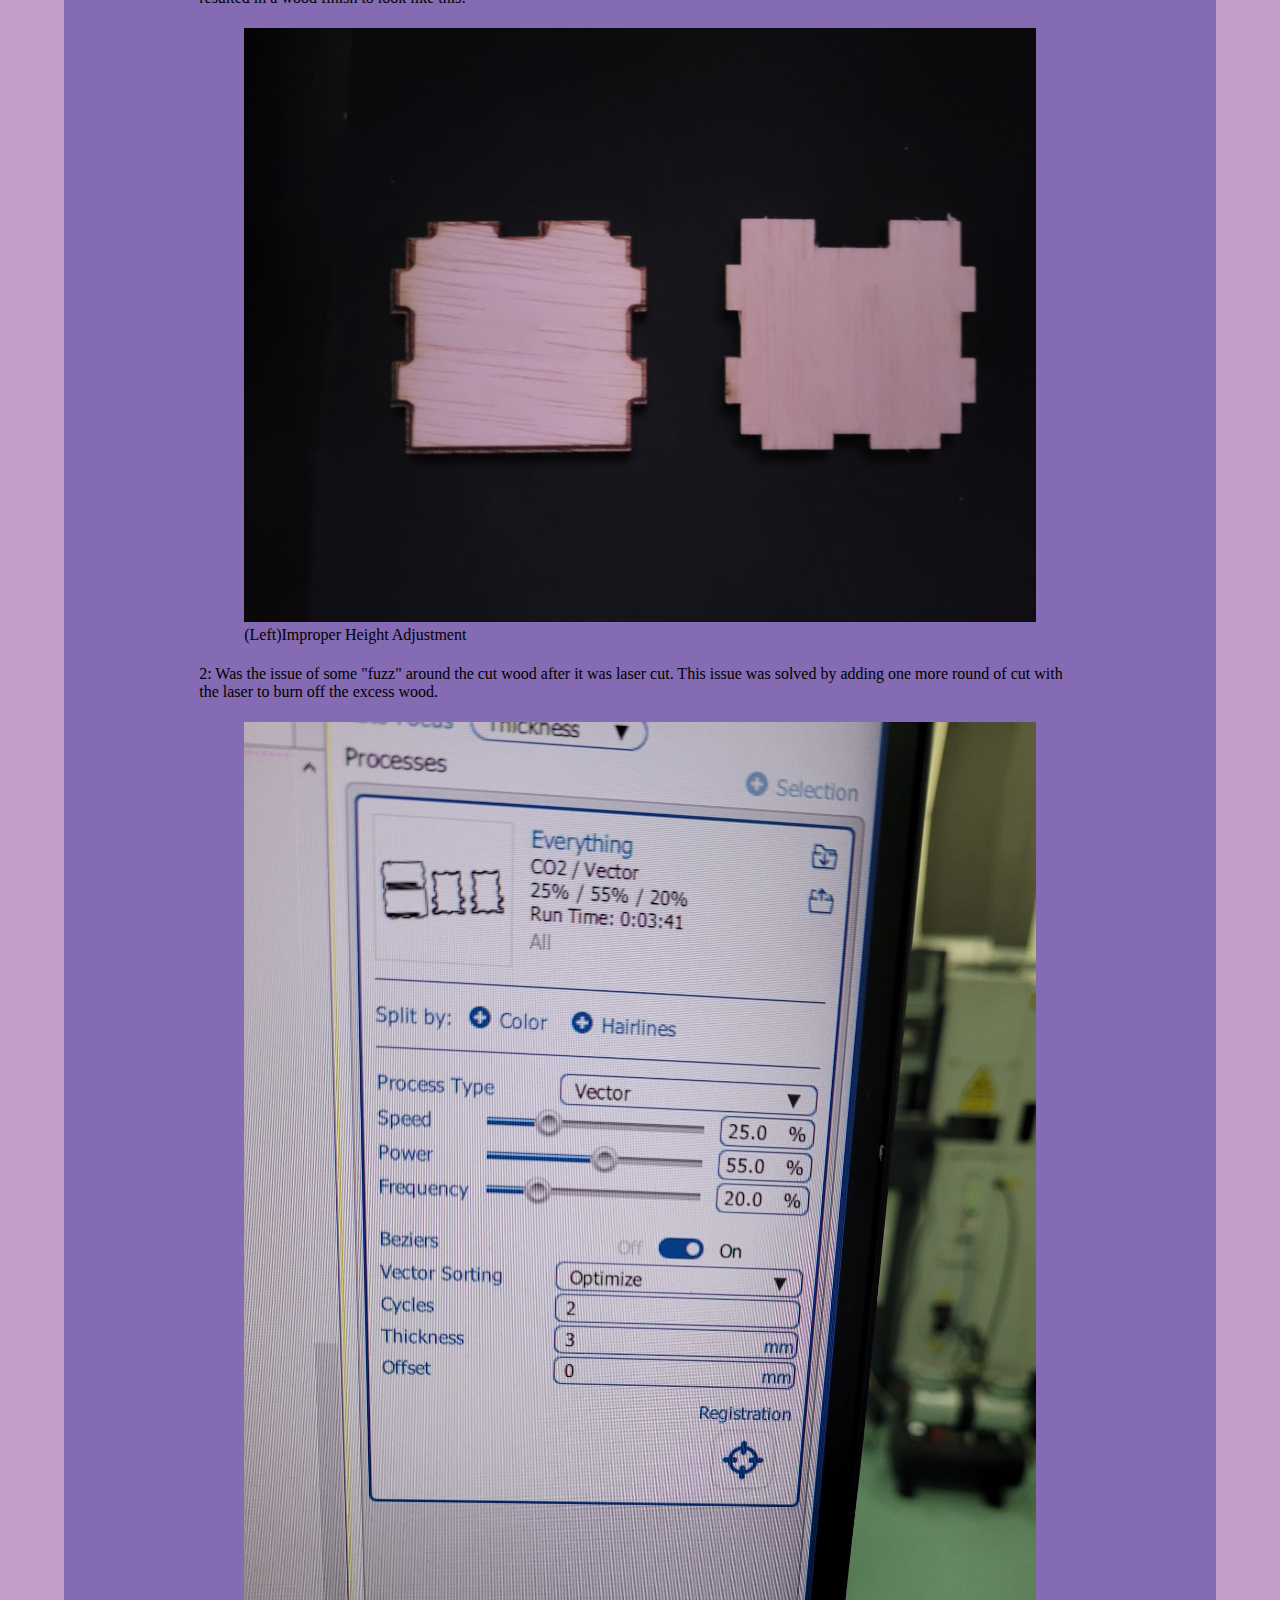
<file: lazer&3d.html>
<!DOCTYPE html>
<html>
    <head>
        <meta charset="utf-8" />
        <meta name="viewport" content="width=device-width, initail-scale=1" />
        <title>Mathin's Homesite</title>
        <link rel="stylesheet" type="text/css" href="style.css" />
        <link rel="stylesheet" href="https://cdnjs.cloudflare.com/ajax/libs/font-awesome/4.7.0/css/font-awesome.min.css" />
    </head>
<body>
    <!--NavBar-->
    <div class ="topnav">
        <ul class = "navbar">
            <img src ="image\LogoDesign.png" id ="logo">
            <li><a class="active" href="index.html">Home</a></li>
            <li><a href="about.html">About</a></li>
            <li><a href="tools.html">Tools</a></li>
            <li><a href="timeline.html">Timeline</a></li>
            <li id = "project"><a href="#Project">Project<i class="fa fa-caret-down" ></i></a>
                <ul class ="dropdown">
                    <li><a href="website.html">Website Design</a></li>
                    <li><a href="computergraphics.html">Computer Graphics</a></li>
                    <li><a href="CAD.html">CaD</a></li>
                    <li><a href="model3d.html">3D Modeling</a></li>
                    <li><a href="lazer&3d.html">Lazer Cutting & 3D printing<a></li>
                    <li><a href="arduino.html">Arduino</a></li>
                </ul>
            </li>
            <li><a href="finalproject.html">Final Projects</a></li>
        </ul>
    </div>
    <!--content-->
    <div id ="header">
        <div class = "headtop">
            <h2>3D Printing & Laser Cutting</h2>
        </div>
        <div class = "section">
            <h2 class = "sectionhead">3D PrintinG</h2>
            <p1>Preperation: To prepare a design to be 3D printed you 
                will need to export your design into a STL file.<br><br>
                In my case I exported my design from Fusion 360, with that 
                software you can easily export a body into a STL file like so:
            </p1>
            <figure>
                <div class ="grppic">
                <div class = "pic">
                    <img src="image\STL export.jpg" alt ="Export Menu" style = "width:80%">
                    <figcaption>3D Printing export Menu</figcaption>
                </div>
                </div>
            </figure>
            <p1>Afterwards you open up your slicer software, for the fablab
                I used Ultimaker Cura ver 5.2.1, and I import my STL file like so:
            </p1>
            <figure>
                <div class ="grppic">
                <div class = "pic">
                    <img src="image\Cura(Horse1).jpg" alt ="Slicer1" style = "width:80%">
                    <figcaption>Horse in the slicer</figcaption>
                </div>
                </div>
            </figure>
            <p1>Also make sure you are using the correct machine as stated in the 
                last image at the top left.<br><br>
                Once you get your setting right, you can slice and preview the 
                3D printed part adn the time it takes to make it.
            </p1>
            <figure>
                <div class ="grppic">
                <div class = "pic">
                    <img src="image\Cura(Horse2).jpg" alt ="Slicer2" style = "width:80%">
                    <figcaption>3D horse</figcaption>
                </div>
                </div>
            </figure>
            <h3 class = "sectionhead">Printer Used</h3>
            <figure>
                <div class ="grppic">
                <div class = "pic">
                    <img src="image\3dprinter.jpg" alt ="3D layer" style = "width:80%">
                    <figcaption>Ultimaker 2+</figcaption>
                </div>
                </div>
            </figure>
            <h3 class = "sectionhead">3D printing for Assignments</h3>
            <p1> The first 3D print we did was for the <a href ="model3d.html" class="links">[chess piece]</a> we designed. This was an
            assignment from the last lesson. <br><br>
            Here are some pictures from the print:</p1>
            <figure>
                <div class ="grppic">
                <div class = "pic">
                    <img src="image\3Dprint(1).jpg" alt ="3D layer" style = "width:80%">
                    <figcaption>Intial 3D Layer</figcaption>
                </div>
                </div>
            </figure>
            <p1>During this stage, I just spent the first 2-3 minutes to staring at
                the first few layers and making sure it stuck to the bed plate. This is 
                important as it will dictate how the rest of the print will go.
            </p1>
            <figure>
                <div class ="grppic">
                <div class = "pic">
                    <img src="image\3Dprint(2).jpg" alt ="After print" style = "width:80%">
                    <figcaption>Hot off the 3D Printer</figcaption>
                </div>
                </div>
            </figure>
            <p1>After the print was finished, I had to wait as the piece was 
                still stuck to the buid plate.
            </p1>
            <figure>
                <div class ="grppic">
                <div class = "pic">
                    <img src="image\3Dprint(3).jpg" alt ="Final horse print" style = "width:80%">
                    <figcaption>Print after some work done onto it</figcaption>
                </div>
                </div>
            </figure>
            <p1>Issues: After the print was done and I had to clean up the 
                supports, this however was harder than expected as the bottom
                supports were harder to remove as they were closer to the edge 
                then I anticipated. This made it so I had to leave some support material
                at the bottom so I do not risk breaking anything.
            </p1>
            <figure>
                <div class ="grppic">
                <div class = "pic">
                    <img src="image\3Dprint(4).jpg" alt ="Support material left" style = "width:80%">
                    <figcaption>Support material left</figcaption>
                </div>
                </div>
            </figure>
            <p1>The second print was the <a href ="model3d.html" class="links">[Phone stand]</a>. This
                print had much more issues than the first one as I will go over.<br><br>
                The first print went well at the start as the first few layer were flat.
            </p1>
            <figure>
                <div class ="grppic">
                <div class = "pic">
                    <img src="image\3Dprint(7).jpg" alt ="Start print first phone stand" style = "width:80%">
                    <figcaption>Initial print</figcaption>
                </div>
                </div>
            </figure>
            <p1>After 30 minutes, I came back to the print to see that the filament 
                for the printer I was using had finished and my print was not half way 
                finsihed when it ran out. This was my first failed print and I learnt to
                look behind the printer to check if the material is enought to print
                next time.
            </p1>
            <figure>
                <div class ="grppic">
                <div class = "pic">
                    <img src="image\3Dprint(6).jpg" alt ="Failed 3D print" style = "width:80%">
                    <figcaption>Afteramath</figcaption>
                </div>
                </div>
            </figure>
            <p1>After that, the supervisor for the T14 fablab offered to reprint my
                phone stand overnight and I could get it the day after. The problems 
                did not stop however as the finished print was not without issues.<br><br>
                1. The top layer was slightly see through due to the problem of the printer.
            </p1>
            <figure>
                <div class ="grppic">
                <div class = "pic">
                    <img src="image\3Dprint(8).jpg" alt ="Failed 3D print" style = "width:80%">
                    <figcaption>Top layer error</figcaption>
                </div>
                </div>
            </figure>
            <p1>2. The curved section did not turn out well on the flat side of the print.</p1>
            <figure>
                <div class ="grppic">
                <div class = "pic">
                    <img src="image\3Dprint(9).jpg" alt ="Failed 3D print" style = "width:80%">
                    <figcaption>Bridge error</figcaption>
                </div>
                </div>
            </figure>
            <p1>Solutions: One solution to this problem is to change the kind of supports
                in the slicer or remove it completely. Another is to add supports
                to structures I think might need it.
            </p1>
        </div>
        <div class = "section">
                <h2 class = "sectionhead" id ="cad4">Laser Cutting</h2>
                <p1>Preperation: For a laser begins with a sketch from (in my case) Fusion 360.
                    Afterwards there is a promp to save drawing as a dxf file, this file 
                    is what helps the laser cutting software to recognise my 2D drawing.<br><br> 
                </p1>
                <figure>
                    <div class ="grppic">
                    <div class = "pic">
                        <img src="image\dxf1.png" alt ="dxf" style = "width:100%">
                        <figcaption>DXF prompt</figcaption>
                    </div>
                    </div>
                </figure>
                <p1>Afterwards I put those drawings into a thumb drive and load it up into
                    the sofware used for the laser cutter which is CorelDraw. It was 
                    easy to use as I just have to drag and drop the folders and arrange them as such<br><br> 
                </p1>
                <figure>
                    <div class ="grppic">
                    <div class = "pic">
                        <img src="image\LaserCutting(1).jpg" alt ="lasercut" style = "width:100%">
                        <figcaption>Full Laser Cut</figcaption>
                    </div>
                    </div>
                </figure>
                <p1>As seen from the previous picture I have also edited the outline of the 
                    drawings to be RED as it is what the laser cutter will perceive to be a
                    vector cut with a hairline width. Also seen is the engraving logo I used for my accesory box.
                    The logo simple has to be a different colour to the vector lines to be perceived as 
                    a raster engrave.<br><br>
                    After setting up at CorelDraw, front he file tab there will be a print funtion,
                    clicking on it will automatically take you to a settings tab. Make sure the
                    printer is set to the correct Laser cutter and from print range to select current page
                    if there is more than two files open from corel draw.
                </p1>
                <figure>
                    <div class ="grppic">
                    <div class = "pic">
                        <img src="image\LaserCutting(2).jpg" alt ="lasercut2" style = "width:100%">
                        <figcaption>Laser Cut Settings</figcaption>
                    </div>
                    </div>
                </figure>
                <p1>One you selected Print, another software called Epilog Dashboard will come up,
                    here I set the vector cutting and engraving settings based on the infomation sheet
                    next to said cutter.
                </p1>
                <figure>
                    <div class ="grppic">
                    <div class = "pic">
                        <img src="image\LaserCutting(3).jpg" alt ="lasercut3" style = "width:100%">
                        <figcaption>Laser Cut in Dashboard</figcaption>
                    </div>
                    </div>
                </figure>
                <p1>Lastly I click the print button in the dashboard which will then transfer over the 
                    file to the laser cutter to cut.
                </p1>
                <figure>
                    <div class ="grppic">
                    <div class = "pic">
                        <img src="image\LaserCutting(4).jpg" alt ="lasercut4" style = "width:100%">
                        <figcaption>Laser Cut in Progress</figcaption>
                    </div>
                    </div>
                </figure>
                <h3 class = "sectionhead" id ="cad4">Laser Used</h3>
                <figure>
                    <div class ="grppic">
                    <div class = "pic">
                        <img src="image\Lasercuttingmachine.jpg" alt ="M2(1)" style = "width:100%">
                        <figcaption>Epilog M2-3</figcaption>
                    </div>
                    <div class = "pic">
                        <img src="image\Lasercuttingmachine(2).jpg" alt ="M2(2)" style = "width:100%">
                        <figcaption>Epilog M2-3</figcaption>
                    </div>
                    </div>
                </figure>
                <h3 class = "sectionhead" id ="cad4">Laser Cutter For Assignments</h3>
                <p1>The laser cutter used was for the assignment the <a href ="model3d.html" class="links">[accesesory box]</a>.
                    This cut went much more smooth compared to the 3D prints as there was 
                    a helpful student at the lab to always help.
                </p1>
                <figure>
                    <div class ="grppic">
                    <div class = "pic">
                        <img src="image\LaserCutting(5).jpg" alt ="M2(1)" style = "width:100%">
                        <figcaption>Model Used for Cutting</figcaption>
                    </div>
                    <div class = "pic">
                        <img src="image\LaserCutting(1).jpg" alt ="lasercut" style = "width:100%">
                        <figcaption>Full Laser Cut</figcaption>
                    </div>
                    </div>
                </figure>
                <p1>For this assignment only two problems came up when laser cutting:<br><br>
                    1. During the cut the laser's thickness seemed to be too thick which
                    would signify the printer was engraving. However after consulting with the 
                    student assistant, I found out that the height adjustment was wrong and the 
                    laser was not cutting to the intended height. This resulted in a wood finish
                    to look like this:
                </p1>
                <figure>
                    <div class ="grppic">
                    <div class = "pic">
                        <img src="image\LaserCutting(6).jpg" alt ="Proper height laser cut" style = "width:100%">
                        <figcaption>(Left)Improper Height Adjustment</figcaption>
                    </div>
                </figure>
                <p1>2: Was the issue of some "fuzz" around the cut wood after it was 
                    laser cut. This issue was solved by adding one more round of cut 
                    with the laser to burn off the excess wood.
                </p1>
                <figure>
                    <div class ="grppic">
                    <div class = "pic">
                        <img src="image\LaserCutting(7).jpg" alt ="Laser cut settings" style = "width:100%">
                        <figcaption>Adding on more at Cycles</figcaption>
                    </div>
                </figure>
                <p1>Solutions: Asking for help was the most useful tip I 
                    have when having any sort of problems.
                </p1>
            </div>
    </div>
</body>
</file>
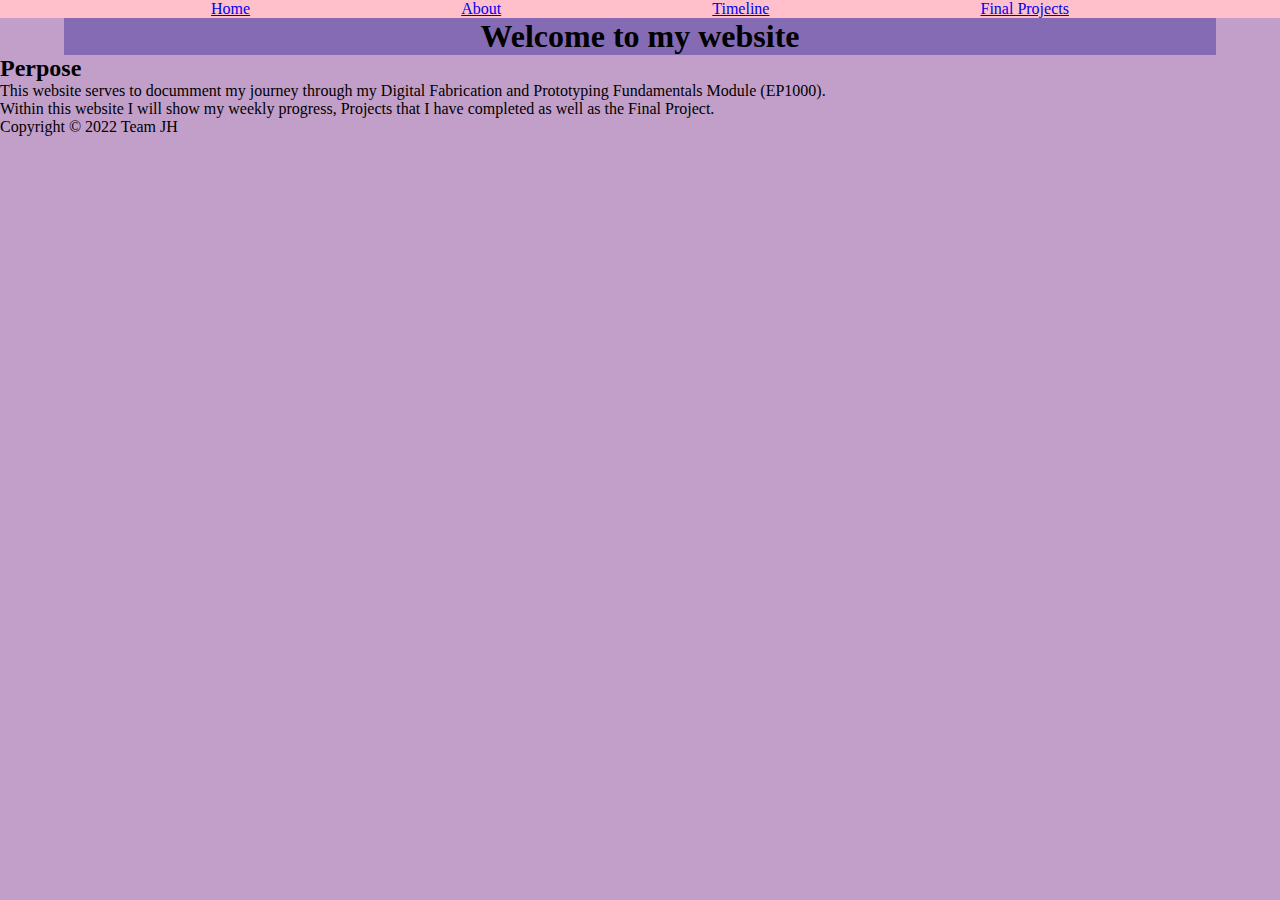
<file: Mathin.html>
<!DOCTYPE html>

<html>
    <head>
        <meta charset="utf-8" />
        <meta name="viewport" content="width=device-width, initail-scale=1" />
        <title>Mathin's Homesite</title>
        <link rel="stylesheet" type="text/css" href="style.css" />
        <link rel="stylesheet" href="https://cdnjs.cloudflare.com/ajax/libs/font-awesome/4.7.0/css/font-awesome.min.css" />
    </head>

    <body>
        <!-- Top Hud Navigation Bar -->
        <div class="topnav">
            <a class="active" href="Mathin.html">Home</a>
            <a href="#about">About</a>
            <a href="#Timeline">Timeline</a>
            <div class="dropdown">
                <button class="dropbtn">
                    Projects
                    <i class="fa fa-caret-down"></i>
                </button>
                <div class="dropdown-content">
                    <a href="#">Computer Aided Design</a>
                    <a href="#">Arduino</a>
                    <a href="#">Peehee</a>
                </div>
            </div>

            <a href="#FinalProject">Final Projects</a>
        </div>

        <!-- Main Menu Pg -->
        <div id="content">
            <div id="container">
                <div id="header">
                    <h1>Welcome to my website</h1>
                </div>
                <div id="main">
                    <h2>Perpose</h2>
                    <p>This website serves to documment my journey through my Digital Fabrication and Prototyping Fundamentals Module (EP1000).</p>
                    <p>Within this website I will show my weekly progress, Projects that I have completed as well as the Final Project.</p>
                </div>

                <div id="footer">
                    Copyright &copy; 2022 Team JH
                </div>
            </div>
        </div>
    </body>
</html>
</file>
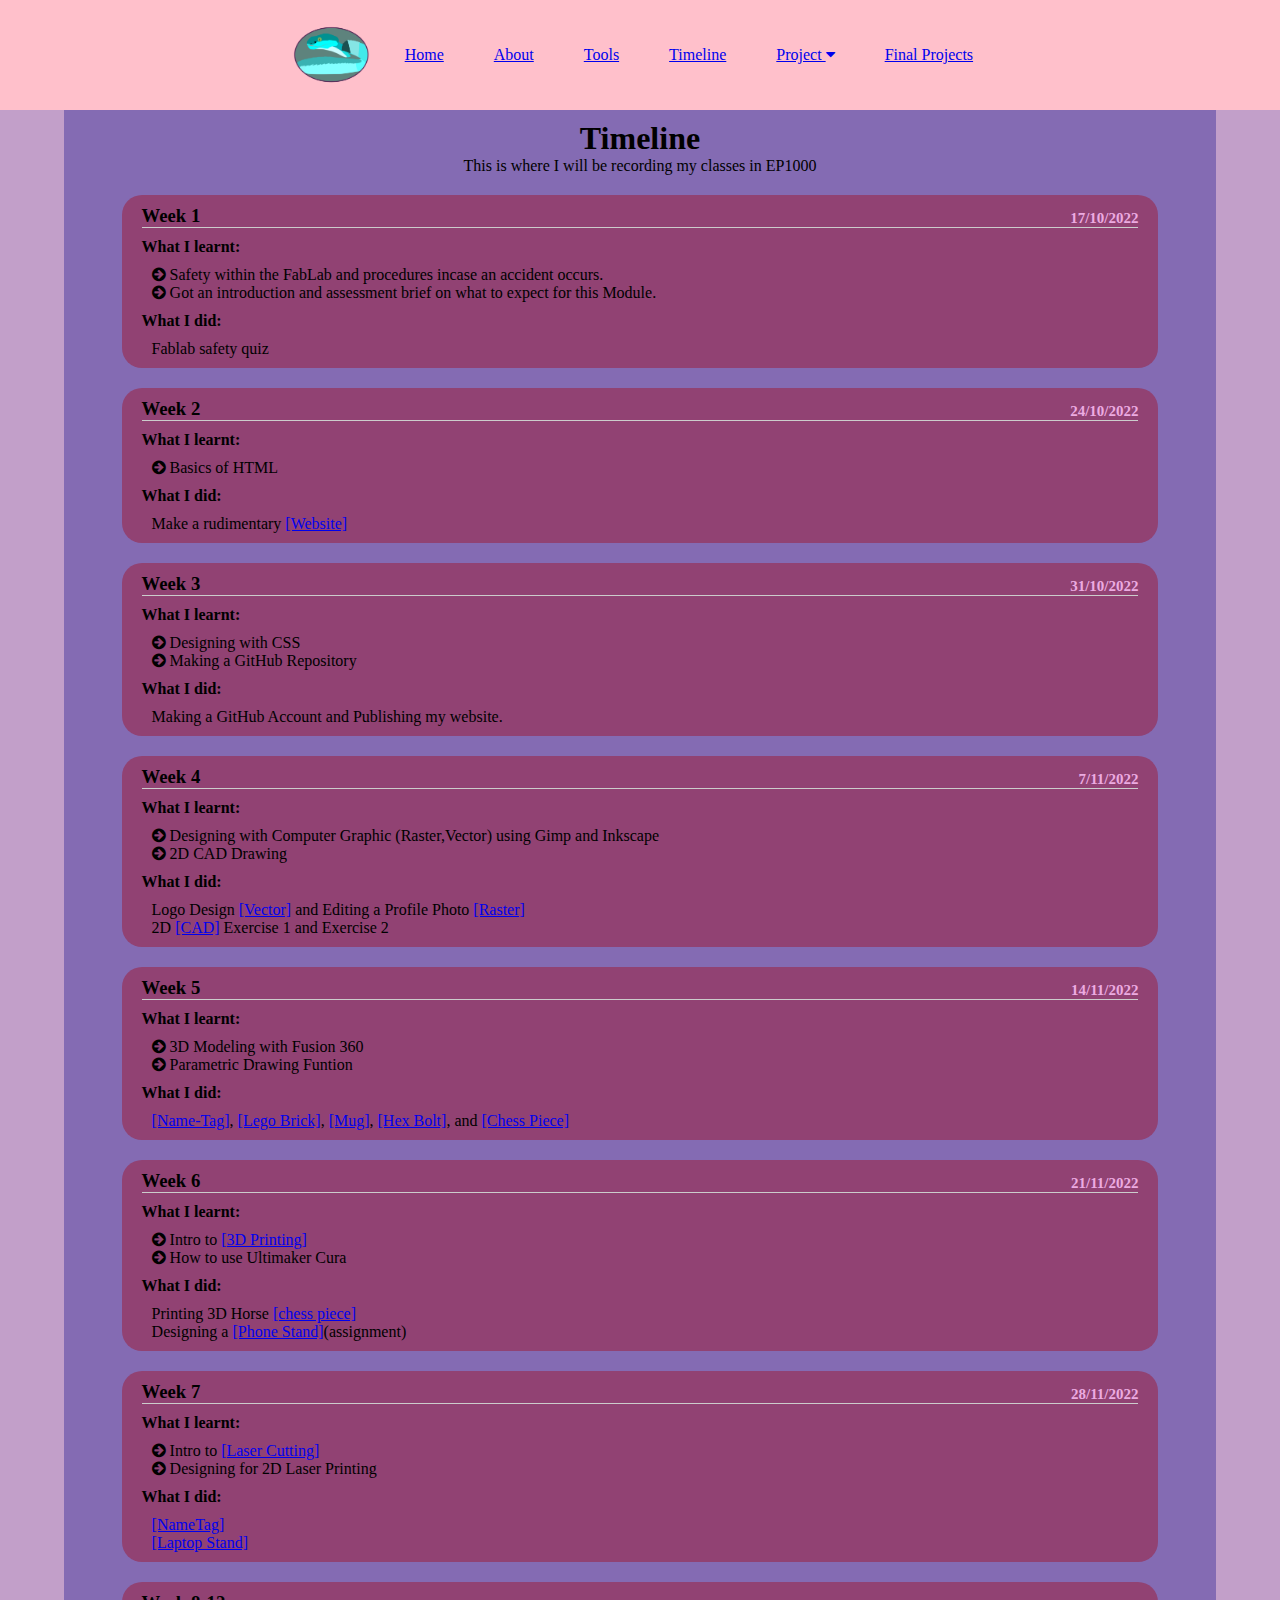
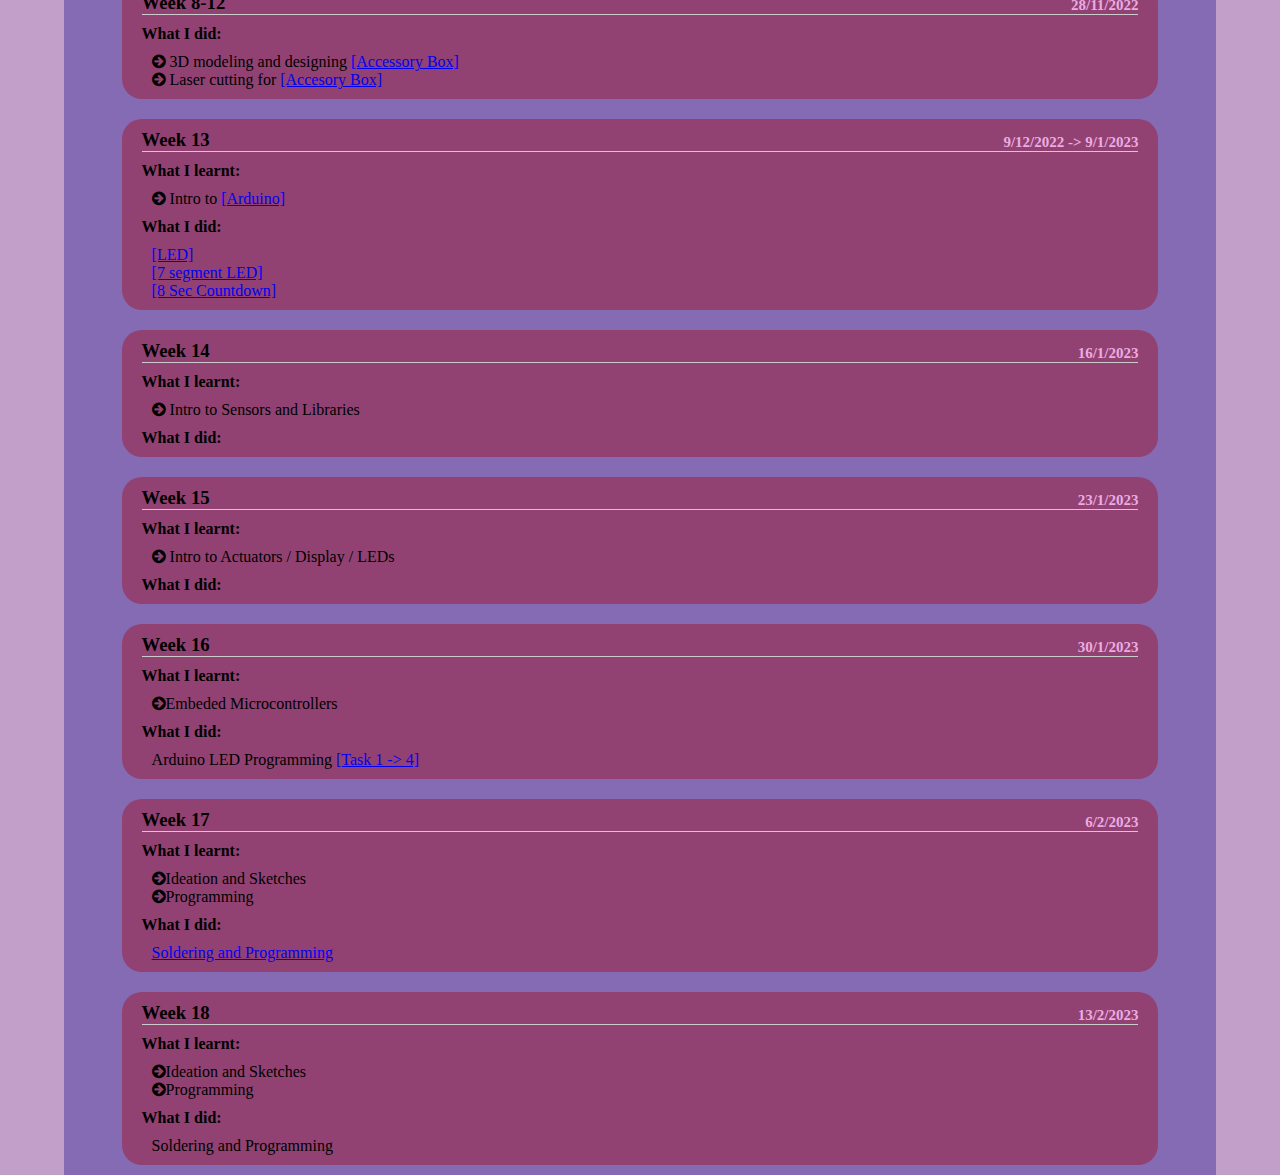
<file: timeline.html>
<!DOCTYPE html>
<html>
    <head>
        <meta charset="utf-8" />
        <meta name="viewport" content="width=device-width, initail-scale=1" />
        <title>Mathin's Homesite</title>
        <link rel="stylesheet" type="text/css" href="style.css" />
        <link rel="stylesheet" href="https://cdnjs.cloudflare.com/ajax/libs/font-awesome/4.7.0/css/font-awesome.min.css" />
    </head>
<body>
    <!--NavBar-->
    <div class ="topnav">
        <ul class = "navbar">
            <img src ="image\LogoDesign.png" id ="logo">
            <li><a class="active" href="index.html">Home</a></li>
            <li><a href="about.html">About</a></li>
            <li><a href="tools.html">Tools</a></li>
            <li><a href="timeline.html">Timeline</a></li>
            <li id = "project"><a href="#Project">Project <i class="fa fa-caret-down" ></i></a>
                <ul class ="dropdown">
                    <li><a href="website.html">Website Design</a></li>
                    <li><a href="computergraphics.html">Computer Graphics</a></li>
                    <li><a href="CAD.html">CaD</a></li>
                    <li><a href="model3d.html">3D Modeling</a></li>
                    <li><a href="lazer&3d.html">Lazer Cutting & 3D printing<a></li>
                    <li><a href="arduino.html">Arduino</a></li>
                </ul>
            </li>
            <li><a href="finalproject.html">Final Projects</a></li>
        </ul>
    </div>
    <!--content-->
    <div id = "header">
        <div class = "headtop">
            <h1> Timeline</h1>
            <p>This is where I will be recording my classes in EP1000</p>
        </div>
        <div class="lessonhead">
            <h3 class="title flex-title">
                <span class="title-main">Week 1</span>
                <span class="title-note">17/10/2022</span>
              </h3>
            <h4 class="intro">What I learnt:</h4>
            <p class ="work"><i class="fa fa-arrow-circle-right" aria-hidden="true"></i> Safety within the FabLab and procedures incase an accident occurs.<br>
                <i class="fa fa-arrow-circle-right" aria-hidden="true"></i> Got an introduction and assessment brief on what to expect for this Module.<br>
            </p>
            <h4 class="intro">What I did:</h4>
            <p class="work">Fablab safety quiz</p>
        </div>
        <div class="lessonhead">
            <h3 class="title flex-title">
                <span class="title-main">Week 2</span>
                <span class="title-note">24/10/2022</span>
              </h3>
            <h4 class="intro">What I learnt:</h4>
            <p class ="work"><i class="fa fa-arrow-circle-right" aria-hidden="true"></i> Basics of HTML</p>
            <h4 class="intro">What I did:</h4>
            <p class="work">Make a rudimentary <a href ="website.html" class="links">[Website]</a></p>
        </div>
        <div class="lessonhead">
            <h3 class="title flex-title">
                <span class="title-main">Week 3</span>
                <span class="title-note">31/10/2022</span>
              </h3>
            <h4 class="intro">What I learnt:</h4>
            <p class ="work"><i class="fa fa-arrow-circle-right" aria-hidden="true"></i> Designing with CSS<br>
            <i class="fa fa-arrow-circle-right" aria-hidden="true"></i> Making a GitHub Repository</p>
            <h4 class="intro">What I did:</h4>
            <p class="work">Making a GitHub Account and Publishing my website.</p>
        </div>
        <div class="lessonhead">
            <h3 class="title flex-title">
                <span class="title-main">Week 4</span>
                <span class="title-note">7/11/2022</span>
              </h3>
            <h4 class="intro">What I learnt:</h4>
            <p class ="work"><i class="fa fa-arrow-circle-right" aria-hidden="true"></i> Designing with Computer Graphic (Raster,Vector) using Gimp and Inkscape<br>
            <i class="fa fa-arrow-circle-right" aria-hidden="true"></i> 2D CAD Drawing</p>
            <h4 class="intro">What I did:</h4>
            <p class="work">Logo Design <a href ="computergraphics.html" class="links">[Vector]</a> and Editing a Profile Photo <a href ="computergraphics.html" class="links">[Raster]</a>
            <br>2D <a href ="CAD.html" class="links">[CAD]</a> Exercise 1 and Exercise 2</p>
        </div>
        <div class="lessonhead">
            <h3 class="title flex-title">
                <span class="title-main">Week 5</span>
                <span class="title-note">14/11/2022</span>
              </h3>
            <h4 class="intro">What I learnt:</h4>
            <p class ="work"><i class="fa fa-arrow-circle-right" aria-hidden="true"></i> 3D Modeling with Fusion 360<br>
            <i class="fa fa-arrow-circle-right" aria-hidden="true"></i> Parametric Drawing Funtion</p>
            <h4 class="intro">What I did:</h4>
            <p class="work"><a href ="model3d.html" class="links">[Name-Tag]</a>, <a href ="model3d.html" class="links">[Lego Brick]</a>, <a href ="model3d.html" class="links">[Mug]</a>, <a href ="model3d.html" class="links">[Hex Bolt]</a>, and <a href ="model3d.html" class="links">[Chess Piece]</a></p>
        </div>
        <div class="lessonhead">
            <h3 class="title flex-title">
                <span class="title-main">Week 6</span>
                <span class="title-note">21/11/2022</span>
              </h3>
            <h4 class="intro">What I learnt:</h4>
            <p class ="work"><i class="fa fa-arrow-circle-right" aria-hidden="true"></i> Intro to <a href ="lazer&3d.html" class="links">[3D Printing]</a><br>
            <i class="fa fa-arrow-circle-right" aria-hidden="true"></i> How to use Ultimaker Cura</p>
            <h4 class="intro">What I did:</h4>
            <p class="work">Printing 3D Horse <a href ="model3d.html" class="links">[chess piece]</a><br>
            Designing a <a href ="model3d.html" class="links">[Phone Stand]</a>(assignment)</p>
        </div>
        <div class="lessonhead">
            <h3 class="title flex-title">
                <span class="title-main">Week 7</span>
                <span class="title-note">28/11/2022</span>
              </h3>
            <h4 class="intro">What I learnt:</h4>
            <p class ="work"><i class="fa fa-arrow-circle-right" aria-hidden="true"></i> Intro to <a href ="lazer&3d.html" class="links">[Laser Cutting]</a><br>
            <i class="fa fa-arrow-circle-right" aria-hidden="true"></i> Designing for 2D Laser Printing</p>
            <h4 class="intro">What I did:</h4>
            <p class="work"> <a href ="model3d.html" class="links">[NameTag]</a><br>
            <a href ="model3d.html" class="links">[Laptop Stand]</a></p>
        </div>
        <div class="lessonhead">
            <h3 class="title flex-title">
                <span class="title-main">Week 8-12</span>
                <span class="title-note">28/11/2022</span>
              </h3>
            <h4 class="intro">What I did:</h4>
            <p class ="work"><i class="fa fa-arrow-circle-right" aria-hidden="true"></i> 3D modeling and designing <a href ="model3d.html" class="links">[Accessory Box]</a><br>
            <i class="fa fa-arrow-circle-right" aria-hidden="true"></i> Laser cutting for <a href ="lazer&3d.html" class="links">[Accesory Box]</a></p>
        </div>
        <div class="lessonhead">
            <h3 class="title flex-title">
                <span class="title-main">Week 13</span>
                <span class="title-note">9/12/2022 -> 9/1/2023</span>
              </h3>
            <h4 class="intro">What I learnt:</h4>
            <p class ="work"><i class="fa fa-arrow-circle-right" aria-hidden="true"></i> Intro to <a href ="arduino.html" class="links">[Arduino]</a><br>
            </p>
            <h4 class="intro">What I did:</h4>
            <p class="work"> <a href ="arduino.html" class="links">[LED]</a><br>
            <a href ="arduino.html" class="links">[7 segment LED]</a><br>
            <a href ="arduino.html" class="links">[8 Sec Countdown]</a></p>
        </div>
        <div class="lessonhead">
            <h3 class="title flex-title">
                <span class="title-main">Week 14</span>
                <span class="title-note">16/1/2023</span>
              </h3>
            <h4 class="intro">What I learnt:</h4>
            <p class ="work"><i class="fa fa-arrow-circle-right" aria-hidden="true"></i> Intro to Sensors and Libraries<br>
            </p>
            <h4 class="intro">What I did:</h4>
            <p class="work"></p>
        </div>
        <div class="lessonhead">
            <h3 class="title flex-title">
                <span class="title-main">Week 15</span>
                <span class="title-note">23/1/2023</span>
              </h3>
            <h4 class="intro">What I learnt:</h4>
            <p class ="work"><i class="fa fa-arrow-circle-right" aria-hidden="true"></i> Intro to Actuators / Display / LEDs<br>
            </p>
            <h4 class="intro">What I did:</h4>
            <p class="work"></p>
        </div>
        <div class="lessonhead">
            <h3 class="title flex-title">
                <span class="title-main">Week 16</span>
                <span class="title-note">30/1/2023</span>
              </h3>
            <h4 class="intro">What I learnt:</h4>
            <p class ="work"><i class="fa fa-arrow-circle-right" aria-hidden="true"></i>Embeded Microcontrollers <br>
            </p>
            <h4 class="intro">What I did:</h4>
            <p class="work">Arduino LED Programming <a href ="arduino.html" class="links">[Task 1 -> 4]</a></p>
        </div>
        <div class="lessonhead">
            <h3 class="title flex-title">
                <span class="title-main">Week 17</span>
                <span class="title-note">6/2/2023</span>
              </h3>
            <h4 class="intro">What I learnt:</h4>
            <p class ="work"><i class="fa fa-arrow-circle-right" aria-hidden="true"></i>Ideation and Sketches<br>
            <i class="fa fa-arrow-circle-right" aria-hidden="true"></i>Programming
            </p>
            <h4 class="intro">What I did:</h4>
            <p class="work"><a href ="finalproject.html" class="links">Soldering and Programming</a></p>
        </div>
        <div class="lessonhead">
            <h3 class="title flex-title">
                <span class="title-main">Week 18</span>
                <span class="title-note">13/2/2023</span>
              </h3>
            <h4 class="intro">What I learnt:</h4>
            <p class ="work"><i class="fa fa-arrow-circle-right" aria-hidden="true"></i>Ideation and Sketches<br>
            <i class="fa fa-arrow-circle-right" aria-hidden="true"></i>Programming
            </p>
            <h4 class="intro">What I did:</h4>
            <p class="work">Soldering and Programming</p>
        </div>
    </div>
</body>
</file>
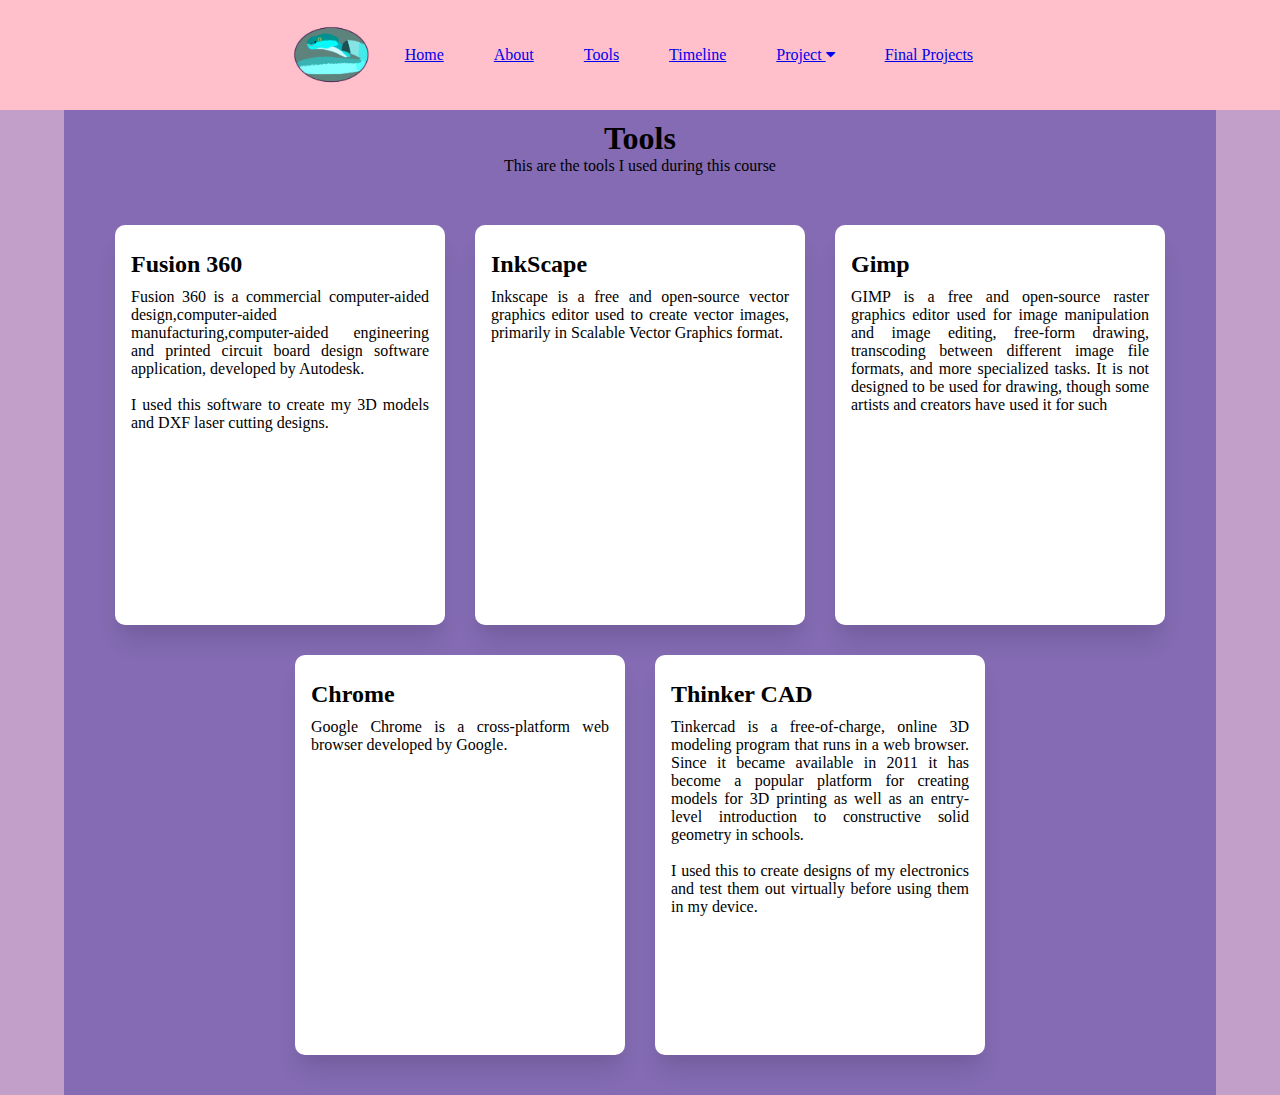
<file: tools.html>
<!DOCTYPE html>
<html>
    <head>
        <meta charset="utf-8" />
        <meta name="viewport" content="width=device-width, initail-scale=1" />
        <title>Mathin's Homesite</title>
        <link rel="stylesheet" type="text/css" href="style.css" />
        <link rel="stylesheet" href="https://cdnjs.cloudflare.com/ajax/libs/font-awesome/4.7.0/css/font-awesome.min.css" />
    </head>
<body>
    <!--NavBar-->
    <div class ="topnav">
        <ul class = "navbar">
            <img src ="image\LogoDesign.png" id ="logo">
            <li><a class="active" href="index.html">Home</a></li>
            <li><a href="about.html">About</a></li>
            <li><a href="tools.html">Tools</a></li>
            <li><a href="timeline.html">Timeline</a></li>
            <li id = "project"><a href="#Project">Project <i class="fa fa-caret-down" ></i></a>
                <ul class ="dropdown">
                    <li><a href="website.html">Website Design</a></li>
                    <li><a href="computergraphics.html">Computer Graphics</a></li>
                    <li><a href="CAD.html">CaD</a></li>
                    <li><a href="model3d.html">3D Modeling</a></li>
                    <li><a href="lazer&3d.html">Lazer Cutting & 3D printing<a></li>
                    <li><a href="arduino.html">Arduino</a></li>
                </ul>
            </li>
            <li><a href="finalproject.html">Final Projects</a></li>
        </ul>
    </div>
    <!--content-->
    <div id ="header">
        <div class = "headtop">
            <h1>Tools</h1>
            <p>This are the tools I used during this course</p>
        </div>
        <div class = "tool">
            <div class = "toolcontainer">
                <div class = "toolcard">
                    <h2>Fusion 360</h2>
                    <p1>Fusion 360 is a commercial computer-aided design,computer-aided manufacturing,computer-aided engineering and printed circuit board design software application, developed by Autodesk.<br>
                    <br>I used this software to create my 3D models and DXF laser cutting designs.</p1>
                </div>
                <div class = "toolcard">
                    <h2>InkScape</h2>
                    <p1>Inkscape is a free and open-source vector graphics editor used to create vector images, primarily in Scalable Vector Graphics format.</p1>
                </div>
                <div class = "toolcard">
                    <h2>Gimp</h2>
                    <p1>GIMP is a free and open-source raster graphics editor used for image manipulation and image editing, free-form drawing, transcoding between different image file formats, and more specialized tasks. It is not designed to be used for drawing, though some artists and creators have used it for such</p1>
                </div>
                <div class = "toolcard">
                    <h2>Chrome</h2>
                    <p1>Google Chrome is a cross-platform web browser developed by Google.</p1>
                </div>
                <div class = "toolcard">
                    <h2>Thinker CAD</h2>
                    <p1>Tinkercad is a free-of-charge, online 3D modeling program that runs in a web browser. Since it became available in 2011 it has become a popular platform for creating models for 3D printing as well as an entry-level introduction to constructive solid geometry in schools.<br><br>
                    I used this to create designs of my electronics and test them out virtually before using them in my device.</p1>
                </div>
            </div>
        </div>
    </div>
</body>
</file>
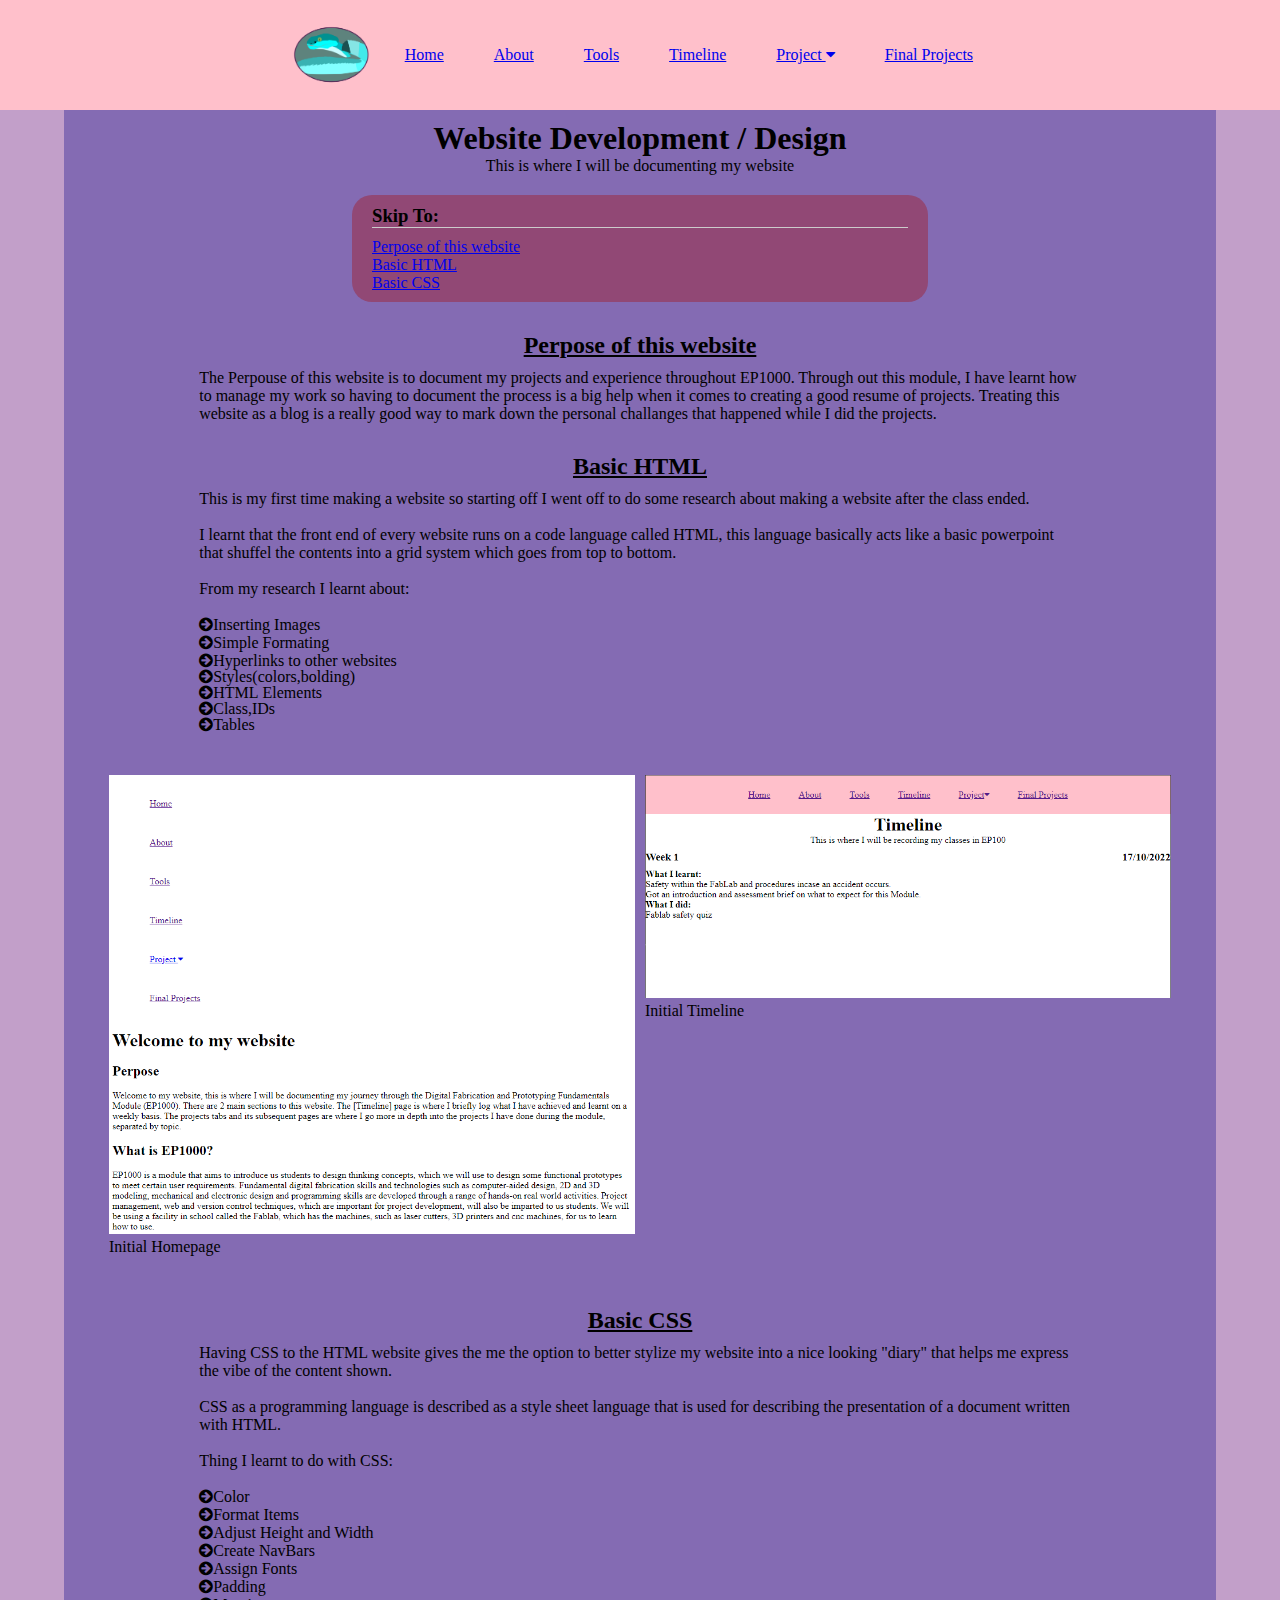
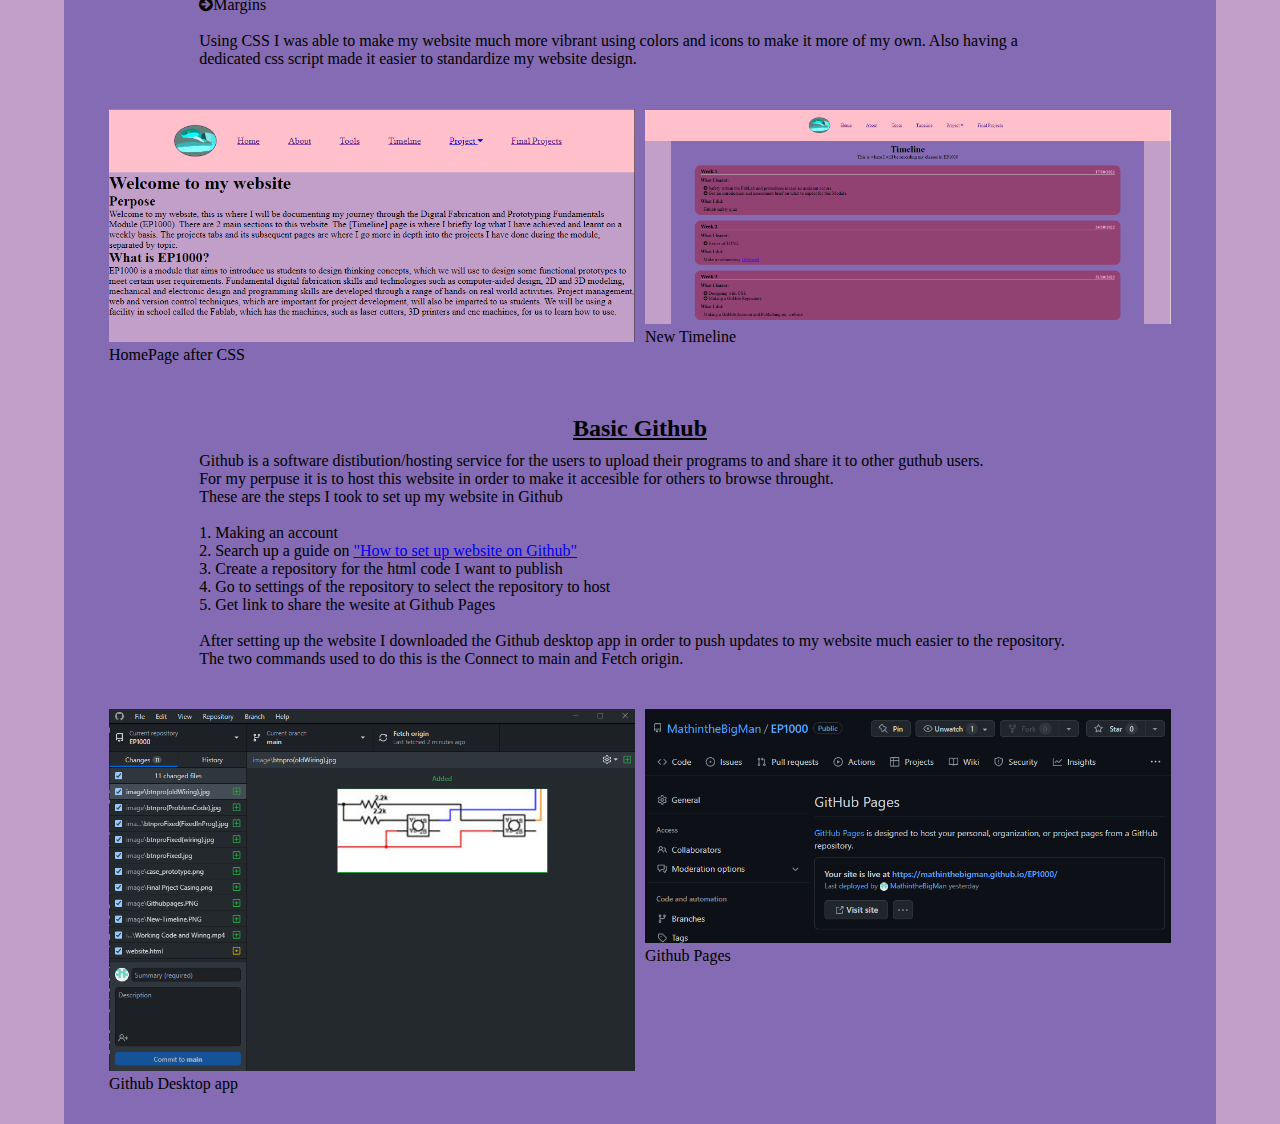
<file: website.html>
<!DOCTYPE html>
<html>
    <head>
        <meta charset="utf-8" />
        <meta name="viewport" content="width=device-width, initail-scale=1" />
        <title>Mathin's Homesite</title>
        <link rel="stylesheet" type="text/css" href="style.css" />
        <link rel="stylesheet" href="https://cdnjs.cloudflare.com/ajax/libs/font-awesome/4.7.0/css/font-awesome.min.css" />
    </head>
<body>
    <!--NavBar-->
    <div class ="topnav">
        <ul class = "navbar">
            <img src ="image\LogoDesign.png" id ="logo">
            <li><a class="active" href="index.html">Home</a></li>
            <li><a href="about.html">About</a></li>
            <li><a href="tools.html">Tools</a></li>
            <li><a href="timeline.html">Timeline</a></li>
            <li id = "project"><a href="#Project">Project <i class="fa fa-caret-down" ></i></a>
                <ul class ="dropdown">
                    <li><a href="website.html">Website Design</a></li>
                    <li><a href="computergraphics.html">Computer Graphics</a></li>
                    <li><a href="CAD.html">CaD</a></li>
                    <li><a href="model3d.html">3D Modeling</a></li>
                    <li><a href="lazer&3d.html">Lazer Cutting & 3D printing<a></li>
                    <li><a href="arduino.html">Arduino</a></li>
                </ul>
            </li>
            <li><a href="finalproject.html">Final Projects</a></li>
        </ul>
    </div>
    <!--content-->
    <div id ="header">
        <div class = "headtop">
            <h1>Website Development / Design</h1>
            <p>This is where I will be documenting my website</p>
        </div>
        <div class="lessonhead2">
            <h3 class="title flex-title">
                <span class="title-main">Skip To:</span>
            </h3>
            <ul class = "skip">
                <li><a href = #perp>Perpose of this website</a></li>
                <li><a href = #html>Basic HTML</a></li>
                <li><a href = #css>Basic CSS</a></li>
            </ul>
        </div>
        <div class = "section">
        <h2 class = "sectionhead" id ="perp">Perpose of this website</h2>
        <p1>The Perpouse of this website is to document my projects and experience throughout
            EP1000. Through out this module, I have learnt how to manage my work so having to
            document the process is a big help when it comes to creating a good resume of projects.
            Treating this website as a blog is a really good way to mark down the personal challanges
            that happened while I did the projects.</p1>
        </div>
        <div class = "section">
        <h2 class = "sectionhead" id = "html">Basic HTML</h2>
        <p1>This is my first time making a website so starting off I went off to do some research
            about making a website after the class ended.<br><br>
            
            I learnt that the front end of every website runs on a code language called HTML,
            this language basically acts like a basic powerpoint that shuffel the contents into
            a grid system which goes from top to bottom.<br><br>
            
            From my research I learnt about:<br><br></p1>
            <ul class = "lists">
                <li><i class="fa fa-arrow-circle-right" aria-hidden="true"></i>Inserting Images</li>
                <li><i class="fa fa-arrow-circle-right" aria-hidden="true"></i>Simple Formating </li>
                <li<i class="fa fa-arrow-circle-right" aria-hidden="true"></i>Hyperlinks to other websites</li>
                <li><i class="fa fa-arrow-circle-right" aria-hidden="true"></i>Styles(colors,bolding)</li>
                <li><i class="fa fa-arrow-circle-right" aria-hidden="true"></i>HTML Elements</li>
                <li><i class="fa fa-arrow-circle-right" aria-hidden="true"></i>Class,IDs</li>
                <li><i class="fa fa-arrow-circle-right" aria-hidden="true"></i>Tables</li>
            </ul>
        </div>
    <figure>
        <div class ="grppic">
        <div class = "pic">
            <img src="image\Intital-Homepage.PNG" alt ="Intital-Webpage" style = "width:100%">
            <figcaption>Initial Homepage</figcaption>
        </div>
        <div class = "pic">
            <img src="image\Intital-Webpage2nd.PNG" alt ="Intital-Webpage" style = "width:100%">
            <figcaption>Initial Timeline</figcaption>
        </div>
        </div>
    </figure>
        <div class = "section">
            <h2 class = "sectionhead" id = "css">Basic CSS</h2>
            <p1>Having CSS to the HTML website gives the me the option to better stylize my website
                into a nice looking "diary" that helps me express the vibe of the content shown.<br><br>
                
                CSS as a programming language is described as a style sheet language that is used
                for describing the presentation of a document written with HTML.<br><br>
                
                Thing I learnt to do with CSS:<br><br></p1>
                <ul class = "lists">
                    <li><i class="fa fa-arrow-circle-right" aria-hidden="true"></i>Color</li>
                    <li><i class="fa fa-arrow-circle-right" aria-hidden="true"></i>Format Items</li>
                    <li><i class="fa fa-arrow-circle-right" aria-hidden="true"></i>Adjust Height and Width</li>
                    <li><i class="fa fa-arrow-circle-right" aria-hidden="true"></i>Create NavBars</li>
                    <li><i class="fa fa-arrow-circle-right" aria-hidden="true"></i>Assign Fonts</li>
                    <li><i class="fa fa-arrow-circle-right" aria-hidden="true"></i>Padding</li>
                    <li><i class="fa fa-arrow-circle-right" aria-hidden="true"></i>Margins</li>
                </ul>
                <p1><br>Using CSS I was able to make my website much more vibrant using colors and 
                    icons to make it more of my own. Also having a dedicated css script made it easier to
                    standardize my website design.
                </p1>
            </div>
            <figure>
                <div class ="grppic">
                <div class = "pic">
                    <img src="image\New-Homepage.PNG" alt ="Intital-Webpage" style = "width:100%">
                    <figcaption>HomePage after CSS</figcaption>
                </div>
                <div class = "pic">
                    <img src="image\New-Timeline.PNG" alt ="Intital-Webpage" style = "width:100%">
                    <figcaption>New Timeline</figcaption>
                </div>
                </div>
            </figure>
            <div class = "section">
                <h2 class = "sectionhead" id = "git">Basic Github</h2>
                <p1>Github is a software distibution/hosting service for the users to 
                    upload their programs to and share it to other guthub users. <br>
                    For my perpuse it is to host this website in order to make it accesible 
                    for others to browse throught. <br>
                    These are the steps I took to set up my website in Github<br><br></p1>
                    <ul class = "lists">
                        <li>1. Making an account</li>
                        <li>2. Search up a guide on <a href ="https://www.freecodecamp.org/news/publish-your-website-netlify-github/" class="links">"How to set up website on Github"</a></li>
                        <li>3. Create a repository for the html code I want to publish</li>
                        <li>4. Go to settings of the repository to select the repository to host</li>
                        <li>5. Get link to share the wesite at Github Pages</li>
                    </ul>
                    <p1><br>After setting up the website I downloaded the Github desktop app in order 
                        to push updates to my website much easier to the repository. The two commands
                        used to do this is the Connect to main and Fetch origin.
                    </p1>
             </div>
             <figure>
                <div class ="grppic">
                <div class = "pic">
                    <img src="image\Githubdeskapp.PNG" alt ="Desktop Github App" style = "width:100%">
                    <figcaption>Github Desktop app</figcaption>
                </div>
                <div class = "pic">
                    <img src="image\Githubpages.PNG" alt ="Github Pages" style = "width:100%">
                    <figcaption>Github Pages</figcaption>
                </div>
                </div>
            </figure>
    </div>
</body>
</file>
<file: style.css>
*, *::before, *::after {
  margin: 0;
  padding: 0;
  box-sizing: border-box;
}
body {
  background-color: rgb(194, 159, 201);
}
.topnav {
  display: flex;
  justify-content: space-evenly;
  background-color: pink;
}
/* Logo */
#logo {
  padding-left: 10px;
  padding-right: 10px;
  float: left;
  height: 110px;
}

.navbar{
  display: flex;
  justify-content: center;
  flex-wrap: wrap;
  align-items: center;
}

.navbar > li{
  margin: 0 25px;
  padding: 25px 0;
}

.topnav .dropdown li{
  position:relative;
  padding: 5px 0;
}
.topnav .dropdown{
  display:none;
  position: absolute;
}
#project:hover .dropdown{
  display:block;
  flex-direction: column;
  background-color: pink;
  color: rgb(255, 5, 159);
  border-style: solid;
  padding: 0 10px;
  margin-top: 20px;
}
ul { 
  list-style: none; 
}

table, th, td {
  color: #1f1f1f;
  text-align: left;
  padding-top: 10px;
  padding-bottom: 10px;
  padding-left: 5px;
  padding-right: 20px;
  border-top: 50px;
  border: 1px solid #313131;
  border-collapse: collapse;
}

  #t01 tr:nth-child(even) {
    background-color: rgb(187, 187, 187);
  }

  #t01 tr:nth-child(odd) {
    background-color: rgb(219, 219, 219);
  }
  #t01 th {
    color: white;
    background-color: rgb(182, 5, 167);
  }

#t01{
  width: 100%;
}
#header{
  display:flex;
  margin: 0 5%;
  background-color: rgb(132, 107, 179);
  flex-direction: column;
  align-items:center;
}
/*Head Title Arrangement*/
#header .headtop{
  display: flex;
  flex-direction: column;
  align-content: center;
  justify-content: center;
  align-items: center;
  margin:10px auto;
}
.lessonhead{
  border-radius: 20px;
  background: #914273;
  padding: 0px 20px;
  margin: 10px auto;
  width: 90%;
}
/*Card Arrangement for Timeline*/
.lessonhead .intro{
  display: flex;
  margin: 10px auto;
}
.lessonhead .work{
  margin: 10px auto;
  padding: 0px 10px;
}
/*CSS for the links*/

.lessonhead .work .links:visited{
  text-decoration:none;
  color: rgb(25, 0, 255);
  background-color: transparent;
}
.lessonhead .work .links:hover{
  color: rgb(255, 255, 255);
  background-color: transparent;
  text-decoration: underline;
}

.lessonhead .work .links:active{
  color: rgb(0, 255, 55);
  background-color: transparent;
  text-decoration: underline;
}
/*The line thing*/
.title {
  border-bottom: 1px solid #ccc;
  margin: 10px auto;
}
.title-note {
  font-size: 80%;
  color: rgb(236, 171, 225);
}
.flex-title {
  display: flex;
  align-items: flex-end;
  flex-wrap: wrap;
}
.flex-title > span {
  white-space: nowrap;
}
.flex-title .title-main {
  flex-grow: 1;
}
/*vertical line*/
.vertical {
  border-left: 6px solid black;
  height: 25px;
  left: 50%;
  /*use this in html: <div class= "vertical"></div>*/
}

/*Projects layout*/
.lessonhead2{
  border-radius: 20px;
  background: #914875;
  padding: 0px 20px;
  margin: 10px auto;
  width: 50%;
}
/*Card Arrangement for Timeline*/
.lessonhead2 .skip{
  margin: 10px auto;
}
.lessonhead2 .work{
  margin: 10px auto;
  padding: 0px 10px;
}
/*CSS for the links*/

.lessonhead2 .work .links:visited{
  text-decoration:none;
  color: rgb(25, 0, 255);
  background-color: transparent;
}
.lessonhead2 .work .links:hover{
  color: rgb(255, 255, 255);
  background-color: transparent;
  text-decoration: underline;
}

.lessonhead2 .work .links:active{
  color: rgb(0, 255, 55);
  background-color: transparent;
  text-decoration: underline;
}

.section {
  border-radius: 20px;
  padding: 0px 20px;
  margin: 10px auto;
  width: 80%;
}
.section .sectionhead{
  text-decoration: underline;
  text-align: center;
  margin: 10px auto;
}
/*Picture formatting*/
figure {
  display: block;
  margin-block-start: 1em;
  margin-block-end: 1em;
  margin-inline-start: 40px;
  margin-inline-end: 40px;
}
.grppic {
  display:flex;
  margin: 10px auto;
}
.pic {
  flex: 50%;
  padding: 5px;
}
/*Fusion 360*/
iframe {
  height: 650px;
  border: 2px solid rgba(168, 168, 168, 0.1);
  border-radius: 10px;
}
/*Tool Cards*/
.header .tool{
  display: flex;
  flex-direction: column;
  align-items: center;
  padding: 36px 0;
}
.toolcontainer{
  display: flex;
  flex-wrap: wrap;
  justify-content: center;
  gap: 30px;
  margin: 40px auto;
}
.toolcontainer .toolcard{
  display: flex;
  flex-direction: column;
  padding: 16px;
  max-width: 330px;
  height: 400px;
  background-color: rgb(255, 255, 255);
  border-radius: 10px;
  box-shadow: rgb(0 0 0 / 10%) 0px 20px 25px -5px, rgb(0 0 0 / 4%) 0px 10px 10px -5px;
  transition: 0.4s ease-out;
}
.toolcontainer p1{
  display: flex;
  align-items: center;
  text-align: justify;
}
.toolcontainer h2 {
  padding: 10px 0;
}
/*video*/
.video {
  display:flex;
  flex-direction: row-reverse;
  justify-content: flex-end;
}
</file>
